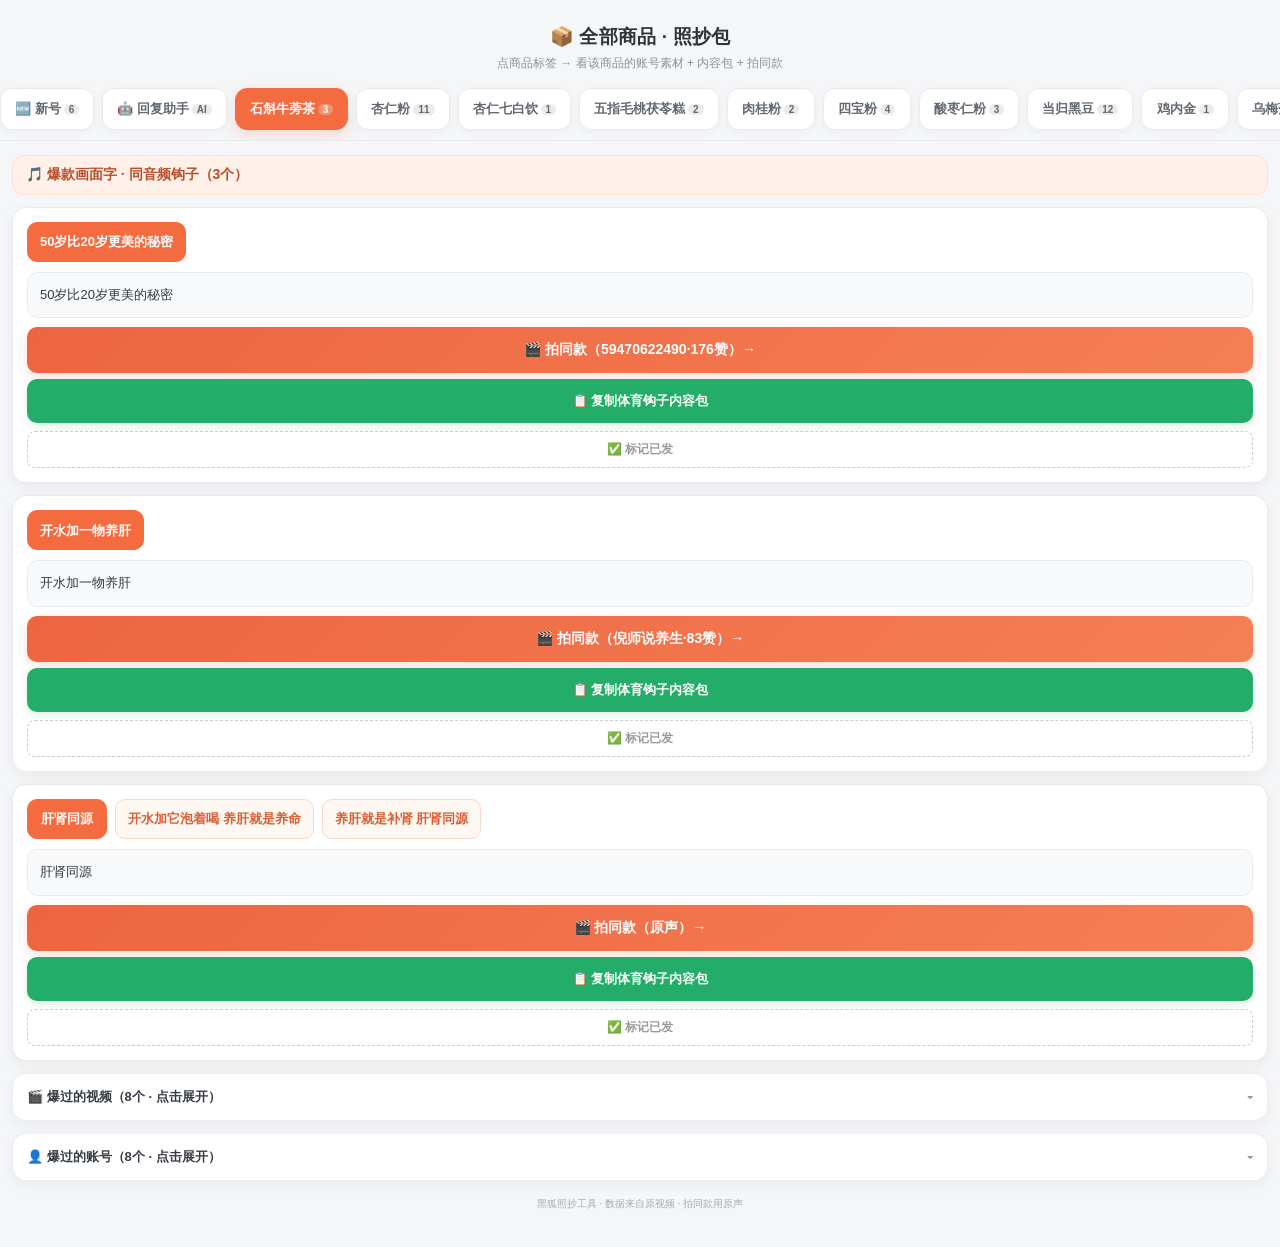
<file: index.html>
<!DOCTYPE html>
<html lang="zh-CN">
<head>
<!--deploy-mark:202608281843-->
<meta charset="UTF-8">
<meta name="viewport" content="width=device-width, initial-scale=1.0, maximum-scale=1.0, user-scalable=no">
<title>全部商品 照抄包</title>

  <link rel="stylesheet" href="assets/site.css?v=4352fb25066e">
</head>
<body>
<div class="header">
  <h1>📦 全部商品 · 照抄包</h1>
  <p>点商品标签 → 看该商品的账号素材 + 内容包 + 拍同款</p>
</div>

<div class="product-tabs"><button class="product-tab" data-product="p12" onclick="switchProduct(this)">🆕 新号<span class="tab-cnt" id="naCnt">--</span></button><!-- P13_REPLY_TAB_START --><button class="product-tab" data-product="p13" onclick="switchProduct(this)">🤖 回复助手<span class="tab-cnt">AI</span></button><!-- P13_REPLY_TAB_END --><button class="product-tab active" data-product="p0" onclick="switchProduct(this)">石斛牛蒡茶<span class="tab-cnt">3</span></button><button class="product-tab" data-product="p1" onclick="switchProduct(this)">杏仁粉<span class="tab-cnt">30</span></button><button class="product-tab" data-product="p14" onclick="switchProduct(this)">杏仁七白饮<span class="tab-cnt">1</span></button><button class="product-tab" data-product="p2" onclick="switchProduct(this)">姜枣茶<span class="tab-cnt">0</span></button><button class="product-tab" data-product="p3" onclick="switchProduct(this)">五指毛桃茯苓糕<span class="tab-cnt">0</span></button><button class="product-tab" data-product="p4" onclick="switchProduct(this)">肉桂粉<span class="tab-cnt">3</span></button><button class="product-tab" data-product="p5" onclick="switchProduct(this)">四宝粉<span class="tab-cnt">0</span></button><button class="product-tab" data-product="p6" onclick="switchProduct(this)">酸枣仁粉<span class="tab-cnt">3</span></button><button class="product-tab" data-product="p7" onclick="switchProduct(this)">当归黑豆<span class="tab-cnt">7</span></button><button class="product-tab" data-product="p8" onclick="switchProduct(this)">鸡内金<span class="tab-cnt">1</span></button><button class="product-tab" data-product="p9" onclick="switchProduct(this)">乌梅蒲公英根茶<span class="tab-cnt">1</span></button><button class="product-tab" data-product="p11" onclick="switchProduct(this)">黄精苁蓉膏<span class="tab-cnt">0</span></button><button class="product-tab" data-product="p15" onclick="switchProduct(this)">桑叶双瓜茶<span class="tab-cnt">0</span></button><button class="product-tab" data-product="p16" onclick="switchProduct(this)">玉竹<span class="tab-cnt">3</span></button><button class="product-tab" data-product="p18" onclick="switchProduct(this)">芍药甘草汤<span class="tab-cnt">4</span></button><button class="product-tab" data-product="p19" onclick="switchProduct(this)">黑芝麻核桃<span class="tab-cnt">0</span></button><button class="product-tab" data-product="p22" onclick="switchProduct(this)">三藤汤<span class="tab-cnt">0</span></button><button class="product-tab" data-product="p21" onclick="switchProduct(this)">醋泡黑豆<span class="tab-cnt">0</span></button><button class="product-tab" data-product="p17" onclick="switchProduct(this)">五行散<span class="tab-cnt">3</span></button><button class="product-tab" data-product="p10" onclick="switchProduct(this)">开运堂·引流<span class="tab-cnt">138</span></button></div>
<div id="product-sections">
<div class="product-section" data-product="p0">
  <div class="section-title">🎵 爆款画面字 · 同音频钩子（3个）</div>
<div class="audio-group" data-music="7648773588509952777">
  <div class="hook-tabs"><button class="hook-tab active" onclick="switchHook(this,'p0a952777')">50岁比20岁更美的秘密</button></div>
  <div class="hook-display"><div class="copy-area" id="hd-p0a952777-0" data-hook="0">50岁比20岁更美的秘密</div></div>
  <a class="beat-btn" href="https://www.douyin.com/music/7648773588509952777" target="_blank" rel="noopener">🎬 拍同款（59470622490·176赞）→</a>
  <div style="margin-top:6px"><button class="copy-btn" style="margin-top:6px" onclick="copySportsPack(this)">📋 复制爆款视频的内容包</button></div>
</div>
<div class="audio-group" data-music="7625929040960015145">
  <div class="hook-tabs"><button class="hook-tab active" onclick="switchHook(this,'p0a015145')">开水加一物养肝</button></div>
  <div class="hook-display"><div class="copy-area" id="hd-p0a015145-0" data-hook="0">开水加一物养肝</div></div>
  <a class="beat-btn" href="https://www.douyin.com/music/7625929040960015145" target="_blank" rel="noopener">🎬 拍同款（倪师说养生·83赞）→</a>
  <div style="margin-top:6px"><button class="copy-btn" style="margin-top:6px" onclick="copySportsPack(this)">📋 复制爆款视频的内容包</button></div>
</div>
<div class="audio-group" data-music="7625925684396870454"> <div class="hook-tabs"><button class="hook-tab active" onclick="switchHook(this,'p0a0')">肝肾同源</button><button class="hook-tab" onclick="switchHook(this,'p0a0')">开水加它泡着喝 养肝就是养命</button><button class="hook-tab" onclick="switchHook(this,'p0a0')">养肝就是补肾 肝肾同源</button></div> <div class="hook-display"><div class="copy-area" id="hd-p0a0-0" data-hook="0">肝肾同源</div><div class="copy-area" id="hd-p0a0-1" data-hook="1" style="display:none">开水加它泡着喝 养肝就是养命</div><div class="copy-area" id="hd-p0a0-2" data-hook="2" style="display:none">养肝就是补肾 肝肾同源</div></div> <a class="beat-btn" href="https://www.douyin.com/music/7625925684396870454" target="_blank" rel="noopener">🎬 拍同款（原声）→</a><div style="margin-top:6px"><button class="copy-btn" style="margin-top:6px" onclick="copySportsPack(this)">📋 复制爆款视频的内容包</button></div>
</div>





<details class="acc-fold">
    <summary>🎬 爆过的视频（8个 · 点击展开）</summary>
    <div class="acc-inner">
      
<div class="video-card">
  <div class="video-head"><span class="video-no">视频1</span></div>
  <div class="card-label">🖼 画面上的字</div>
  <div class="copy-area" id="ocr-p0-7663091978016192177" data-ocr="7663091978016192177">养肝就是补肾
肝肾同补</div>
  
  <div class="card-label" style="margin-top:10px">📦 内容包（文案+标签）</div>
  <div class="copy-area" id="pack-p0-7663091978016192177">WNBA 常规赛达拉斯飞翼主场以96-91逆转战胜芝加哥天空， 中国球员李月汝替补出战23分钟，高效砍下10分10篮板，外加1抢断1盖帽，正负值＋17全场最高，助球队取胜2。
#李月汝 #中国女篮 #为国争光 #女篮姑娘太棒了</div>
  
  <a class="beat-btn" href="https://www.douyin.com/video/7663091978016192177" target="_blank" rel="noopener">🎬 去原视频拍同款 →</a>
  <div style="margin-top:6px"><button class="copy-btn" style="margin-top:6px" onclick="copySportsPack(this)">📋 复制爆款视频的内容包</button></div>
</div>
<div class="video-card">
  <div class="video-head"><span class="video-no">视频2</span></div>
  <div class="card-label">🖼 画面上的字</div>
  <div class="copy-area" id="ocr-p0-7648917541129733093" data-ocr="7648917541129733093">开水加它泡着喝
养肝就是养命</div>
  
  <div class="card-label" style="margin-top:10px">📦 内容包（文案+标签）</div>
  <div class="copy-area" id="pack-p0-7648917541129733093">#上热门#澳门乒乓球单打世界杯女单1/4决 赛！孙颖莎鏖战七
#上热门 #澳门乒乓球单打世界杯女单1/4决</div>
  
  <a class="beat-btn" href="https://www.douyin.com/video/7648917541129733093" target="_blank" rel="noopener">🎬 去原视频拍同款 →</a>
  <div style="margin-top:6px"><button class="copy-btn" style="margin-top:6px" onclick="copySportsPack(this)">📋 复制爆款视频的内容包</button></div>
</div>
<div class="video-card">
  <div class="video-head"><span class="video-no">视频3</span><div class="video-stats">👍6353 评0 藏0</div></div>
  <div class="card-label">🖼 画面上的字</div>
  <div class="copy-area" id="ocr-p0-7669369820463356081" data-ocr="7669369820463356081">养肝就是补肾
肝肾同源</div>
  
  <div class="card-label" style="margin-top:10px">📦 内容包（文案+标签）</div>
  <div class="copy-area" id="pack-p0-7669369820463356081">2026年斯诺克上海大师赛半决赛， 中国选手吴宜泽以6比10不敌世界排名第一的英国名将贾德·特鲁姆普，止步四强，无缘决赛。半决赛：吴宜泽6比10不敌特鲁姆普
#吴宜泽 #特鲁姆普 #斯诺克 #上海大师赛 #吴宜泽杀进四强</div>
  
  <a class="beat-btn" href="https://www.douyin.com/video/7669369820463356081" target="_blank" rel="noopener">🎬 去原视频拍同款 →</a>
  <div style="margin-top:6px"><button class="copy-btn" style="margin-top:6px" onclick="copySportsPack(this)">📋 复制爆款视频的内容包</button></div>
</div>
<div class="video-card">
  <div class="video-head"><span class="video-no">视频4</span></div>
  <div class="card-label">🖼 画面上的字</div>
  <div class="copy-area" id="ocr-p0-7648606101927847503" data-ocr="7648606101927847503">养肝</div>
  
  <div class="card-label" style="margin-top:10px">📦 内容包（文案+标签）</div>
  <div class="copy-area" id="pack-p0-7648606101927847503">看到希望!U17国足2-3日本全场集锦:万项破门赵松源点射，国少获亚军创近10届亚洲杯最好成绩
#国足 #中国足球 #U17亚洲杯</div>
  
  <a class="beat-btn" href="https://www.douyin.com/video/7648606101927847503" target="_blank" rel="noopener">🎬 去原视频拍同款 →</a>
  <div style="margin-top:6px"><button class="copy-btn" style="margin-top:6px" onclick="copySportsPack(this)">📋 复制爆款视频的内容包</button></div>
</div>
<div class="video-card">
  <div class="video-head"><span class="video-no">视频5</span><div class="video-stats">👍4967 评0 藏0</div></div>
  <div class="card-label">🖼 画面上的字</div>
  <div class="copy-area" id="ocr-p0-7641738556885326821" data-ocr="7641738556885326821">养肝就是补肾
肝肾同源</div>
  
  <div class="card-label" style="margin-top:10px">📦 内容包（文案+标签）</div>
  <div class="copy-area" id="pack-p0-7641738556885326821">2026斯诺克世锦赛决赛，吴宜泽18:17双赛点绝杀肖恩•墨菲，夺得冠军！
#吴宜泽 #肖恩墨菲 #斯诺克 #斯诺克世锦赛d</div>
  
  <a class="beat-btn" href="https://www.douyin.com/video/7641738556885326821" target="_blank" rel="noopener">🎬 去原视频拍同款 →</a>
  <div style="margin-top:6px"><button class="copy-btn" style="margin-top:6px" onclick="copySportsPack(this)">📋 复制爆款视频的内容包</button></div>
</div>
<div class="video-card">
  <div class="video-head"><span class="video-no">视频6</span><div class="video-stats">👍4663 评0 藏0</div></div>
  <div class="card-label">🖼 画面上的字</div>
  <div class="copy-area" id="ocr-p0-7645611457916734803" data-ocr="7645611457916734803">滋肝养肾</div>
  
  <div class="card-label" style="margin-top:10px">📦 内容包（文案+标签）</div>
  <div class="copy-area" id="pack-p0-7645611457916734803">2026斯诺克世锦赛决赛，吴宜泽18:17双赛点绝杀肖恩•墨菲，夺得冠军！
#吴宜泽 #肖恩墨菲 #斯诺克世锦赛 #斯诺克</div>
  
  <a class="beat-btn" href="https://www.douyin.com/video/7645611457916734803" target="_blank" rel="noopener">🎬 去原视频拍同款 →</a>
  <div style="margin-top:6px"><button class="copy-btn" style="margin-top:6px" onclick="copySportsPack(this)">📋 复制爆款视频的内容包</button></div>
</div>
<div class="video-card">
  <div class="video-head"><span class="video-no">视频7</span></div>
  <div class="card-label">🖼 画面上的字</div>
  <div class="copy-area" id="ocr-p0-7642887617982331994" data-ocr="7642887617982331994">养肝就是养命</div>
  
  <div class="card-label" style="margin-top:10px">📦 内容包（文案+标签）</div>
  <div class="copy-area" id="pack-p0-7642887617982331994">斯诺克世锦赛1/4决赛，吴宜泽13-8瓦菲，晋级四强，当全员</div>
  
  <a class="beat-btn" href="https://www.douyin.com/video/7642887617982331994" target="_blank" rel="noopener">🎬 去原视频拍同款 →</a>
  <div style="margin-top:6px"><button class="copy-btn" style="margin-top:6px" onclick="copySportsPack(this)">📋 复制爆款视频的内容包</button></div>
</div>
<div class="video-card">
  <div class="video-head"><span class="video-no">视频8</span></div>
  <div class="card-label">🖼 画面上的字</div>
  <div class="copy-area" id="ocr-p0-7662014313331594202" data-ocr="7662014313331594202">养肝就是补肾
肝肾同源</div>
  
  <div class="card-label" style="margin-top:10px">📦 内容包（文案+标签）</div>
  <div class="copy-area" id="pack-p0-7662014313331594202">WNBA 常规赛达拉斯飞翼主场以96-91逆转战胜芝加哥天空， 中国球员李月汝替补出战23分钟，高效砍下10分10篮板，外加1抢断1盖帽，正负值＋17全场最高，助球队取胜2。
#李月汝 #中国女篮 #为国争光 #女篮姑娘太棒了</div>
  
  <a class="beat-btn" href="https://www.douyin.com/video/7662014313331594202" target="_blank" rel="noopener">🎬 去原视频拍同款 →</a>
  <div style="margin-top:6px"><button class="copy-btn" style="margin-top:6px" onclick="copySportsPack(this)">📋 复制爆款视频的内容包</button></div>
</div>
    </div>
  </details>
<details class="acc-fold">
    <summary>👤 爆过的账号（8个 · 点击展开）</summary>
    <div class="acc-inner">
      
<div class="account-card">
  <div class="acc-top">
    <img class="acc-avatar" src="media/avatar_5b119cb603.jpg" alt="头像" onerror="this.style.display=&apos;none&apos;">
    <div class="acc-info">
      <div class="acc-nick">倪师说养生</div>
      <div class="acc-meta">抖音号 40425718432 · 粉丝 3000+</div>
    </div>
  </div>
  <div class="card-label">🖼 头像（直接下载上传）</div>
  <a class="dl-btn" href="media/avatar_5b119cb603.jpg" download>⬇️ 下载此头像</a>
  <div class="card-label" style="margin-top:10px">✨ 相似名字（点击即复制，风格一致）</div>
  <div class="name-row"><button class="name-chip" onclick="copyTextByName(&apos;倪师讲养生&apos;, this)">倪师讲养生</button><button class="name-chip" onclick="copyTextByName(&apos;倪师谈养生&apos;, this)">倪师谈养生</button><button class="name-chip" onclick="copyTextByName(&apos;倪师话养生&apos;, this)">倪师话养生</button><button class="name-chip" onclick="copyTextByName(&apos;倪师道养生&apos;, this)">倪师道养生</button><button class="name-chip" onclick="copyTextByName(&apos;倪师聊养生&apos;, this)">倪师聊养生</button></div>
  <div class="card-label" style="margin-top:10px">📝 简介（照抄，一键复制）</div>
  <div class="copy-area" id="acc-sig-p0-1">所有作品，仅学习交流分享，不做任何指导作用
👀购买同款点她 👉👉@倪师养生说 
👀购买同款点她 👉👉@倪师养生说</div>
  
</div>
<div class="account-card">
  <div class="acc-top">
    <img class="acc-avatar" src="media/avatar_30dd7183bc.jpg" alt="头像" onerror="this.style.display=&apos;none&apos;">
    <div class="acc-info">
      <div class="acc-nick">倪师传风起</div>
      <div class="acc-meta">抖音号 96430804182 · 粉丝 1.3万+</div>
    </div>
  </div>
  <div class="card-label">🖼 头像（直接下载上传）</div>
  <a class="dl-btn" href="media/avatar_30dd7183bc.jpg" download>⬇️ 下载此头像</a>
  <div class="card-label" style="margin-top:10px">✨ 相似名字（点击即复制，风格一致）</div>
  <div class="name-row"><button class="name-chip" onclick="copyTextByName(&apos;倪师传风号&apos;, this)">倪师传风号</button><button class="name-chip" onclick="copyTextByName(&apos;倪师传风起日常&apos;, this)">倪师传风起日常</button><button class="name-chip" onclick="copyTextByName(&apos;倪师传风起说&apos;, this)">倪师传风起说</button></div>
  <div class="card-label" style="margin-top:10px">📝 简介（照抄，一键复制）</div>
  <div class="copy-area" id="acc-sig-p0-2">感谢关注🙏仅学习交流分享，不做任何指导作用
👇👇👇（下方橱窗）购买视频同款
👇👇👇（下方橱窗）购买视频同款</div>
  
</div>
<div class="account-card">
  <div class="acc-top">
    <img class="acc-avatar" src="media/avatar_d9517a1df5.jpg" alt="头像" onerror="this.style.display=&apos;none&apos;">
    <div class="acc-info">
      <div class="acc-nick">感恩倪师</div>
      <div class="acc-meta">抖音号 32007762426 · 粉丝 7000+</div>
    </div>
  </div>
  <div class="card-label">🖼 头像（直接下载上传）</div>
  <a class="dl-btn" href="media/avatar_d9517a1df5.jpg" download>⬇️ 下载此头像</a>
  <div class="card-label" style="margin-top:10px">✨ 相似名字（点击即复制，风格一致）</div>
  <div class="name-row"><button class="name-chip" onclick="copyTextByName(&apos;感恩倪号&apos;, this)">感恩倪号</button><button class="name-chip" onclick="copyTextByName(&apos;感恩倪师日常&apos;, this)">感恩倪师日常</button><button class="name-chip" onclick="copyTextByName(&apos;感恩倪师说&apos;, this)">感恩倪师说</button></div>
  <div class="card-label" style="margin-top:10px">📝 简介（照抄，一键复制）</div>
  <div class="copy-area" id="acc-sig-p0-3">所有作品，仅学习交流分享，不做任何指导作用
👀购买同款点她👉👉@倪师传风起 
👀购买同款点她👉👉@倪师传风起</div>
  
</div>
<div class="account-card">
  <div class="acc-top">
    <img class="acc-avatar" src="media/avatar_999a8ef3e7.jpg" alt="头像" onerror="this.style.display=&apos;none&apos;">
    <div class="acc-info">
      <div class="acc-nick">倪师养方分享</div>
      <div class="acc-meta">抖音号 wanshiruyi0028 · 粉丝 5000+</div>
    </div>
  </div>
  <div class="card-label">🖼 头像（直接下载上传）</div>
  <a class="dl-btn" href="media/avatar_999a8ef3e7.jpg" download>⬇️ 下载此头像</a>
  <div class="card-label" style="margin-top:10px">✨ 相似名字（点击即复制，风格一致）</div>
  <div class="name-row"><button class="name-chip" onclick="copyTextByName(&apos;倪师养方日记&apos;, this)">倪师养方日记</button><button class="name-chip" onclick="copyTextByName(&apos;倪师养方手记&apos;, this)">倪师养方手记</button><button class="name-chip" onclick="copyTextByName(&apos;倪师养方笔记&apos;, this)">倪师养方笔记</button></div>
  <div class="card-label" style="margin-top:10px">📝 简介（照抄，一键复制）</div>
  <div class="copy-area" id="acc-sig-p0-4">研习倪师汉唐中医医理
分享传统草本养生知识与实用方
视频同款都在橱窗购买... 更多</div>
  
</div>
<div class="account-card">
  <div class="acc-top">
    <img class="acc-avatar" src="media/avatar_0e5c4d584c.jpg" alt="头像" onerror="this.style.display=&apos;none&apos;">
    <div class="acc-info">
      <div class="acc-nick">倪老科普养生</div>
      <div class="acc-meta">抖音号 79825735300 · 粉丝 3000+</div>
    </div>
  </div>
  <div class="card-label">🖼 头像（直接下载上传）</div>
  <a class="dl-btn" href="media/avatar_0e5c4d584c.jpg" download>⬇️ 下载此头像</a>
  <div class="card-label" style="margin-top:10px">✨ 相似名字（点击即复制，风格一致）</div>
  <div class="name-row"><button class="name-chip" onclick="copyTextByName(&apos;倪老科普养号&apos;, this)">倪老科普养号</button><button class="name-chip" onclick="copyTextByName(&apos;倪老科普养生日常&apos;, this)">倪老科普养生日常</button><button class="name-chip" onclick="copyTextByName(&apos;倪老科普养生说&apos;, this)">倪老科普养生说</button></div>
  <div class="card-label" style="margin-top:10px">📝 简介（照抄，一键复制）</div>
  <div class="copy-area" id="acc-sig-p0-5">祝您健康！
视频中所提的都在橱窗内，欢迎自行下单</div>
  
</div>
<div class="account-card">
  <div class="acc-top">
    <img class="acc-avatar" src="media/avatar_be2534583e.jpg" alt="头像" onerror="this.style.display=&apos;none&apos;">
    <div class="acc-info">
      <div class="acc-nick">感恩倪师11</div>
      <div class="acc-meta">抖音号 73975905661 · 粉丝 1000+</div>
    </div>
  </div>
  <div class="card-label">🖼 头像（直接下载上传）</div>
  <a class="dl-btn" href="media/avatar_be2534583e.jpg" download>⬇️ 下载此头像</a>
  <div class="card-label" style="margin-top:10px">✨ 相似名字（点击即复制，风格一致）</div>
  <div class="name-row"><button class="name-chip" onclick="copyTextByName(&apos;感恩倪师1号&apos;, this)">感恩倪师1号</button><button class="name-chip" onclick="copyTextByName(&apos;感恩倪师11日常&apos;, this)">感恩倪师11日常</button><button class="name-chip" onclick="copyTextByName(&apos;感恩倪师11说&apos;, this)">感恩倪师11说</button></div>
  <div class="card-label" style="margin-top:10px">📝 简介（照抄，一键复制）</div>
  <div class="copy-area" id="acc-sig-p0-6">大家好，👇👇👇视频同款好物这里厨窗购买
朋友：@倪师讲养生 （👈同款在这里）
朋友：@倪师讲养生 （👈同款在这里)</div>
  
</div>
<div class="account-card">
  <div class="acc-top">
    <img class="acc-avatar" src="media/avatar_33a92f8b91.jpg" alt="头像" onerror="this.style.display=&apos;none&apos;">
    <div class="acc-info">
      <div class="acc-nick">凝霜</div>
      <div class="acc-meta">抖音号 96799262214 · 粉丝 2000+</div>
    </div>
  </div>
  <div class="card-label">🖼 头像（直接下载上传）</div>
  <a class="dl-btn" href="media/avatar_33a92f8b91.jpg" download>⬇️ 下载此头像</a>
  <div class="card-label" style="margin-top:10px">✨ 相似名字（点击即复制，风格一致）</div>
  <div class="name-row"><button class="name-chip" onclick="copyTextByName(&apos;凝霜说&apos;, this)">凝霜说</button><button class="name-chip" onclick="copyTextByName(&apos;凝霜日常&apos;, this)">凝霜日常</button></div>
  <div class="card-label" style="margin-top:10px">📝 简介（照抄，一键复制）</div>
  <div class="copy-area" id="acc-sig-p0-7">欢迎来到我的世界</div>
  
</div>
<div class="account-card">
  <div class="acc-top">
    <img class="acc-avatar" src="media/avatar_472c3e0fb2.jpg" alt="头像" onerror="this.style.display=&apos;none&apos;">
    <div class="acc-info">
      <div class="acc-nick">感恩遇见倪师</div>
      <div class="acc-meta">抖音号 37806530511 · 粉丝 3000+</div>
    </div>
  </div>
  <div class="card-label">🖼 头像（直接下载上传）</div>
  <a class="dl-btn" href="media/avatar_472c3e0fb2.jpg" download>⬇️ 下载此头像</a>
  <div class="card-label" style="margin-top:10px">✨ 相似名字（点击即复制，风格一致）</div>
  <div class="name-row"><button class="name-chip" onclick="copyTextByName(&apos;感恩遇见倪号&apos;, this)">感恩遇见倪号</button><button class="name-chip" onclick="copyTextByName(&apos;感恩遇见倪师日常&apos;, this)">感恩遇见倪师日常</button><button class="name-chip" onclick="copyTextByName(&apos;感恩遇见倪师说&apos;, this)">感恩遇见倪师说</button></div>
  <div class="card-label" style="margin-top:10px">📝 简介（照抄，一键复制）</div>
  <div class="copy-area" id="acc-sig-p0-8">所🈶作品，仅学习交流分享，不做任何指导作用
👀购买同款点他👉👉@暖暖的生活 
👀购买同款点他👉👉@暖暖的生活</div>
  
</div>
    </div>
  </details>
</div>
<div class="product-section" data-product="p1" style="display:none">
<div class="section-title">🎵 爆款画面字 · 同音频钩子（23个，隐藏7条同内容备用ID）</div>
<div class="audio-group" data-music="7618117389879954219">
  <div class="hook-tabs"><button class="hook-tab active" onclick="switchHook(this,'p1a954219')">龙抬头最不能吃的4种食物</button></div>
  <div class="hook-display"><div class="copy-area" id="hd-p1a954219-0" data-hook="0">龙抬头最不能吃的4种食物</div></div>
  <a class="beat-btn" href="https://www.douyin.com/music/7618117389879954219" target="_blank" rel="noopener">🎬 拍同款（59470622490·396赞）→</a>
  <div style="margin-top:6px"><button class="copy-btn" style="margin-top:6px" onclick="copySportsPack(this)">📋 复制爆款视频的内容包</button></div>
</div>
<div class="audio-group" data-music="7647734322123885362">
  <div class="hook-tabs"><button class="hook-tab active" onclick="switchHook(this,'p1a885362')">人过50最先坏的是肺</button></div>
  <div class="hook-display"><div class="copy-area" id="hd-p1a885362-0" data-hook="0">人过50最先坏的是肺</div></div>
  <a class="beat-btn" href="https://www.douyin.com/music/7647734322123885362" target="_blank" rel="noopener">🎬 拍同款（59470622490·174赞）→</a>
  <div style="margin-top:6px"><button class="copy-btn" style="margin-top:6px" onclick="copySportsPack(this)">📋 复制爆款视频的内容包</button></div>
</div>
<div class="audio-group" data-music="7635818379667901211" data-duplicate-of="7647734322123885362" data-audio-fingerprint="a66de82123fd16d1248b62d90baecf49">
  <div class="hook-tabs"><button class="hook-tab active" onclick="switchHook(this,'p1a901211')">人过50最先坏的是肺</button></div>
  <div class="hook-display"><div class="copy-area" id="hd-p1a901211-0" data-hook="0">人过50最先坏的是肺</div></div>
  <a class="beat-btn" href="https://www.douyin.com/music/7635818379667901211" target="_blank" rel="noopener">🎬 拍同款（59470622490·133赞）→</a>
  <div style="margin-top:6px"><button class="copy-btn" style="margin-top:6px" onclick="copySportsPack(this)">📋 复制爆款视频的内容包</button></div>
</div>
<!-- 已按完整口播核验：与 7663050600325647147 属于同一篇“便秘—润肺生津—杏仁粉”长稿，保留为备用 ID。 -->
<div class="audio-group" data-music="7600403135269866249" data-duplicate-of="7663050600325647147">
  <div class="hook-tabs"><button class="hook-tab active" onclick="switchHook(this,'p1a866249')">便秘不在肠在肺</button></div>
  <div class="hook-display"><div class="copy-area" id="hd-p1a866249-0" data-hook="0">便秘不在肠在肺</div></div>
  <a class="beat-btn" href="https://www.douyin.com/music/7600403135269866249" target="_blank" rel="noopener">🎬 拍同款（59470622490·112赞）→</a>
  <div style="margin-top:6px"><button class="copy-btn" style="margin-top:6px" onclick="copySportsPack(this)">📋 复制爆款视频的内容包</button></div>
</div>
<div class="audio-group" data-music="7656676673916095272">
  <div class="hook-tabs"><button class="hook-tab active" onclick="switchHook(this,'p1a095272')">便秘不在肠在肺</button></div>
  <div class="hook-display"><div class="copy-area" id="hd-p1a095272-0" data-hook="0">便秘不在肠在肺</div></div>
  <a class="beat-btn" href="https://www.douyin.com/music/7656676673916095272" target="_blank" rel="noopener">🎬 拍同款（59470622490·89赞）→</a>
  <div style="margin-top:6px"><button class="copy-btn" style="margin-top:6px" onclick="copySportsPack(this)">📋 复制爆款视频的内容包</button></div>
</div>
<div class="audio-group" data-music="7641402663787154191">
  <div class="hook-tabs"><button class="hook-tab active" onclick="switchHook(this,'p1a154191')">便秘不在肠在肺</button></div>
  <div class="hook-display"><div class="copy-area" id="hd-p1a154191-0" data-hook="0">便秘不在肠在肺</div></div>
  <a class="beat-btn" href="https://www.douyin.com/music/7641402663787154191" target="_blank" rel="noopener">🎬 拍同款（59470622490·82赞）→</a>
  <div style="margin-top:6px"><button class="copy-btn" style="margin-top:6px" onclick="copySportsPack(this)">📋 复制爆款视频的内容包</button></div>
</div>
<div class="audio-group" data-music="7622685526625848064" data-duplicate-of="7641402663787154191" data-audio-fingerprint="81944f8b2a0b1f2c35651501f5e187e8">
  <div class="hook-tabs"><button class="hook-tab active" onclick="switchHook(this,'p1a848064')">便秘不在肠在肺</button></div>
  <div class="hook-display"><div class="copy-area" id="hd-p1a848064-0" data-hook="0">便秘不在肠在肺</div></div>
  <a class="beat-btn" href="https://www.douyin.com/music/7622685526625848064" target="_blank" rel="noopener">🎬 拍同款（59470622490·61赞）→</a>
  <div style="margin-top:6px"><button class="copy-btn" style="margin-top:6px" onclick="copySportsPack(this)">📋 复制爆款视频的内容包</button></div>
</div>
<div class="audio-group" data-music="7641032016401599283" data-duplicate-of="7647734322123885362" data-audio-fingerprint="a66de82123fd16d1248b62d90baecf49">
  <div class="hook-tabs"><button class="hook-tab active" onclick="switchHook(this,'p1a599283')">人过50最先坏的是肺</button></div>
  <div class="hook-display"><div class="copy-area" id="hd-p1a599283-0" data-hook="0">人过50最先坏的是肺</div></div>
  <a class="beat-btn" href="https://www.douyin.com/music/7641032016401599283" target="_blank" rel="noopener">🎬 拍同款（59470622490·50赞）→</a>
  <div style="margin-top:6px"><button class="copy-btn" style="margin-top:6px" onclick="copySportsPack(this)">📋 复制爆款视频的内容包</button></div>
</div>
<div class="audio-group" data-music="7613579780257565494">
  <div class="hook-tabs"><button class="hook-tab active" onclick="switchHook(this,'p1a565494')">手干像树皮是肺虚</button></div>
  <div class="hook-display"><div class="copy-area" id="hd-p1a565494-0" data-hook="0">手干像树皮是肺虚</div></div>
  <a class="beat-btn" href="https://www.douyin.com/music/7613579780257565494" target="_blank" rel="noopener">🎬 拍同款（59470622490·50赞）→</a>
  <div style="margin-top:6px"><button class="copy-btn" style="margin-top:6px" onclick="copySportsPack(this)">📋 复制爆款视频的内容包</button></div>
</div>
<div class="audio-group" data-music="7650399870255745798">
  <div class="hook-tabs"><button class="hook-tab active" onclick="switchHook(this,'p1a745798')">人过50最先坏的是肺</button></div>
  <div class="hook-display"><div class="copy-area" id="hd-p1a745798-0" data-hook="0">人过50最先坏的是肺</div></div>
  <a class="beat-btn" href="https://www.douyin.com/music/7650399870255745798" target="_blank" rel="noopener">🎬 拍同款（59470622490·43赞）→</a>
  <div style="margin-top:6px"><button class="copy-btn" style="margin-top:6px" onclick="copySportsPack(this)">📋 复制爆款视频的内容包</button></div>
</div>
<div class="audio-group" data-music="7640350177877822260">
  <div class="hook-tabs"><button class="hook-tab active" onclick="switchHook(this,'p1a822260')">皮肤干抹再多也没用</button></div>
  <div class="hook-display"><div class="copy-area" id="hd-p1a822260-0" data-hook="0">皮肤干抹再多也没用</div></div>
  <a class="beat-btn" href="https://www.douyin.com/music/7640350177877822260" target="_blank" rel="noopener">🎬 拍同款（59470622490·42赞）→</a>
  <div style="margin-top:6px"><button class="copy-btn" style="margin-top:6px" onclick="copySportsPack(this)">📋 复制爆款视频的内容包</button></div>
</div>
<div class="audio-group" data-music="7653275907825634058" data-duplicate-of="7650399870255745798" data-audio-fingerprint="48af8375da279304c2d56a83f02c6ba9">
  <div class="hook-tabs"><button class="hook-tab active" onclick="switchHook(this,'p1a634058')">人过50最先坏的是肺</button></div>
  <div class="hook-display"><div class="copy-area" id="hd-p1a634058-0" data-hook="0">人过50最先坏的是肺</div></div>
  <a class="beat-btn" href="https://www.douyin.com/music/7653275907825634058" target="_blank" rel="noopener">🎬 拍同款（59470622490·40赞）→</a>
  <div style="margin-top:6px"><button class="copy-btn" style="margin-top:6px" onclick="copySportsPack(this)">📋 复制爆款视频的内容包</button></div>
</div>
<div class="audio-group" data-music="7643634800053472036">
  <div class="hook-tabs"><button class="hook-tab active" onclick="switchHook(this,'p1a472036')">人过50最先坏的是肺</button></div>
  <div class="hook-display"><div class="copy-area" id="hd-p1a472036-0" data-hook="0">人过50最先坏的是肺</div></div>
  <a class="beat-btn" href="https://www.douyin.com/music/7643634800053472036" target="_blank" rel="noopener">🎬 拍同款（59470622490·38赞）→</a>
  <div style="margin-top:6px"><button class="copy-btn" style="margin-top:6px" onclick="copySportsPack(this)">📋 复制爆款视频的内容包</button></div>
</div>
<div class="audio-group" data-music="7623680719897856814">
  <div class="hook-tabs"><button class="hook-tab active" onclick="switchHook(this,'p1a856814')">手干像树皮是肺虚</button></div>
  <div class="hook-display"><div class="copy-area" id="hd-p1a856814-0" data-hook="0">手干像树皮是肺虚</div></div>
  <a class="beat-btn" href="https://www.douyin.com/music/7623680719897856814" target="_blank" rel="noopener">🎬 拍同款（59470622490·38赞）→</a>
  <div style="margin-top:6px"><button class="copy-btn" style="margin-top:6px" onclick="copySportsPack(this)">📋 复制爆款视频的内容包</button></div>
</div>
<div class="audio-group" data-music="7655222460867955508">
  <div class="hook-tabs"><button class="hook-tab active" onclick="switchHook(this,'p1a955508')">人过50最先坏的是肺</button></div>
  <div class="hook-display"><div class="copy-area" id="hd-p1a955508-0" data-hook="0">人过50最先坏的是肺</div></div>
  <a class="beat-btn" href="https://www.douyin.com/music/7655222460867955508" target="_blank" rel="noopener">🎬 拍同款（59470622490·36赞）→</a>
  <div style="margin-top:6px"><button class="copy-btn" style="margin-top:6px" onclick="copySportsPack(this)">📋 复制爆款视频的内容包</button></div>
</div>
<div class="audio-group" data-music="7609836227100986127">
  <div class="hook-tabs"><button class="hook-tab active" onclick="switchHook(this,'p1a986127')">脚后跟干裂是津液不足</button></div>
  <div class="hook-display"><div class="copy-area" id="hd-p1a986127-0" data-hook="0">脚后跟干裂是津液不足</div></div>
  <a class="beat-btn" href="https://www.douyin.com/music/7609836227100986127" target="_blank" rel="noopener">🎬 拍同款（59470622490·36赞）→</a>
  <div style="margin-top:6px"><button class="copy-btn" style="margin-top:6px" onclick="copySportsPack(this)">📋 复制爆款视频的内容包</button></div>
</div>
<div class="audio-group" data-music="7599507311656241929">
  <div class="hook-tabs"><button class="hook-tab active" onclick="switchHook(this,'p1a241929')">手干像树皮是肺虚</button></div>
  <div class="hook-display"><div class="copy-area" id="hd-p1a241929-0" data-hook="0">手干像树皮是肺虚</div></div>
  <a class="beat-btn" href="https://www.douyin.com/music/7599507311656241929" target="_blank" rel="noopener">🎬 拍同款（59470622490·32赞）→</a>
  <div style="margin-top:6px"><button class="copy-btn" style="margin-top:6px" onclick="copySportsPack(this)">📋 复制爆款视频的内容包</button></div>
</div>
<div class="audio-group" data-music="7645472941857147683" data-duplicate-of="7647734322123885362" data-audio-fingerprint="a66de82123fd16d1248b62d90baecf49">
  <div class="hook-tabs"><button class="hook-tab active" onclick="switchHook(this,'p1a147683')">人过50最先坏的是肺</button></div>
  <div class="hook-display"><div class="copy-area" id="hd-p1a147683-0" data-hook="0">人过50最先坏的是肺</div></div>
  <a class="beat-btn" href="https://www.douyin.com/music/7645472941857147683" target="_blank" rel="noopener">🎬 拍同款（59470622490·27赞）→</a>
  <div style="margin-top:6px"><button class="copy-btn" style="margin-top:6px" onclick="copySportsPack(this)">📋 复制爆款视频的内容包</button></div>
</div>
<div class="audio-group" data-music="7598831939583888168">
  <div class="hook-tabs"><button class="hook-tab active" onclick="switchHook(this,'p1a888168')">便秘不在肠在肺</button></div>
  <div class="hook-display"><div class="copy-area" id="hd-p1a888168-0" data-hook="0">便秘不在肠在肺</div></div>
  <a class="beat-btn" href="https://www.douyin.com/music/7598831939583888168" target="_blank" rel="noopener">🎬 拍同款（59470622490·26赞）→</a>
  <div style="margin-top:6px"><button class="copy-btn" style="margin-top:6px" onclick="copySportsPack(this)">📋 复制爆款视频的内容包</button></div>
</div>
<div class="audio-group" data-music="7649263522601388842" data-duplicate-of="7656676673916095272" data-audio-fingerprint="5ae4e4444b21036350b6a1af703dbcb1">
  <div class="hook-tabs"><button class="hook-tab active" onclick="switchHook(this,'p1a388842')">便秘不在肠在肺</button></div>
  <div class="hook-display"><div class="copy-area" id="hd-p1a388842-0" data-hook="0">便秘不在肠在肺</div></div>
  <a class="beat-btn" href="https://www.douyin.com/music/7649263522601388842" target="_blank" rel="noopener">🎬 拍同款（59470622490·24赞）→</a>
  <div style="margin-top:6px"><button class="copy-btn" style="margin-top:6px" onclick="copySportsPack(this)">📋 复制爆款视频的内容包</button></div>
</div>
<div class="audio-group" data-music="7627392230696766208">
  <div class="hook-tabs"><button class="hook-tab active" onclick="switchHook(this,'p1a766208')">人过50最先坏的是肺</button></div>
  <div class="hook-display"><div class="copy-area" id="hd-p1a766208-0" data-hook="0">人过50最先坏的是肺</div></div>
  <a class="beat-btn" href="https://www.douyin.com/music/7627392230696766208" target="_blank" rel="noopener">🎬 拍同款（59470622490·24赞）→</a>
  <div style="margin-top:6px"><button class="copy-btn" style="margin-top:6px" onclick="copySportsPack(this)">📋 复制爆款视频的内容包</button></div>
</div>
<div class="audio-group" data-music="7623977933610306342">
  <div class="hook-tabs"><button class="hook-tab active" onclick="switchHook(this,'p1a306342')">便秘不在肠在肺</button></div>
  <div class="hook-display"><div class="copy-area" id="hd-p1a306342-0" data-hook="0">便秘不在肠在肺</div></div>
  <a class="beat-btn" href="https://www.douyin.com/music/7623977933610306342" target="_blank" rel="noopener">🎬 拍同款（59470622490·21赞）→</a>
  <div style="margin-top:6px"><button class="copy-btn" style="margin-top:6px" onclick="copySportsPack(this)">📋 复制爆款视频的内容包</button></div>
</div>
<div class="audio-group" data-music="7650063893187939106" data-duplicate-of="7655222460867955508" data-audio-fingerprint="aa9b29026767672e34dcdc4e04c7ca8a">
  <div class="hook-tabs"><button class="hook-tab active" onclick="switchHook(this,'p1a939106')">人过50最先坏的是肺</button></div>
  <div class="hook-display"><div class="copy-area" id="hd-p1a939106-0" data-hook="0">人过50最先坏的是肺</div></div>
  <a class="beat-btn" href="https://www.douyin.com/music/7650063893187939106" target="_blank" rel="noopener">🎬 拍同款（59470622490·20赞）→</a>
  <div style="margin-top:6px"><button class="copy-btn" style="margin-top:6px" onclick="copySportsPack(this)">📋 复制爆款视频的内容包</button></div>
</div>
<!-- NISHI6 -->
<div class="audio-group" data-music="7568291361347078948"><div class="hook-tabs"><button class="hook-tab active" onclick="switchHook(this,'p1a078948')">秋天女人多喝津液</button></div><div class="hook-display"><div class="copy-area" id="hd-p1a078948-0" data-hook="0">秋天女人多喝津液</div></div><a class="beat-btn" href="https://www.douyin.com/music/7568291361347078948" target="_blank" rel="noopener">🎬 拍同款（诚十健康·1796赞）→</a><div style="margin-top:6px"><button class="copy-btn" style="margin-top:6px" onclick="copySportsPack(this)">📋 复制爆款视频的内容包</button></div></div>
<div class="audio-group" data-music="7655640800528780084"><div class="hook-tabs"><button class="hook-tab active" onclick="switchHook(this,'p1a780084')">皮肤好不好看肺部</button></div><div class="hook-display"><div class="copy-area" id="hd-p1a780084-0" data-hook="0">皮肤好不好看肺部</div></div><a class="beat-btn" href="https://www.douyin.com/music/7655640800528780084" target="_blank" rel="noopener">🎬 拍同款（分享古籍养生·451赞）→</a><div style="margin-top:6px"><button class="copy-btn" style="margin-top:6px" onclick="copySportsPack(this)">📋 复制爆款视频的内容包</button></div></div>
<div class="audio-group" data-music="7616665637259135790"><div class="hook-tabs"><button class="hook-tab active" onclick="switchHook(this,'p1a135790')">天天清嗓子的真相</button></div><div class="hook-display"><div class="copy-area" id="hd-p1a135790-0" data-hook="0">天天清嗓子的真相</div></div><a class="beat-btn" href="https://www.douyin.com/music/7616665637259135790" target="_blank" rel="noopener">🎬 拍同款（小麦爱打粥·36赞）→</a><div style="margin-top:6px"><button class="copy-btn" style="margin-top:6px" onclick="copySportsPack(this)">📋 复制爆款视频的内容包</button></div></div>
<div class="audio-group" data-music="7618430443448847142">
  <div class="hook-tabs"><button class="hook-tab active" onclick="switchHook(this,'p1a847142')">肺部最怕三个习惯</button></div>
  <div class="hook-display"><div class="copy-area" id="hd-p1a847142-0" data-hook="0">肺部最怕三个习惯</div></div>
  <a class="beat-btn" href="https://www.douyin.com/music/7618430443448847142" target="_blank" rel="noopener">🎬 拍同款（倪师传统·326赞）→</a>
  <div style="margin-top:6px"><button class="copy-btn" style="margin-top:6px" onclick="copySportsPack(this)">📋 复制爆款视频的内容包</button></div>
</div>
<!-- 已按完整口播核验：与 7663050600325647147 同稿，保留为备用 ID。 -->
<div class="audio-group" data-music="7605357537709312808" data-duplicate-of="7663050600325647147">
  <div class="hook-tabs"><button class="hook-tab active" onclick="switchHook(this,'p1a312808')">便秘在肺</button></div>
  <div class="hook-display"><div class="copy-area" id="hd-p1a312808-0" data-hook="0">便秘在肺</div></div>
  <a class="beat-btn" href="https://www.douyin.com/music/7605357537709312808" target="_blank" rel="noopener">🎬 拍同款（养生有道·75赞）→</a>
  <div style="margin-top:6px"><button class="copy-btn" style="margin-top:6px" onclick="copySportsPack(this)">📋 复制爆款视频的内容包</button></div>
</div>

<!-- 已按完整口播核验：与 7663050600325647147 同稿（该条为完整版本），保留为备用 ID。 -->
<div class="audio-group" data-music="7622692036939942697" data-duplicate-of="7663050600325647147">
  <div class="hook-tabs"><button class="hook-tab active" onclick="switchHook(this,'p1a2')">便秘不是肠子是肺</button></div>
  <div class="hook-display"><div class="copy-area" id="hd-p1a2-0" data-hook="0">便秘不是肠子是肺</div></div>
  <a class="beat-btn" href="https://www.douyin.com/music/7622692036939942697" target="_blank" rel="noopener">🎬 拍同款（原声）→</a>
  <div style="margin-top:6px"><button class="copy-btn" style="margin-top:6px" onclick="copySportsPack(this)">📋 复制爆款视频的内容包</button></div>
</div>
<div class="audio-group" data-music="7663050600325647147">
  <div class="hook-tabs"><button class="hook-tab active" onclick="switchHook(this,'p1a0325647147')">新疆杏仁粉</button><button class="hook-tab" onclick="switchHook(this,'p1a0325647147')">润肺生津，老祖宗用杏仁</button><button class="hook-tab" onclick="switchHook(this,'p1a0325647147')">杏仁入肺大肠经，润肺又润肠</button></div>
  <div class="hook-display"><div class="copy-area" id="hd-p1a0325647147-0" data-hook="0">新疆杏仁粉</div><div class="copy-area" id="hd-p1a0325647147-1" data-hook="1" style="display:none">润肺生津，老祖宗用杏仁</div><div class="copy-area" id="hd-p1a0325647147-2" data-hook="2" style="display:none">杏仁入肺大肠经，润肺又润肠</div></div>
  <a class="beat-btn" href="https://www.douyin.com/video/7663050474681126190" target="_blank" rel="noopener">🎬 去原视频拍同款（源泽国际·挂杏仁粉）→</a>
  <div style="margin-top:6px"><button class="copy-btn" style="margin-top:6px" onclick="copySportsPack(this)">📋 复制爆款视频的内容包</button></div>
</div>


<details class="acc-fold">
    <summary>🎬 爆过的视频（13个 · 点击展开）</summary>
    <div class="acc-inner">
      
<div class="video-card">
  <div class="video-head"><span class="video-no">视频1</span><div class="video-stats">👍2740 评0 藏0</div></div>
  <div class="card-label">🖼 画面上的字</div>
  <div class="copy-area" id="ocr-p1-7669630768456562929" data-ocr="7669630768456562929">肺部最怕的</div>
  
  <div class="card-label" style="margin-top:10px">📦 内容包（文案+标签）</div>
  <div class="copy-area" id="pack-p1-7669630768456562929">少年意气挥如剑问鼎乒坛天下惊！国乒男团3:0横扫日本队夺得伦敦世乒赛团体冠军!12连冠！
#乒乓球 #国乒 #伦敦世乒赛 #梁靖崀 #冠军</div>
  
  <a class="beat-btn" href="https://www.douyin.com/video/7669630768456562929" target="_blank" rel="noopener">🎬 去原视频拍同款 →</a>
  <div style="margin-top:6px"><button class="copy-btn" style="margin-top:6px" onclick="copySportsPack(this)">📋 复制爆款视频的内容包</button></div>
</div>
<div class="video-card">
  <div class="video-head"><span class="video-no">视频2</span><div class="video-stats">👍2881 评0 藏0</div></div>
  <div class="card-label">🖼 画面上的字</div>
  <div class="copy-area" id="ocr-p1-7669041823234668712" data-ocr="7669041823234668712">肺好人美
不显老
肺津液不足</div>
  
  <div class="card-label" style="margin-top:10px">📦 内容包（文案+标签）</div>
  <div class="copy-area" id="pack-p1-7669041823234668712">马刺还是太年轻了，关键失误&amp;绝杀不中，马刺主场再负尼克斯
#文班亚马错失绝杀 #尼克斯105比104险胜马刺 #尼克斯2比0马刺 #文</div>
  
  <a class="beat-btn" href="https://www.douyin.com/video/7669041823234668712" target="_blank" rel="noopener">🎬 去原视频拍同款 →</a>
  <div style="margin-top:6px"><button class="copy-btn" style="margin-top:6px" onclick="copySportsPack(this)">📋 复制爆款视频的内容包</button></div>
</div>
<div class="video-card">
  <div class="video-head"><span class="video-no">视频3</span><div class="video-stats">👍29638 评0 藏0</div></div>
  <div class="card-label">🖼 画面上的字</div>
  <div class="copy-area" id="ocr-p1-7669435939244318885" data-ocr="7669435939244318885">肺部最怕的
三个习惯</div>
  
  <div class="card-label" style="margin-top:10px">📦 内容包（文案+标签）</div>
  <div class="copy-area" id="pack-p1-7669435939244318885">无敌是多么寂寞!
2026伦敦世乒赛，国乒男女团双双夺冠!3:2逆转日本、3:0横扫日本,，这就是中国乒乓的统治力!今天全队凯旋，欢迎英雄回家!
#国乒世乒赛夺冠 #国乒包揽冠军 #中国乒乓 #孙颖莎 #王楚钦</div>
  
  <a class="beat-btn" href="https://www.douyin.com/video/7669435939244318885" target="_blank" rel="noopener">🎬 去原视频拍同款 →</a>
  <div style="margin-top:6px"><button class="copy-btn" style="margin-top:6px" onclick="copySportsPack(this)">📋 复制爆款视频的内容包</button></div>
</div>
<div class="video-card">
  <div class="video-head"><span class="video-no">视频4</span><div class="video-stats">👍22184 评0 藏0</div></div>
  <div class="card-label">🖼 画面上的字</div>
  <div class="copy-area" id="ocr-p1-7644132915781341606" data-ocr="7644132915781341606">肺部</div>
  
  <div class="card-label" style="margin-top:10px">📦 内容包（文案+标签）</div>
  <div class="copy-area" id="pack-p1-7644132915781341606">2026澳门🇲🇴乒乓球🏓️世界杯🏆 女单1/4中国选手孙颖莎战七局以四比三胜埃及选手，成功晋级四强
#澳门世界杯 #孙颖莎卫冕冠军 #乒乓球</div>
  
  <a class="beat-btn" href="https://www.douyin.com/video/7644132915781341606" target="_blank" rel="noopener">🎬 去原视频拍同款 →</a>
  <div style="margin-top:6px"><button class="copy-btn" style="margin-top:6px" onclick="copySportsPack(this)">📋 复制爆款视频的内容包</button></div>
</div>
<div class="video-card">
  <div class="video-head"><span class="video-no">视频5</span></div>
  <div class="card-label">🖼 画面上的字</div>
  <div class="copy-area" id="ocr-p1-7654239258290786043" data-ocr="7654239258290786043">肺部最怕的</div>
  
  <div class="card-label" style="margin-top:10px">📦 内容包（文案+标签）</div>
  <div class="copy-area" id="pack-p1-7654239258290786043">少年意气挥如剑 问鼎乒坛天下惊！国乒男团3:0横扫日本队夺得伦敦世乒赛团体冠军！12连冠！
#乒乓球 #国乒 #伦敦世乒赛 #梁靖崀 #冠军</div>
  
  <a class="beat-btn" href="https://www.douyin.com/video/7654239258290786043" target="_blank" rel="noopener">🎬 去原视频拍同款 →</a>
  <div style="margin-top:6px"><button class="copy-btn" style="margin-top:6px" onclick="copySportsPack(this)">📋 复制爆款视频的内容包</button></div>
</div>
<div class="video-card">
  <div class="video-head"><span class="video-no">视频6</span></div>
  <div class="card-label">🖼 画面上的字</div>
  <div class="copy-area" id="ocr-p1-7659917351983206065" data-ocr="7659917351983206065">肺部最怕的</div>
  
  <div class="card-label" style="margin-top:10px">📦 内容包（文案+标签）</div>
  <div class="copy-area" id="pack-p1-7659917351983206065">少年意气挥如剑 问鼎乒坛天下惊！国乒男团3:0横扫日本队夺得伦敦世乒赛团体冠军！12连冠！
#乒乓球 #国乒 #伦敦世乒赛 #梁靖崀 #冠军</div>
  
  <a class="beat-btn" href="https://www.douyin.com/video/7659917351983206065" target="_blank" rel="noopener">🎬 去原视频拍同款 →</a>
  <div style="margin-top:6px"><button class="copy-btn" style="margin-top:6px" onclick="copySportsPack(this)">📋 复制爆款视频的内容包</button></div>
</div>
<div class="video-card">
  <div class="video-head"><span class="video-no">视频7</span></div>
  <div class="card-label">🖼 画面上的字</div>
  <div class="copy-area" id="ocr-p1-7664530388455573672" data-ocr="7664530388455573672">便秘不在肠子
在肺里</div>
  
  <div class="card-label" style="margin-top:10px">📦 内容包（文案+标签）</div>
  <div class="copy-area" id="pack-p1-7664530388455573672">绝境封神!孙颖莎上演史诗级大逆转 2026伦敦世乒赛女团赛场</div>
  
  <a class="beat-btn" href="https://www.douyin.com/video/7664530388455573672" target="_blank" rel="noopener">🎬 去原视频拍同款 →</a>
  <div style="margin-top:6px"><button class="copy-btn" style="margin-top:6px" onclick="copySportsPack(this)">📋 复制爆款视频的内容包</button></div>
</div>
<div class="video-card">
  <div class="video-head"><span class="video-no">视频8</span><div class="video-stats">👍4293 评0 藏0</div></div>
  <div class="card-label">🖼 画面上的字</div>
  <div class="copy-area" id="ocr-p1-7667983694674340480" data-ocr="7667983694674340480">便秘不在肠子
在肺里</div>
  
  <div class="card-label" style="margin-top:10px">📦 内容包（文案+标签）</div>
  <div class="copy-area" id="pack-p1-7667983694674340480">CBA季后赛G2广东VS北京，徐杰抢下关键篮板，助攻张皓嘉3分加时绝杀北京！广东宏远赢下季后赛第二场，拒绝横扫！
#广东宏远绝杀北京 #张皓嘉绝杀 #广东绝杀北京 #广东加时赛</div>
  
  <a class="beat-btn" href="https://www.douyin.com/video/7667983694674340480" target="_blank" rel="noopener">🎬 去原视频拍同款 →</a>
  <div style="margin-top:6px"><button class="copy-btn" style="margin-top:6px" onclick="copySportsPack(this)">📋 复制爆款视频的内容包</button></div>
</div>
<div class="video-card">
  <div class="video-head"><span class="video-no">视频9</span></div>
  <div class="card-label">🖼 画面上的字</div>
  <div class="copy-area" id="ocr-p1-7664834661684960121" data-ocr="7664834661684960121">便秘不是在肠子
而是在肺里</div>
  
  <div class="card-label" style="margin-top:10px">📦 内容包（文案+标签）</div>
  <div class="copy-area" id="pack-p1-7664834661684960121">文班亚马毫无悬念拿下西决MVP！马刺抢七淘汰雷霆，拿到西部冠军后一路高歌猛进，接下来要在总决赛对上尼克斯啦～
#文班亚马获得西决MVP #NBA总决赛马刺vS尼克斯 #马刺抢七淘汰雷霆晋级总决赛</div>
  
  <a class="beat-btn" href="https://www.douyin.com/video/7664834661684960121" target="_blank" rel="noopener">🎬 去原视频拍同款 →</a>
  <div style="margin-top:6px"><button class="copy-btn" style="margin-top:6px" onclick="copySportsPack(this)">📋 复制爆款视频的内容包</button></div>
</div>
<div class="video-card">
  <div class="video-head"><span class="video-no">视频10</span></div>
  <div class="card-label">🖼 画面上的字</div>
  <div class="copy-area" id="ocr-p1-7648536249091654245" data-ocr="7648536249091654245">便秘不在肠里
肺和大肠相表里</div>
  
  <div class="card-label" style="margin-top:10px">📦 内容包（文案+标签）</div>
  <div class="copy-area" id="pack-p1-7648536249091654245">#水运船舶
#水运船舶</div>
  
  <a class="beat-btn" href="https://www.douyin.com/video/7648536249091654245" target="_blank" rel="noopener">🎬 去原视频拍同款 →</a>
  <div style="margin-top:6px"><button class="copy-btn" style="margin-top:6px" onclick="copySportsPack(this)">📋 复制爆款视频的内容包</button></div>
</div>
<div class="video-card">
  <div class="video-head"><span class="video-no">视频11</span><div class="video-stats">👍3006 评0 藏0</div></div>
  <div class="card-label">🖼 画面上的字</div>
  <div class="copy-area" id="ocr-p1-7669852230786571001" data-ocr="7669852230786571001">便秘不在肠子
在肺里</div>
  
  <div class="card-label" style="margin-top:10px">📦 内容包（文案+标签）</div>
  <div class="copy-area" id="pack-p1-7669852230786571001">CBA季后赛G2广东VS北京，徐杰抢下关键篮板，助攻张皓嘉3分加时绝杀北京!广东宏远赢下季后赛第二场，拒绝横扫!
#广东宏远绝杀北京 #张皓嘉绝杀 #广东绝杀北京 #广东加时赛</div>
  
  <a class="beat-btn" href="https://www.douyin.com/video/7669852230786571001" target="_blank" rel="noopener">🎬 去原视频拍同款 →</a>
  <div style="margin-top:6px"><button class="copy-btn" style="margin-top:6px" onclick="copySportsPack(this)">📋 复制爆款视频的内容包</button></div>
</div>
<div class="video-card">
  <div class="video-head"><span class="video-no">视频12</span><div class="video-stats">👍2373 评0 藏0</div></div>
  <div class="card-label">🖼 画面上的字</div>
  <div class="copy-area" id="ocr-p1-7666027265185401061" data-ocr="7666027265185401061">便秘不在肠子
在肺里</div>
  
  <div class="card-label" style="margin-top:10px">📦 内容包（文案+标签）</div>
  <div class="copy-area" id="pack-p1-7666027265185401061">文班亚马毫无悬念当选西决MVP，马刺抢七淘汰雷霆荣获西部冠军，高歌猛进闯入总决赛面对尼克斯
#文班亚马获得西决MVP #NBA总决赛马刺vS尼克斯 #马刺抢七淘汰雷霆晋级总决赛</div>
  
  <a class="beat-btn" href="https://www.douyin.com/video/7666027265185401061" target="_blank" rel="noopener">🎬 去原视频拍同款 →</a>
  <div style="margin-top:6px"><button class="copy-btn" style="margin-top:6px" onclick="copySportsPack(this)">📋 复制爆款视频的内容包</button></div>
</div>
<div class="video-card">
  <div class="video-head"><span class="video-no">视频13</span></div>
  <div class="card-label">🖼 画面上的字</div>
  <div class="copy-area" id="ocr-p1-7665602727195489381" data-ocr="7665602727195489381">便秘不在肠子
在肺里</div>
  
  <div class="card-label" style="margin-top:10px">📦 内容包（文案+标签）</div>
  <div class="copy-area" id="pack-p1-7665602727195489381">文班亚马毫无悬念拿下西决MVP！马刺抢七淘汰雷霆，拿到西部冠军后一路高歌猛进，接下来要在决赛对上尼克斯啦～
#文班亚马获得西决MVP #NBA总决赛马刺vs尼克斯 #马刺抢七淘汰雷霆晋级总决赛</div>
  
  <a class="beat-btn" href="https://www.douyin.com/video/7665602727195489381" target="_blank" rel="noopener">🎬 去原视频拍同款 →</a>
  <div style="margin-top:6px"><button class="copy-btn" style="margin-top:6px" onclick="copySportsPack(this)">📋 复制爆款视频的内容包</button></div>
</div>
<div class="video-card">
  <div class="video-head"><span class="video-no">图文14</span><div class="video-stats">👍766 评0 藏0 转0</div></div>
  <div class="card-label">🖼 画面上的字</div>
  <div class="copy-area" id="ocr-p1-7667621655707620514" data-ocr="7667621655707620514">WTT美国大满贯，资格赛签表以及赛程</div>
  
  <div class="card-label" style="margin-top:10px">📦 内容包（文案+标签）</div>
  <div class="copy-area" id="pack-p1-7667621655707620514">WTT美国大满贯，资格赛签表以及赛程，国乒黄友政首轮轮空，与陈颢桦同区，薛飞首轮对阵苏拉瓦朱拉，与沃尔瑟、高承睿（中国台北）同区
#王楚钦 #孙颖莎 #樊振东 #美国大满贯 #国乒</div>
  
  <a class="beat-btn" href="https://www.douyin.com/note/7667621655707620514" target="_blank" rel="noopener">🎬 去原图文拍同款 →</a>
  <div style="margin-top:6px"><button class="copy-btn" style="margin-top:6px" onclick="copySportsPack(this)">📋 复制爆款视频的内容包</button></div>
</div>
    </div>
  </details>
<details class="acc-fold">
    <summary>👤 爆过的账号（12个 · 点击展开）</summary>
    <div class="acc-inner">
      
<div class="account-card">
  <div class="acc-top">
    <img class="acc-avatar" src="media/avatar_928cfca412.jpg" alt="头像" onerror="this.style.display=&apos;none&apos;">
    <div class="acc-info">
      <div class="acc-nick">倪老课堂</div>
      <div class="acc-meta">抖音号 66820439991 · 粉丝 1000+</div>
    </div>
  </div>
  <div class="card-label">🖼 头像（直接下载上传）</div>
  <a class="dl-btn" href="media/avatar_928cfca412.jpg" download>⬇️ 下载此头像</a>
  <div class="card-label" style="margin-top:10px">✨ 相似名字（点击即复制，风格一致）</div>
  <div class="name-row"><button class="name-chip" onclick="copyTextByName(&apos;倪老讲堂&apos;, this)">倪老讲堂</button><button class="name-chip" onclick="copyTextByName(&apos;倪老小课堂&apos;, this)">倪老小课堂</button><button class="name-chip" onclick="copyTextByName(&apos;倪老公开课&apos;, this)">倪老公开课</button></div>
  <div class="card-label" style="margin-top:10px">📝 简介（照抄，一键复制）</div>
  <div class="copy-area" id="acc-sig-p1-1">需要购买杏仁七白饮点击👉@山野居士.肃炽 
需要购买杏仁七白饮点击👉@山野居士.肃炽 
... 更多</div>
  
</div>
<div class="account-card">
  <div class="acc-top">
    <img class="acc-avatar" src="media/avatar_8809c0b429.jpg" alt="头像" onerror="this.style.display=&apos;none&apos;">
    <div class="acc-info">
      <div class="acc-nick">倪师经典分享</div>
      <div class="acc-meta">抖音号 63963170571 · 粉丝 700+</div>
    </div>
  </div>
  <div class="card-label">🖼 头像（直接下载上传）</div>
  <a class="dl-btn" href="media/avatar_8809c0b429.jpg" download>⬇️ 下载此头像</a>
  <div class="card-label" style="margin-top:10px">✨ 相似名字（点击即复制，风格一致）</div>
  <div class="name-row"><button class="name-chip" onclick="copyTextByName(&apos;倪师经典日记&apos;, this)">倪师经典日记</button><button class="name-chip" onclick="copyTextByName(&apos;倪师经典手记&apos;, this)">倪师经典手记</button><button class="name-chip" onclick="copyTextByName(&apos;倪师经典笔记&apos;, this)">倪师经典笔记</button></div>
  <div class="card-label" style="margin-top:10px">📝 简介（照抄，一键复制）</div>
  <div class="copy-area" id="acc-sig-p1-2">需要购买商品点击这里👉👉@倪师语 👈👈的橱窗下单
需要购买商品点击这里👉👉@倪师语 👈👈... 更多</div>
  
</div>
<div class="account-card">
  <div class="acc-top">
    <img class="acc-avatar" src="media/avatar_c8ab149a13.jpg" alt="头像" onerror="this.style.display=&apos;none&apos;">
    <div class="acc-info">
      <div class="acc-nick">倪老讲养</div>
      <div class="acc-meta">抖音号 52774442044 · 粉丝 5000+</div>
    </div>
  </div>
  <div class="card-label">🖼 头像（直接下载上传）</div>
  <a class="dl-btn" href="media/avatar_c8ab149a13.jpg" download>⬇️ 下载此头像</a>
  <div class="card-label" style="margin-top:10px">✨ 相似名字（点击即复制，风格一致）</div>
  <div class="name-row"><button class="name-chip" onclick="copyTextByName(&apos;倪老说养&apos;, this)">倪老说养</button><button class="name-chip" onclick="copyTextByName(&apos;倪老谈养&apos;, this)">倪老谈养</button><button class="name-chip" onclick="copyTextByName(&apos;倪老话养&apos;, this)">倪老话养</button><button class="name-chip" onclick="copyTextByName(&apos;倪老道养&apos;, this)">倪老道养</button></div>
  <div class="card-label" style="margin-top:10px">📝 简介（照抄，一键复制）</div>
  <div class="copy-area" id="acc-sig-p1-3">希望大家都能有一个好身体
需要购杏仁七白饮的请点击👉@南乡尽晚 
需要购杏仁七白饮的请点击👉@南乡尽晚 ... 更多</div>
  
</div>
<div class="account-card">
  <div class="acc-top">
    <img class="acc-avatar" src="media/avatar_2770464bd7.jpg" alt="头像" onerror="this.style.display=&apos;none&apos;">
    <div class="acc-info">
      <div class="acc-nick">王老师教养生</div>
      <div class="acc-meta">抖音号 88713925986 · 粉丝 5000+</div>
    </div>
  </div>
  <div class="card-label">🖼 头像（直接下载上传）</div>
  <a class="dl-btn" href="media/avatar_2770464bd7.jpg" download>⬇️ 下载此头像</a>
  <div class="card-label" style="margin-top:10px">✨ 相似名字（点击即复制，风格一致）</div>
  <div class="name-row"><button class="name-chip" onclick="copyTextByName(&apos;王老师教养号&apos;, this)">王老师教养号</button><button class="name-chip" onclick="copyTextByName(&apos;王老师教养生日常&apos;, this)">王老师教养生日常</button><button class="name-chip" onclick="copyTextByName(&apos;王老师教养生说&apos;, this)">王老师教养生说</button></div>
  <div class="card-label" style="margin-top:10px">📝 简介（照抄，一键复制）</div>
  <div class="copy-area" id="acc-sig-p1-4">跟着老师学养生❤️</div>
  
</div>
<div class="account-card">
  <div class="acc-top">
    <img class="acc-avatar" src="media/avatar_55fdbdf383.jpg" alt="头像" onerror="this.style.display=&apos;none&apos;">
    <div class="acc-info">
      <div class="acc-nick">倪老师养生健康</div>
      <div class="acc-meta">抖音号 63126127997 · 粉丝 8000+</div>
    </div>
  </div>
  <div class="card-label">🖼 头像（直接下载上传）</div>
  <a class="dl-btn" href="media/avatar_55fdbdf383.jpg" download>⬇️ 下载此头像</a>
  <div class="card-label" style="margin-top:10px">✨ 相似名字（点击即复制，风格一致）</div>
  <div class="name-row"><button class="name-chip" onclick="copyTextByName(&apos;倪老师养生健号&apos;, this)">倪老师养生健号</button><button class="name-chip" onclick="copyTextByName(&apos;倪老师养生健康日常&apos;, this)">倪老师养生健康日常</button><button class="name-chip" onclick="copyTextByName(&apos;倪老师养生健康说&apos;, this)">倪老师养生健康说</button></div>
  <div class="card-label" style="margin-top:10px">📝 简介（照抄，一键复制）</div>
  <div class="copy-area" id="acc-sig-p1-5">需要购杏仁七白饮的点击👉@倪说养生 
需要购杏仁七白饮的点击👉 @倪说养生 ... 更多</div>
  
</div>
<div class="account-card">
  <div class="acc-top">
    <img class="acc-avatar" src="media/avatar_65fe20a34c.jpg" alt="头像" onerror="this.style.display=&apos;none&apos;">
    <div class="acc-info">
      <div class="acc-nick">倪师精华录</div>
      <div class="acc-meta">抖音号 96351914959 · 粉丝 2000+</div>
    </div>
  </div>
  <div class="card-label">🖼 头像（直接下载上传）</div>
  <a class="dl-btn" href="media/avatar_65fe20a34c.jpg" download>⬇️ 下载此头像</a>
  <div class="card-label" style="margin-top:10px">✨ 相似名字（点击即复制，风格一致）</div>
  <div class="name-row"><button class="name-chip" onclick="copyTextByName(&apos;倪师精华号&apos;, this)">倪师精华号</button><button class="name-chip" onclick="copyTextByName(&apos;倪师精华录日常&apos;, this)">倪师精华录日常</button><button class="name-chip" onclick="copyTextByName(&apos;倪师精华录说&apos;, this)">倪师精华录说</button></div>
  <div class="card-label" style="margin-top:10px">📝 简介（照抄，一键复制）</div>
  <div class="copy-area" id="acc-sig-p1-6">视频同款在橱窗，私信太多，有需要请自主下单</div>
  
</div>
<div class="account-card">
  <div class="acc-top">
    <img class="acc-avatar" src="media/avatar_5efdfc96ba.jpg" alt="头像" onerror="this.style.display=&apos;none&apos;">
    <div class="acc-info">
      <div class="acc-nick">倪师传承</div>
      <div class="acc-meta">抖音号 53271739624 · 粉丝 1万+</div>
    </div>
  </div>
  <div class="card-label">🖼 头像（直接下载上传）</div>
  <a class="dl-btn" href="media/avatar_5efdfc96ba.jpg" download>⬇️ 下载此头像</a>
  <div class="card-label" style="margin-top:10px">✨ 相似名字（点击即复制，风格一致）</div>
  <div class="name-row"><button class="name-chip" onclick="copyTextByName(&apos;倪师传号&apos;, this)">倪师传号</button><button class="name-chip" onclick="copyTextByName(&apos;倪师传承日常&apos;, this)">倪师传承日常</button><button class="name-chip" onclick="copyTextByName(&apos;倪师传承说&apos;, this)">倪师传承说</button></div>
  <div class="card-label" style="margin-top:10px">📝 简介（照抄，一键复制）</div>
  <div class="copy-area" id="acc-sig-p1-7">（无简介）</div>
  
</div>
<div class="account-card">
  <div class="acc-top">
    <img class="acc-avatar" src="media/avatar_788341d7d2.jpg" alt="头像" onerror="this.style.display=&apos;none&apos;">
    <div class="acc-info">
      <div class="acc-nick">倪师推荐杏仁粉（点这里）</div>
      <div class="acc-meta">抖音号 CGHK2026 · 粉丝 1.1万+</div>
    </div>
  </div>
  <div class="card-label">🖼 头像（直接下载上传）</div>
  <a class="dl-btn" href="media/avatar_788341d7d2.jpg" download>⬇️ 下载此头像</a>
  <div class="card-label" style="margin-top:10px">✨ 相似名字（点击即复制，风格一致）</div>
  <div class="name-row"><button class="name-chip" onclick="copyTextByName(&apos;倪师推荐杏仁粉（点这里号&apos;, this)">倪师推荐杏仁粉（点这里号</button><button class="name-chip" onclick="copyTextByName(&apos;倪师推荐杏仁粉（点这里）日常&apos;, this)">倪师推荐杏仁粉（点这里）日常</button><button class="name-chip" onclick="copyTextByName(&apos;倪师推荐杏仁粉（点这里）说&apos;, this)">倪师推荐杏仁粉（点这里）说</button></div>
  <div class="card-label" style="margin-top:10px">📝 简介（照抄，一键复制）</div>
  <div class="copy-area" id="acc-sig-p1-8">祝您身体健康，万事如意
倪师推荐的杏仁粉在👇👇👇橱窗，欢迎下单购买</div>
  
</div>
<div class="account-card">
  <div class="acc-top">
    <img class="acc-avatar" src="media/avatar_679f18fe9d.jpg" alt="头像" onerror="this.style.display=&apos;none&apos;">
    <div class="acc-info">
      <div class="acc-nick">大道至简，中医传承</div>
      <div class="acc-meta">抖音号 1864253745 · 粉丝 1.1万+</div>
    </div>
  </div>
  <div class="card-label">🖼 头像（直接下载上传）</div>
  <a class="dl-btn" href="media/avatar_679f18fe9d.jpg" download>⬇️ 下载此头像</a>
  <div class="card-label" style="margin-top:10px">✨ 相似名字（点击即复制，风格一致）</div>
  <div class="name-row"><button class="name-chip" onclick="copyTextByName(&apos;大说至简，中医传承&apos;, this)">大说至简，中医传承</button><button class="name-chip" onclick="copyTextByName(&apos;大讲至简，中医传承&apos;, this)">大讲至简，中医传承</button><button class="name-chip" onclick="copyTextByName(&apos;大谈至简，中医传承&apos;, this)">大谈至简，中医传承</button><button class="name-chip" onclick="copyTextByName(&apos;大话至简，中医传承&apos;, this)">大话至简，中医传承</button></div>
  <div class="card-label" style="margin-top:10px">📝 简介（照抄，一键复制）</div>
  <div class="copy-area" id="acc-sig-p1-9">中医养生</div>
  
</div>
<div class="account-card">
  <div class="acc-top">
    <img class="acc-avatar" src="media/avatar_fb16924fe8.jpg" alt="头像" onerror="this.style.display=&apos;none&apos;">
    <div class="acc-info">
      <div class="acc-nick">倪师健康频道🚩</div>
      <div class="acc-meta">抖音号 38984358377 · 粉丝 1000+</div>
    </div>
  </div>
  <div class="card-label">🖼 头像（直接下载上传）</div>
  <a class="dl-btn" href="media/avatar_fb16924fe8.jpg" download>⬇️ 下载此头像</a>
  <div class="card-label" style="margin-top:10px">✨ 相似名字（点击即复制，风格一致）</div>
  <div class="name-row"><button class="name-chip" onclick="copyTextByName(&apos;倪师健康频说🚩&apos;, this)">倪师健康频说🚩</button><button class="name-chip" onclick="copyTextByName(&apos;倪师健康频讲🚩&apos;, this)">倪师健康频讲🚩</button><button class="name-chip" onclick="copyTextByName(&apos;倪师健康频谈🚩&apos;, this)">倪师健康频谈🚩</button><button class="name-chip" onclick="copyTextByName(&apos;倪师健康频话🚩&apos;, this)">倪师健康频话🚩</button></div>
  <div class="card-label" style="margin-top:10px">📝 简介（照抄，一键复制）</div>
  <div class="copy-area" id="acc-sig-p1-10">视频同款杏仁粉找👉@倪师推荐杏仁粉（同款点这里） 视频同款杏仁粉找他👉@倪师推荐杏仁粉（同款点这里） @倪师推荐杏仁粉（同款点这里）</div>
  
</div>
<div class="account-card">
  <div class="acc-top">
    <img class="acc-avatar" src="media/avatar_6f72a142e2.jpg" alt="头像" onerror="this.style.display=&apos;none&apos;">
    <div class="acc-info">
      <div class="acc-nick">倪师讲健康</div>
      <div class="acc-meta">抖音号 75997863560 · 粉丝 7000+</div>
    </div>
  </div>
  <div class="card-label">🖼 头像（直接下载上传）</div>
  <a class="dl-btn" href="media/avatar_6f72a142e2.jpg" download>⬇️ 下载此头像</a>
  <div class="card-label" style="margin-top:10px">✨ 相似名字（点击即复制，风格一致）</div>
  <div class="name-row"><button class="name-chip" onclick="copyTextByName(&apos;倪师说健康&apos;, this)">倪师说健康</button><button class="name-chip" onclick="copyTextByName(&apos;倪师谈健康&apos;, this)">倪师谈健康</button><button class="name-chip" onclick="copyTextByName(&apos;倪师话健康&apos;, this)">倪师话健康</button><button class="name-chip" onclick="copyTextByName(&apos;倪师道健康&apos;, this)">倪师道健康</button></div>
  <div class="card-label" style="margin-top:10px">📝 简介（照抄，一键复制）</div>
  <div class="copy-area" id="acc-sig-p1-11">祝大家身体健康！
视频同款商品在下面橱窗购买，可自行下单
⬇️⬇️⬇️⬇️</div>
  
</div>
<div class="account-card">
  <div class="acc-top">
    <img class="acc-avatar" src="media/avatar_70caa7d32c.jpg" alt="头像" onerror="this.style.display=&apos;none&apos;">
    <div class="acc-info">
      <div class="acc-nick">倪之师</div>
      <div class="acc-meta">抖音号 25172570176 · 粉丝 900+</div>
    </div>
  </div>
  <div class="card-label">🖼 头像（直接下载上传）</div>
  <a class="dl-btn" href="media/avatar_70caa7d32c.jpg" download>⬇️ 下载此头像</a>
  <div class="card-label" style="margin-top:10px">✨ 相似名字（点击即复制，风格一致）</div>
  <div class="name-row"><button class="name-chip" onclick="copyTextByName(&apos;倪之师说&apos;, this)">倪之师说</button><button class="name-chip" onclick="copyTextByName(&apos;倪之师日常&apos;, this)">倪之师日常</button></div>
  <div class="card-label" style="margin-top:10px">📝 简介（照抄，一键复制）</div>
  <div class="copy-area" id="acc-sig-p1-12">需要购杏仁粉的点击👉@倪师_净心《同款在这里》 
需要购杏仁粉的点击👉@倪师_净心《同款在这里》 
需要购杏仁粉的点击👉@倪师_净心《同款在这里》</div>
  
</div>
    </div>
  </details>

</div>
<div class="product-section" data-product="p2" style="display:none">
<div class="section-title">🎵 爆款画面字 · 同音频钩子（0个）</div>





<details class="acc-fold">
    <summary>🎬 爆过的视频（1个 · 点击展开）</summary>
    <div class="acc-inner">
      
<div class="video-card">
  <div class="video-head"><span class="video-no">视频1</span></div>
  <div class="card-label">🖼 画面上的字</div>
  <div class="copy-area" id="ocr-p2-7659234194602150565" data-ocr="7659234194602150565">人老不老
不看年龄
看膝盖</div>
  
  <div class="card-label" style="margin-top:10px">📦 内容包（文案+标签）</div>
  <div class="copy-area" id="pack-p2-7659234194602150565">马刺还是太年轻了，关键失误&amp;绝杀不中，马刺主场再负尼克斯
#文班亚马错失绝杀 #尼克斯105比104险胜马刺 #尼克斯2比0马刺</div>
  
  <a class="beat-btn" href="https://www.douyin.com/video/7659234194602150565" target="_blank" rel="noopener">🎬 去原视频拍同款 →</a>
  <div style="margin-top:6px"><button class="copy-btn" style="margin-top:6px" onclick="copySportsPack(this)">📋 复制爆款视频的内容包</button></div>
</div>
    </div>
  </details>
<details class="acc-fold">
    <summary>🎬 开运堂带货视频（1个 · 点击展开）</summary>
    <div class="acc-inner">
<div class="video-card">
  <div class="video-head"><span class="video-no">视频1</span><div class="video-stats">开运堂同款</div></div>
  <div class="card-label">🖼 画面上的字</div>
  <div class="copy-area" id="ocr-k-7584411284406406438" data-ocr="7584411284406406438">养出黄金胃</div>
  
  <div class="card-label" style="margin-top:10px">📦 内容包（文案+标签）</div>
  <div class="copy-area" id="pack-k-7584411284406406438">养出黄金胃</div>
  
  <a class="beat-btn" href="https://www.douyin.com/video/7584411284406406438" target="_blank" rel="noopener">🎬 去原视频拍同款 →</a>
  <div style="margin-top:6px"><button class="copy-btn" style="margin-top:6px" onclick="copySportsPack(this)">📋 复制爆款视频的内容包</button></div>
</div>
    </div>
  </details>
<details class="acc-fold">
    <summary>👤 爆过的账号（1个 · 点击展开）</summary>
    <div class="acc-inner">
      
<div class="account-card">
  <div class="acc-top">
    <img class="acc-avatar" src="media/avatar_fb66e1e8e0.jpg" alt="头像" onerror="this.style.display=&apos;none&apos;">
    <div class="acc-info">
      <div class="acc-nick">倪养生</div>
      <div class="acc-meta">抖音号 44530867338 · 粉丝 3.1万+</div>
    </div>
  </div>
  <div class="card-label">🖼 头像（直接下载上传）</div>
  <a class="dl-btn" href="media/avatar_fb66e1e8e0.jpg" download>⬇️ 下载此头像</a>
  <div class="card-label" style="margin-top:10px">✨ 相似名字（点击即复制，风格一致）</div>
  <div class="name-row"><button class="name-chip" onclick="copyTextByName(&apos;倪养生说&apos;, this)">倪养生说</button><button class="name-chip" onclick="copyTextByName(&apos;倪养生日常&apos;, this)">倪养生日常</button></div>
  <div class="card-label" style="margin-top:10px">📝 简介（照抄，一键复制）</div>
  <div class="copy-area" id="acc-sig-p2-1">每天为大家分享靠谱养生知识‼️
视频提到好物都在橱窗‼️
👇👇👇下面橱窗里购买 全部保证是正品‼️</div>
  
</div>
    </div>
  </details>

  
</div>
<div class="product-section" data-product="p3" style="display:none">
<div class="section-title">🎵 爆款画面字 · 同音频钩子（3个）</div>
<div class="audio-group" data-music="7632320941976324914">
  <div class="hook-tabs"><button class="hook-tab active" onclick="switchHook(this,'p3a324914')">古法排湿方</button></div>
  <div class="hook-display"><div class="copy-area" id="hd-p3a324914-0" data-hook="0">古法排湿方</div></div>
  <a class="beat-btn" href="https://www.douyin.com/music/7632320941976324914" target="_blank" rel="noopener">🎬 拍同款（59470622490·60赞）→</a>
  <div style="margin-top:6px"><button class="copy-btn" style="margin-top:6px" onclick="copySportsPack(this)">📋 复制爆款视频的内容包</button></div>
</div>
<div class="audio-group" data-music="7655495198713121587">
  <div class="hook-tabs"><button class="hook-tab active" onclick="switchHook(this,'p3a121587')">古法排湿方</button></div>
  <div class="hook-display"><div class="copy-area" id="hd-p3a121587-0" data-hook="0">古法排湿方</div></div>
  <a class="beat-btn" href="https://www.douyin.com/music/7655495198713121587" target="_blank" rel="noopener">🎬 拍同款（59470622490·37赞）→</a>
  <div style="margin-top:6px"><button class="copy-btn" style="margin-top:6px" onclick="copySportsPack(this)">📋 复制爆款视频的内容包</button></div>
</div>
<div class="audio-group" data-music="7659684631951739658"><div class="hook-tabs"><button class="hook-tab active" onclick="switchHook(this,'p3a739658')">湿气重拖垮全身</button></div><div class="hook-display"><div class="copy-area" id="hd-p3a739658-0" data-hook="0">湿气重拖垮全身</div></div><a class="beat-btn" href="https://www.douyin.com/music/7659684631951739658" target="_blank" rel="noopener">🎬 拍同款（向云端·60赞）→</a><div style="margin-top:6px"><button class="copy-btn" style="margin-top:6px" onclick="copySportsPack(this)">📋 复制爆款视频的内容包</button></div></div>










<details class="acc-fold">
    <summary>🎬 爆过的视频（1个 · 点击展开）</summary>
    <div class="acc-inner">
      
<div class="video-card">
  <div class="video-head"><span class="video-no">视频1</span></div>
  <div class="card-label">🖼 画面上的字</div>
  <div class="copy-area" id="ocr-p3-7664845714979775721" data-ocr="7664845714979775721">湿气重
三伏天去湿</div>
  
  <div class="card-label" style="margin-top:10px">📦 内容包（文案+标签）</div>
  <div class="copy-area" id="pack-p3-7664845714979775721">马刺还是太年轻了，关键失误&amp;绝杀不中，马刺主场再负尼克斯
#文班亚马错失绝杀 #尼克斯105比104险胜马刺 #尼克斯2比0马刺</div>
  
  <a class="beat-btn" href="https://www.douyin.com/video/7664845714979775721" target="_blank" rel="noopener">🎬 去原视频拍同款 →</a>
  <div style="margin-top:6px"><button class="copy-btn" style="margin-top:6px" onclick="copySportsPack(this)">📋 复制爆款视频的内容包</button></div>
</div>
    </div>
  </details>
<details class="acc-fold">
    <summary>👤 爆过的账号（1个 · 点击展开）</summary>
    <div class="acc-inner">
      
<div class="account-card">
  <div class="acc-top">
    <img class="acc-avatar" src="media/avatar_5cbf1db27c.jpg" alt="头像" onerror="this.style.display=&apos;none&apos;">
    <div class="acc-info">
      <div class="acc-nick">破土春声🌱</div>
      <div class="acc-meta">抖音号 98896868770 · 粉丝 1万+</div>
    </div>
  </div>
  <div class="card-label">🖼 头像（直接下载上传）</div>
  <a class="dl-btn" href="media/avatar_5cbf1db27c.jpg" download>⬇️ 下载此头像</a>
  <div class="card-label" style="margin-top:10px">✨ 相似名字（点击即复制，风格一致）</div>
  <div class="name-row"><button class="name-chip" onclick="copyTextByName(&apos;破土春声号&apos;, this)">破土春声号</button><button class="name-chip" onclick="copyTextByName(&apos;破土春声🌱日常&apos;, this)">破土春声🌱日常</button><button class="name-chip" onclick="copyTextByName(&apos;破土春声🌱说&apos;, this)">破土春声🌱说</button></div>
  <div class="card-label" style="margin-top:10px">📝 简介（照抄，一键复制）</div>
  <div class="copy-area" id="acc-sig-p3-1">关爱健康，一起学习养生之道
视频同款商品都在下方橱窗
👇👇👇👇</div>
  
</div>
    </div>
  </details>

  
</div>
<div class="product-section" data-product="p4" style="display:none">
<div class="section-title">🎵 爆款画面字 · 同音频钩子（2个）</div>
<div class="audio-group" data-music="7644796808966703926"><div class="hook-tabs"><button class="hook-tab active" onclick="switchHook(this,'p4a703926')">蜂蜜加一物引火归元</button></div><div class="hook-display"><div class="copy-area" id="hd-p4a703926-0" data-hook="0">蜂蜜加一物引火归元</div></div><a class="beat-btn" href="https://www.douyin.com/music/7644796808966703926" target="_blank" rel="noopener">🎬 拍同款（倪师-讲堂·36赞）→</a><div style="margin-top:6px"><button class="copy-btn" style="margin-top:6px" onclick="copySportsPack(this)">📋 复制爆款视频的内容包</button></div></div>

<div class="audio-group" data-music="7638588370470996742">
  <div class="hook-tabs"><button class="hook-tab active" onclick="switchHook(this,'p4a0')">蜂蜜必须是天然的</button><button class="hook-tab" onclick="switchHook(this,'p4a0')">身体不再发炎，关键不是消炎</button><button class="hook-tab" onclick="switchHook(this,'p4a0')">炎症全退后，身体发生了什么</button></div>
  <div class="hook-display"><div class="copy-area" id="hd-p4a0-0" data-hook="0">蜂蜜必须是天然的</div><div class="copy-area" id="hd-p4a0-1" data-hook="1" style="display:none">身体不再发炎，关键不是消炎</div><div class="copy-area" id="hd-p4a0-2" data-hook="2" style="display:none">炎症全退后，身体发生了什么</div></div>
  <a class="beat-btn" href="https://www.douyin.com/music/7638588370470996742" target="_blank" rel="noopener">🎬 拍同款（原声）→</a>
  <div style="margin-top:6px"><button class="copy-btn" style="margin-top:6px" onclick="copySportsPack(this)">📋 复制爆款视频的内容包</button></div>
</div>





<details class="acc-fold">
    <summary>🎬 爆过的视频（5个 · 点击展开）</summary>
    <div class="acc-inner">
      
<div class="video-card">
  <div class="video-head"><span class="video-no">视频1</span><div class="video-stats">👍17243 评0 藏0</div></div>
  <div class="card-label">🖼 画面上的字</div>
  <div class="copy-area" id="ocr-p4-7669046549053303784" data-ocr="7669046549053303784">炎症消失
都消退</div>
  
  <div class="card-label" style="margin-top:10px">📦 内容包（文案+标签）</div>
  <div class="copy-area" id="pack-p4-7669046549053303784">票房已破18亿，相关部门统计估算有望突破30亿。
#短视频变现 #功夫女足 #周星</div>
  
  <a class="beat-btn" href="https://www.douyin.com/video/7669046549053303784" target="_blank" rel="noopener">🎬 去原视频拍同款 →</a>
  <div style="margin-top:6px"><button class="copy-btn" style="margin-top:6px" onclick="copySportsPack(this)">📋 复制爆款视频的内容包</button></div>
</div>
<div class="video-card">
  <div class="video-head"><span class="video-no">视频2</span></div>
  <div class="card-label">🖼 画面上的字</div>
  <div class="copy-area" id="ocr-p4-7654887099573389161" data-ocr="7654887099573389161">炎症消失
全部消退</div>
  
  <div class="card-label" style="margin-top:10px">📦 内容包（文案+标签）</div>
  <div class="copy-area" id="pack-p4-7654887099573389161">马刺还是太年轻了，关键失误&amp;绝杀不中，马刺主场再负尼克斯
#文班亚马错失绝杀 #尼克斯105比104险胜马刺 #尼克斯2比0马刺</div>
  
  <a class="beat-btn" href="https://www.douyin.com/video/7654887099573389161" target="_blank" rel="noopener">🎬 去原视频拍同款 →</a>
  <div style="margin-top:6px"><button class="copy-btn" style="margin-top:6px" onclick="copySportsPack(this)">📋 复制爆款视频的内容包</button></div>
</div>
<div class="video-card">
  <div class="video-head"><span class="video-no">视频3</span><div class="video-stats">👍27106 评0 藏0</div></div>
  <div class="card-label">🖼 画面上的字</div>
  <div class="copy-area" id="ocr-p4-7652169287150763199" data-ocr="7652169287150763199">全部消退
炎症消失</div>
  
  <div class="card-label" style="margin-top:10px">📦 内容包（文案+标签）</div>
  <div class="copy-area" id="pack-p4-7652169287150763199">登临最高峰，一览众山小！国乒男团3:0横扫日本队，夺得伦敦世乒赛团体冠军，12连冠，真正的NO.1！
#国乒 #乒乓球 #王楚钦 #国乒男团 #伦敦世乒赛</div>
  
  <a class="beat-btn" href="https://www.douyin.com/video/7652169287150763199" target="_blank" rel="noopener">🎬 去原视频拍同款 →</a>
  <div style="margin-top:6px"><button class="copy-btn" style="margin-top:6px" onclick="copySportsPack(this)">📋 复制爆款视频的内容包</button></div>
</div>
<div class="video-card">
  <div class="video-head"><span class="video-no">视频4</span></div>
  <div class="card-label">🖼 画面上的字</div>
  <div class="copy-area" id="ocr-p4-7659416900451076453" data-ocr="7659416900451076453">炎症消失
都消退</div>
  
  <div class="card-label" style="margin-top:10px">📦 内容包（文案+标签）</div>
  <div class="copy-area" id="pack-p4-7659416900451076453">这局看得我心脏狂跳！孙颖莎连追10分完成极限大逆转😱最后赛</div>
  
  <a class="beat-btn" href="https://www.douyin.com/video/7659416900451076453" target="_blank" rel="noopener">🎬 去原视频拍同款 →</a>
  <div style="margin-top:6px"><button class="copy-btn" style="margin-top:6px" onclick="copySportsPack(this)">📋 复制爆款视频的内容包</button></div>
</div>
<div class="video-card">
  <div class="video-head"><span class="video-no">视频5</span><div class="video-stats">👍17866 评0 藏0</div></div>
  <div class="card-label">🖼 画面上的字</div>
  <div class="copy-area" id="ocr-p4-7659691342301345530" data-ocr="7659691342301345530">炎症消失
都消退</div>
  
  <div class="card-label" style="margin-top:10px">📦 内容包（文案+标签）</div>
  <div class="copy-area" id="pack-p4-7659691342301345530">这局看得我心脏狂跳！孙颖莎连追10分完成极限大逆转😱最后赛点对手突然失误，直接锁定胜局！！
#2026伦敦世乒赛 #乒乓咕起来 #国乒女团vs韩国女团 #孙颖莎3比2金娜英 #今天也在好好运动</div>
  
  <a class="beat-btn" href="https://www.douyin.com/video/7659691342301345530" target="_blank" rel="noopener">🎬 去原视频拍同款 →</a>
  <div style="margin-top:6px"><button class="copy-btn" style="margin-top:6px" onclick="copySportsPack(this)">📋 复制爆款视频的内容包</button></div>
</div>
    </div>
  </details>
<details class="acc-fold">
    <summary>👤 爆过的账号（5个 · 点击展开）</summary>
    <div class="acc-inner">
      
<div class="account-card">
  <div class="acc-top">
    <img class="acc-avatar" src="media/avatar_8cfe945243.jpg" alt="头像" onerror="this.style.display=&apos;none&apos;">
    <div class="acc-info">
      <div class="acc-nick">颐养安和</div>
      <div class="acc-meta">抖音号 35277573659 · 粉丝 4000+</div>
    </div>
  </div>
  <div class="card-label">🖼 头像（直接下载上传）</div>
  <a class="dl-btn" href="media/avatar_8cfe945243.jpg" download>⬇️ 下载此头像</a>
  <div class="card-label" style="margin-top:10px">✨ 相似名字（点击即复制，风格一致）</div>
  <div class="name-row"><button class="name-chip" onclick="copyTextByName(&apos;颐养安号&apos;, this)">颐养安号</button><button class="name-chip" onclick="copyTextByName(&apos;颐养安和日常&apos;, this)">颐养安和日常</button><button class="name-chip" onclick="copyTextByName(&apos;颐养安和说&apos;, this)">颐养安和说</button></div>
  <div class="card-label" style="margin-top:10px">📝 简介（照抄，一键复制）</div>
  <div class="copy-area" id="acc-sig-p4-1">视频中提到的肉桂粉和蜂蜜到@清养斋 橱窗购买
  视频中提到的肉桂粉和蜂蜜到@清养斋 橱窗购买
     视频中提到的肉桂粉和蜂蜜到@清养斋 橱窗购买</div>
  
</div>
<div class="account-card">
  <div class="acc-top">
    <img class="acc-avatar" src="media/avatar_e5f125f511.jpg" alt="头像" onerror="this.style.display=&apos;none&apos;">
    <div class="acc-info">
      <div class="acc-nick">颐和清韵</div>
      <div class="acc-meta">抖音号 53668482203 · 粉丝 9000+</div>
    </div>
  </div>
  <div class="card-label">🖼 头像（直接下载上传）</div>
  <a class="dl-btn" href="media/avatar_e5f125f511.jpg" download>⬇️ 下载此头像</a>
  <div class="card-label" style="margin-top:10px">✨ 相似名字（点击即复制，风格一致）</div>
  <div class="name-row"><button class="name-chip" onclick="copyTextByName(&apos;颐和清号&apos;, this)">颐和清号</button><button class="name-chip" onclick="copyTextByName(&apos;颐和清韵日常&apos;, this)">颐和清韵日常</button><button class="name-chip" onclick="copyTextByName(&apos;颐和清韵说&apos;, this)">颐和清韵说</button></div>
  <div class="card-label" style="margin-top:10px">📝 简介（照抄，一键复制）</div>
  <div class="copy-area" id="acc-sig-p4-2">视频同款商品在下面橱窗里购买，自行下单！
视频同款商品在下面橱窗里购买，自行下单！... 更多</div>
  
</div>
<div class="account-card">
  <div class="acc-top">
    <img class="acc-avatar" src="media/avatar_6a3efd3fb8.jpg" alt="头像" onerror="this.style.display=&apos;none&apos;">
    <div class="acc-info">
      <div class="acc-nick">元气食养堂🍵</div>
      <div class="acc-meta">抖音号 94045587832 · 粉丝 5000+</div>
    </div>
  </div>
  <div class="card-label">🖼 头像（直接下载上传）</div>
  <a class="dl-btn" href="media/avatar_6a3efd3fb8.jpg" download>⬇️ 下载此头像</a>
  <div class="card-label" style="margin-top:10px">✨ 相似名字（点击即复制，风格一致）</div>
  <div class="name-row"><button class="name-chip" onclick="copyTextByName(&apos;元气食养堂号&apos;, this)">元气食养堂号</button><button class="name-chip" onclick="copyTextByName(&apos;元气食养堂🍵日常&apos;, this)">元气食养堂🍵日常</button><button class="name-chip" onclick="copyTextByName(&apos;元气食养堂🍵说&apos;, this)">元气食养堂🍵说</button></div>
  <div class="card-label" style="margin-top:10px">📝 简介（照抄，一键复制）</div>
  <div class="copy-area" id="acc-sig-p4-3">分享养生小秘诀！
视频同款好物都在下面橱窗内，可自行下单！
视频同款好物都在下面橱窗内，可自行下单！... 更多</div>
  
</div>
<div class="account-card">
  <div class="acc-top">
    <img class="acc-avatar" src="media/avatar_fb71239460.jpg" alt="头像" onerror="this.style.display=&apos;none&apos;">
    <div class="acc-info">
      <div class="acc-nick">清养斋</div>
      <div class="acc-meta">抖音号 53168816720 · 粉丝 8000+</div>
    </div>
  </div>
  <div class="card-label">🖼 头像（直接下载上传）</div>
  <a class="dl-btn" href="media/avatar_fb71239460.jpg" download>⬇️ 下载此头像</a>
  <div class="card-label" style="margin-top:10px">✨ 相似名字（点击即复制，风格一致）</div>
  <div class="name-row"><button class="name-chip" onclick="copyTextByName(&apos;清养斋说&apos;, this)">清养斋说</button><button class="name-chip" onclick="copyTextByName(&apos;清养斋日常&apos;, this)">清养斋日常</button></div>
  <div class="card-label" style="margin-top:10px">📝 简介（照抄，一键复制）</div>
  <div class="copy-area" id="acc-sig-p4-4">“是药三分毒，是食七分养”。每天分享养生知识
视频同款商品在下面橱窗里购买，可自行下单！
视频同款商品在下面橱窗里购买，可自行下单... 更多</div>
  
</div>
<div class="account-card">
  <div class="acc-top">
    <img class="acc-avatar" src="media/avatar_2efcfd7f6b.jpg" alt="头像" onerror="this.style.display=&apos;none&apos;">
    <div class="acc-info">
      <div class="acc-nick">颐养致柔</div>
      <div class="acc-meta">抖音号 63626365650 · 粉丝 3000+</div>
    </div>
  </div>
  <div class="card-label">🖼 头像（直接下载上传）</div>
  <a class="dl-btn" href="media/avatar_2efcfd7f6b.jpg" download>⬇️ 下载此头像</a>
  <div class="card-label" style="margin-top:10px">✨ 相似名字（点击即复制，风格一致）</div>
  <div class="name-row"><button class="name-chip" onclick="copyTextByName(&apos;颐养致号&apos;, this)">颐养致号</button><button class="name-chip" onclick="copyTextByName(&apos;颐养致柔日常&apos;, this)">颐养致柔日常</button><button class="name-chip" onclick="copyTextByName(&apos;颐养致柔说&apos;, this)">颐养致柔说</button></div>
  <div class="card-label" style="margin-top:10px">📝 简介（照抄，一键复制）</div>
  <div class="copy-area" id="acc-sig-p4-5">视频中提到的肉桂粉和蜂蜜在@颐和清韵橱窗里购买
视频中提到的肉桂粉和蜂蜜在@颐和清韵 橱窗... 更多</div>
  
</div>
    </div>
  </details>
</div>
<div class="product-section" data-product="p5" style="display:none">
<div class="section-title">🎵 爆款画面字 · 同音频钩子（4个）</div>
<div class="audio-group" data-music="7632122617671306036"><div class="hook-tabs"><button class="hook-tab active" onclick="switchHook(this,'p5a306036')">心梗脑梗最怕什么</button></div><div class="hook-display"><div class="copy-area" id="hd-p5a306036-0" data-hook="0">心梗脑梗最怕什么</div></div><a class="beat-btn" href="https://www.douyin.com/music/7632122617671306036" target="_blank" rel="noopener">🎬 拍同款（🐯依诺正能量养生🐶·2611赞）→</a><div style="margin-top:6px"><button class="copy-btn" style="margin-top:6px" onclick="copySportsPack(this)">📋 复制爆款视频的内容包</button></div></div>
<div class="audio-group" data-music="7622194263639755539"><div class="hook-tabs"><button class="hook-tab active" onclick="switchHook(this,'p5a755539')">舌下两条青筋是淤堵</button></div><div class="hook-display"><div class="copy-area" id="hd-p5a755539-0" data-hook="0">舌下两条青筋是淤堵</div></div><a class="beat-btn" href="https://www.douyin.com/music/7622194263639755539" target="_blank" rel="noopener">🎬 拍同款（无名氏·84赞）→</a><div style="margin-top:6px"><button class="copy-btn" style="margin-top:6px" onclick="copySportsPack(this)">📋 复制爆款视频的内容包</button></div></div>
<div class="audio-group" data-music="7651432211568151338">
  <div class="hook-tabs"><button class="hook-tab active" onclick="switchHook(this,'p5a151338')">三七丹参天麻西洋参四宝</button></div>
  <div class="hook-display"><div class="copy-area" id="hd-p5a151338-0" data-hook="0">三七丹参天麻西洋参四宝</div></div>
  <a class="beat-btn" href="https://www.douyin.com/music/7651432211568151338" target="_blank" rel="noopener">🎬 拍同款（小合养生局·516赞）→</a>
  <div style="margin-top:6px"><button class="copy-btn" style="margin-top:6px" onclick="copySportsPack(this)">📋 复制爆款视频的内容包</button></div>
</div>
<div class="audio-group" data-music="7622072855186000666">
  <div class="hook-tabs"><button class="hook-tab active" onclick="switchHook(this,'p5a000666')">心梗脑梗血管</button></div>
  <div class="hook-display"><div class="copy-area" id="hd-p5a000666-0" data-hook="0">心梗脑梗血管</div></div>
  <a class="beat-btn" href="https://www.douyin.com/music/7622072855186000666" target="_blank" rel="noopener">🎬 拍同款（气血调和·193赞）→</a>
  <div style="margin-top:6px"><button class="copy-btn" style="margin-top:6px" onclick="copySportsPack(this)">📋 复制爆款视频的内容包</button></div>
</div>


<details class="acc-fold">
    <summary>🎬 爆过的视频（3个 · 点击展开）</summary>
    <div class="acc-inner">
      
<div class="video-card">
  <div class="video-head"><span class="video-no">视频1</span><div class="video-stats">👍910 评117 藏532</div></div>
  <div class="card-label">🖼 画面上的字</div>
  <div class="copy-area" id="ocr-p5-7664513998427450697" data-ocr="7664513998427450697">七八九月 紧急通知</div>
  
  <div class="card-label" style="margin-top:10px">📦 内容包（文案+标签）</div>
  <div class="copy-area" id="pack-p5-7664513998427450697">#四宝粉 #三七丹参天麻西洋参 #倪海厦 #中医养生 #老祖宗的智慧 #健康养生 #中老年</div>
  
  <a class="beat-btn" href="https://www.douyin.com/video/7664513998427450697" target="_blank" rel="noopener">🎬 去原视频拍同款 →</a>
  <div style="margin-top:6px"><button class="copy-btn" style="margin-top:6px" onclick="copySportsPack(this)">📋 复制爆款视频的内容包</button></div>
</div>
<div class="video-card">
  <div class="video-head"><span class="video-no">视频2</span><div class="video-stats">👍3306 评0 藏0</div></div>
  <div class="card-label">🖼 画面上的字</div>
  <div class="copy-area" id="ocr-p5-7667481731213871795" data-ocr="7667481731213871795">通血管之王</div>
  
  <div class="card-label" style="margin-top:10px">📦 内容包（文案+标签）</div>
  <div class="copy-area" id="pack-p5-7667481731213871795">#街景随拍 #夜晚城市温度
#街景随拍 #夜晚城市温度</div>
  
  <a class="beat-btn" href="https://www.douyin.com/video/7667481731213871795" target="_blank" rel="noopener">🎬 去原视频拍同款 →</a>
  <div style="margin-top:6px"><button class="copy-btn" style="margin-top:6px" onclick="copySportsPack(this)">📋 复制爆款视频的内容包</button></div>
</div>
<div class="video-card">
  <div class="video-head"><span class="video-no">视频3</span><div class="video-stats">👍310 评0 藏0</div></div>
  <div class="card-label">🖼 画面上的字</div>
  <div class="copy-area" id="ocr-p5-7667430692410478321" data-ocr="7667430692410478321">四宝方·同音频</div>
  
  <div class="card-label" style="margin-top:10px">📦 内容包（文案+标签）</div>
  <div class="copy-area" id="pack-p5-7667430692410478321">#四宝粉 #三七粉 #丹参粉 #天麻粉 #西洋参粉 #养生 #健康知识科普</div>
  
  <a class="beat-btn" href="https://www.douyin.com/video/7667430692410478321" target="_blank" rel="noopener">🎬 去原视频拍同款 →</a>
  <div style="margin-top:6px"><button class="copy-btn" style="margin-top:6px" onclick="copySportsPack(this)">📋 复制爆款视频的内容包</button></div>
</div>
    </div>
  </details>
<details class="acc-fold">
    <summary>🎬 开运堂带货视频（3个 · 点击展开）</summary>
    <div class="acc-inner">
<div class="video-card">
  <div class="video-head"><span class="video-no">视频2</span><div class="video-stats">开运堂同款</div></div>
  <div class="card-label">🖼 画面上的字</div>
  <div class="copy-area" id="ocr-k-7592249971366251827" data-ocr="7592249971366251827">血管里的通渠神器</div>
  
  <div class="card-label" style="margin-top:10px">📦 内容包（文案+标签）</div>
  <div class="copy-area" id="pack-k-7592249971366251827">血管里的通渠神器</div>
  
  <a class="beat-btn" href="https://www.douyin.com/video/7592249971366251827" target="_blank" rel="noopener">🎬 去原视频拍同款 →</a>
  <div style="margin-top:6px"><button class="copy-btn" style="margin-top:6px" onclick="copySportsPack(this)">📋 复制爆款视频的内容包</button></div>
</div><div class="video-card">
  <div class="video-head"><span class="video-no">视频3</span><div class="video-stats">开运堂同款</div></div>
  <div class="card-label">🖼 画面上的字</div>
  <div class="copy-area" id="ocr-k-7587374181696703798" data-ocr="7587374181696703798">小米加四宝，养胃效果翻倍</div>
  
  <div class="card-label" style="margin-top:10px">📦 内容包（文案+标签）</div>
  <div class="copy-area" id="pack-k-7587374181696703798">小米加四宝，养胃效果翻倍</div>
  
  <a class="beat-btn" href="https://www.douyin.com/video/7587374181696703798" target="_blank" rel="noopener">🎬 去原视频拍同款 →</a>
  <div style="margin-top:6px"><button class="copy-btn" style="margin-top:6px" onclick="copySportsPack(this)">📋 复制爆款视频的内容包</button></div>
</div>
    </div>
  </details>

  
</div><div class="product-section" data-product="p6" style="display:none">
<div class="section-title">🎵 爆款画面字 · 同音频钩子（3个）</div>
<div class="audio-group" data-music="7613303863629679370"><div class="hook-tabs"><button class="hook-tab active" onclick="switchHook(this,'p6a679370')">顽固失眠要用酸枣仁汤</button></div><div class="hook-display"><div class="copy-area" id="hd-p6a679370-0" data-hook="0">顽固失眠要用酸枣仁汤</div></div><a class="beat-btn" href="https://www.douyin.com/music/7613303863629679370" target="_blank" rel="noopener">🎬 拍同款（知食课代表（阿佳）·23赞）→</a><div style="margin-top:6px"><button class="copy-btn" style="margin-top:6px" onclick="copySportsPack(this)">📋 复制爆款视频的内容包</button></div></div>
<div class="audio-group" data-music="7641387307714644774">
  <div class="hook-tabs"><button class="hook-tab active" onclick="switchHook(this,'p6a644774')">失眠最怕的食物</button></div>
  <div class="hook-display"><div class="copy-area" id="hd-p6a644774-0" data-hook="0">失眠最怕的食物</div></div>
  <a class="beat-btn" href="https://www.douyin.com/music/7641387307714644774" target="_blank" rel="noopener">🎬 拍同款（秀儿暴富吖·28950赞）→</a>
  <div style="margin-top:6px"><button class="copy-btn" style="margin-top:6px" onclick="copySportsPack(this)">📋 复制爆款视频的内容包</button></div>
</div>

<div class="audio-group" data-music="7590592368231877412">
  <div class="hook-tabs"><button class="hook-tab active" onclick="switchHook(this,'p6a0')">让腿脚灵活</button><button class="hook-tab" onclick="switchHook(this,'p6a0')">睡不着，问题可能根本不在脑</button><button class="hook-tab" onclick="switchHook(this,'p6a0')">越想睡着，大脑为什么越清醒</button></div>
  <div class="hook-display"><div class="copy-area" id="hd-p6a0-0" data-hook="0">让腿脚灵活</div><div class="copy-area" id="hd-p6a0-1" data-hook="1" style="display:none">睡不着，问题可能根本不在脑</div><div class="copy-area" id="hd-p6a0-2" data-hook="2" style="display:none">越想睡着，大脑为什么越清醒</div></div>
  <a class="beat-btn" href="https://www.douyin.com/music/7590592368231877412" target="_blank" rel="noopener">🎬 拍同款（原声）→</a>
  <div style="margin-top:6px"><button class="copy-btn" style="margin-top:6px" onclick="copySportsPack(this)">📋 复制爆款视频的内容包</button></div>
</div>



<details class="acc-fold">
    <summary>🎬 爆过的视频（4个 · 点击展开）</summary>
    <div class="acc-inner">
      
<div class="video-card">
  <div class="video-head"><span class="video-no">视频1</span></div>
  <div class="card-label">🖼 画面上的字</div>
  <div class="copy-area" id="ocr-p6-7619455638150358641" data-ocr="7619455638150358641">失眠认真听完</div>
  
  <div class="card-label" style="margin-top:10px">📦 内容包（文案+标签）</div>
  <div class="copy-area" id="pack-p6-7619455638150358641">平安喜乐开心快乐在抖音记录美好生活20260321</div>
  
  <a class="beat-btn" href="https://www.douyin.com/video/7619455638150358641" target="_blank" rel="noopener">🎬 去原视频拍同款 →</a>
  <div style="margin-top:6px"><button class="copy-btn" style="margin-top:6px" onclick="copySportsPack(this)">📋 复制爆款视频的内容包</button></div>
</div>
<div class="video-card">
  <div class="video-head"><span class="video-no">视频2</span></div>
  <div class="card-label">🖼 画面上的字</div>
  <div class="copy-area" id="ocr-p6-7636571018282300027" data-ocr="7636571018282300027">失眠</div>
  
  <div class="card-label" style="margin-top:10px">📦 内容包（文案+标签）</div>
  <div class="copy-area" id="pack-p6-7636571018282300027">#失眠
#失眠</div>
  
  <a class="beat-btn" href="https://www.douyin.com/video/7636571018282300027" target="_blank" rel="noopener">🎬 去原视频拍同款 →</a>
  <div style="margin-top:6px"><button class="copy-btn" style="margin-top:6px" onclick="copySportsPack(this)">📋 复制爆款视频的内容包</button></div>
</div>
<div class="video-card">
  <div class="video-head"><span class="video-no">视频3</span></div>
  <div class="card-label">🖼 画面上的字</div>
  <div class="copy-area" id="ocr-p6-7622982150023187635" data-ocr="7622982150023187635">失眠睡不着</div>
  
  <div class="card-label" style="margin-top:10px">📦 内容包（文案+标签）</div>
  <div class="copy-area" id="pack-p6-7622982150023187635">#失眠的夜
#失眠的夜</div>
  
  <a class="beat-btn" href="https://www.douyin.com/video/7622982150023187635" target="_blank" rel="noopener">🎬 去原视频拍同款 →</a>
  <div style="margin-top:6px"><button class="copy-btn" style="margin-top:6px" onclick="copySportsPack(this)">📋 复制爆款视频的内容包</button></div>
</div>
<div class="video-card">
  <div class="video-head"><span class="video-no">视频4</span></div>
  <div class="card-label">🖼 画面上的字</div>
  <div class="copy-area" id="ocr-p6-7636554868623002789" data-ocr="7636554868623002789">睡不着怎么办</div>
  
  <div class="card-label" style="margin-top:10px">📦 内容包（文案+标签）</div>
  <div class="copy-area" id="pack-p6-7636554868623002789">中超山东泰山4：1上海申花。克雷桑帽子戏法
#中超 #山东泰山 #上海申花 #足球 #克雷桑</div>
  
  <a class="beat-btn" href="https://www.douyin.com/video/7636554868623002789" target="_blank" rel="noopener">🎬 去原视频拍同款 →</a>
  <div style="margin-top:6px"><button class="copy-btn" style="margin-top:6px" onclick="copySportsPack(this)">📋 复制爆款视频的内容包</button></div>
</div>
    </div>
  </details>
<details class="acc-fold">
    <summary>🎬 开运堂带货视频（2个 · 点击展开）</summary>
    <div class="acc-inner">
<div class="video-card">
  <div class="video-head"><span class="video-no">视频1</span><div class="video-stats">开运堂同款</div></div>
  <div class="card-label">🖼 画面上的字</div>
  <div class="copy-area" id="ocr-k-7586336224248466738" data-ocr="7586336224248466738">失眠别再吃褪黑素了</div>
  
  <div class="card-label" style="margin-top:10px">📦 内容包（文案+标签）</div>
  <div class="copy-area" id="pack-k-7586336224248466738">失眠别再吃褪黑素了</div>
  
  <a class="beat-btn" href="https://www.douyin.com/video/7586336224248466738" target="_blank" rel="noopener">🎬 去原视频拍同款 →</a>
  <div style="margin-top:6px"><button class="copy-btn" style="margin-top:6px" onclick="copySportsPack(this)">📋 复制爆款视频的内容包</button></div>
</div>    </div>
  </details>

  
</div>
<div class="product-section" data-product="p7" style="display:none">
<div class="section-title">🎵 爆款画面字 · 同音频钩子（12个）</div>
<div class="audio-group" data-music="7646719216183216923">
  <div class="hook-tabs"><button class="hook-tab active" onclick="switchHook(this,'p7a216923')">腿脚最怕的食物</button></div>
  <div class="hook-display"><div class="copy-area" id="hd-p7a216923-0" data-hook="0">腿脚最怕的食物</div></div>
  <a class="beat-btn" href="https://www.douyin.com/music/7646719216183216923" target="_blank" rel="noopener">🎬 拍同款（59470622490·93赞）→</a>
  <div style="margin-top:6px"><button class="copy-btn" style="margin-top:6px" onclick="copySportsPack(this)">📋 复制爆款视频的内容包</button></div>
</div>
<div class="audio-group" data-music="7591368851074747172">
  <div class="hook-tabs"><button class="hook-tab active" onclick="switchHook(this,'p7a747172')">养生要顺天地之气</button></div>
  <div class="hook-display"><div class="copy-area" id="hd-p7a747172-0" data-hook="0">养生要顺天地之气</div></div>
  <a class="beat-btn" href="https://www.douyin.com/music/7591368851074747172" target="_blank" rel="noopener">🎬 拍同款（59470622490·38赞）→</a>
  <div style="margin-top:6px"><button class="copy-btn" style="margin-top:6px" onclick="copySportsPack(this)">📋 复制爆款视频的内容包</button></div>
</div>
<div class="audio-group" data-music="7629133314087078691">
  <div class="hook-tabs"><button class="hook-tab active" onclick="switchHook(this,'p7a078691')">气血是健康根本</button></div>
  <div class="hook-display"><div class="copy-area" id="hd-p7a078691-0" data-hook="0">气血是健康根本</div></div>
  <a class="beat-btn" href="https://www.douyin.com/music/7629133314087078691" target="_blank" rel="noopener">🎬 拍同款（59470622490·15赞）→</a>
  <div style="margin-top:6px"><button class="copy-btn" style="margin-top:6px" onclick="copySportsPack(this)">📋 复制爆款视频的内容包</button></div>
</div>
<div class="audio-group" data-music="7655910396263418630"><div class="hook-tabs"><button class="hook-tab active" onclick="switchHook(this,'p7a418630')">头发最好的药是气血</button></div><div class="hook-display"><div class="copy-area" id="hd-p7a418630-0" data-hook="0">头发最好的药是气血</div></div><a class="beat-btn" href="https://www.douyin.com/music/7655910396263418630" target="_blank" rel="noopener">🎬 拍同款（DY1900292200·222赞）→</a><div style="margin-top:6px"><button class="copy-btn" style="margin-top:6px" onclick="copySportsPack(this)">📋 复制爆款视频的内容包</button></div></div>
<div class="audio-group" data-music="7568356024579083050"><div class="hook-tabs"><button class="hook-tab active" onclick="switchHook(this,'p7a083050')">摸脚知健康</button></div><div class="hook-display"><div class="copy-area" id="hd-p7a083050-0" data-hook="0">摸脚知健康</div></div><a class="beat-btn" href="https://www.douyin.com/music/7568356024579083050" target="_blank" rel="noopener">🎬 拍同款（倪师经典语录·185赞）→</a><div style="margin-top:6px"><button class="copy-btn" style="margin-top:6px" onclick="copySportsPack(this)">📋 复制爆款视频的内容包</button></div></div>
<div class="audio-group" data-music="7628640350982245183">
  <div class="hook-tabs"><button class="hook-tab active" onclick="switchHook(this,'p7a245183')">肝脏保养补血</button></div>
  <div class="hook-display"><div class="copy-area" id="hd-p7a245183-0" data-hook="0">肝脏保养补血</div></div>
  <a class="beat-btn" href="https://www.douyin.com/music/7628640350982245183" target="_blank" rel="noopener">🎬 拍同款（井岛改命·17633赞）→</a>
  <div style="margin-top:6px"><button class="copy-btn" style="margin-top:6px" onclick="copySportsPack(this)">📋 复制爆款视频的内容包</button></div>
</div>
<div class="audio-group" data-music="7618914965249542921">
  <div class="hook-tabs"><button class="hook-tab active" onclick="switchHook(this,'p7a542921')">补气血第一名</button></div>
  <div class="hook-display"><div class="copy-area" id="hd-p7a542921-0" data-hook="0">补气血第一名</div></div>
  <a class="beat-btn" href="https://www.douyin.com/music/7618914965249542921" target="_blank" rel="noopener">🎬 拍同款（倪养日常·11886赞）→</a>
  <div style="margin-top:6px"><button class="copy-btn" style="margin-top:6px" onclick="copySportsPack(this)">📋 复制爆款视频的内容包</button></div>
</div>
<div class="audio-group" data-music="7633124019432114986">
  <div class="hook-tabs"><button class="hook-tab active" onclick="switchHook(this,'p7a114986')">腿脚强筋壮骨</button></div>
  <div class="hook-display"><div class="copy-area" id="hd-p7a114986-0" data-hook="0">腿脚强筋壮骨</div></div>
  <a class="beat-btn" href="https://www.douyin.com/music/7633124019432114986" target="_blank" rel="noopener">🎬 拍同款（秀儿暴富吖·1909赞）→</a>
  <div style="margin-top:6px"><button class="copy-btn" style="margin-top:6px" onclick="copySportsPack(this)">📋 复制爆款视频的内容包</button></div>
</div>
<div class="audio-group" data-music="7631923600383052550">
  <div class="hook-tabs"><button class="hook-tab active" onclick="switchHook(this,'p7a052550')">补精血</button></div>
  <div class="hook-display"><div class="copy-area" id="hd-p7a052550-0" data-hook="0">补精血</div></div>
  <a class="beat-btn" href="https://www.douyin.com/music/7631923600383052550" target="_blank" rel="noopener">🎬 拍同款（倪师-讲堂·195赞）→</a>
  <div style="margin-top:6px"><button class="copy-btn" style="margin-top:6px" onclick="copySportsPack(this)">📋 复制爆款视频的内容包</button></div>
</div>

<div class="audio-group" data-music="7672407826895375147">
  <div class="hook-tabs"><button class="hook-tab active" onclick="switchHook(this,'p7a375147')">年少纵欲过度，老来头晕眼花</button><button class="hook-tab" onclick="switchHook(this,'p7a375147')">肝肾双补，精血同养</button><button class="hook-tab" onclick="switchHook(this,'p7a375147')">当归配黑豆，肝肾同源</button></div>
  <div class="hook-display"><div class="copy-area" id="hd-p7a375147-0" data-hook="0">年少纵欲过度，老来头晕眼花，今天教你一个肝肾双补的土方法</div><div class="copy-area" id="hd-p7a375147-1" data-hook="1" style="display:none">想真正把肾补进去，一定要先补肝强肝，道理就在四个字：肝肾同源</div><div class="copy-area" id="hd-p7a375147-2" data-hook="2" style="display:none">当归配黑豆，一个补肾精，一个养肝血，肝肾同源，精血互化</div></div>
  <a class="beat-btn" href="https://www.douyin.com/music/7672407826895375147" target="_blank" rel="noopener">🎬 拍同款（问浩·肝肾双补（2806赞））→</a>
  <div style="margin-top:6px"><button class="copy-btn" style="margin-top:6px" onclick="copySportsPack(this)">📋 复制爆款视频的内容包</button></div>

 </div>
<div class="audio-group" data-music="7637107690669411106">
  <div class="hook-tabs"><button class="hook-tab active" onclick="switchHook(this,'p7a411106')">眼睛最怕的食物</button><button class="hook-tab" onclick="switchHook(this,'p7a411106')">肝开窍于目，当归黑豆养眼神仙组合</button><button class="hook-tab" onclick="switchHook(this,'p7a411106')">转完眼珠吃当归黑豆，精准送货上门</button></div>
  <div class="hook-display"><div class="copy-area" id="hd-p7a411106-0" data-hook="0">眼睛最怕的食物，吃对让眼睛重回清亮——当归黑豆，养肝血的快递小哥</div><div class="copy-area" id="hd-p7a411106-1" data-hook="1" style="display:none">黑豆补肾精，当归活血引路，肝肾同补，眼睛才有源源不断的冲劲</div><div class="copy-area" id="hd-p7a411106-2" data-hook="2" style="display:none">三蒸三晒，文火翻炒到白霜，每天当零食嚼几粒，润眼养神</div></div>
  <a class="beat-btn" href="https://www.douyin.com/music/7637107690669411106" target="_blank" rel="noopener">🎬 拍同款（倪师拾光·眼睛最怕的食物（184赞））→</a>
  <div style="margin-top:6px"><button class="copy-btn" style="margin-top:6px" onclick="copySportsPack(this)">📋 复制爆款视频的内容包</button></div>
</div>

<div class="audio-group" data-music="7585883553599376138">
  <div class="hook-tabs"><button class="hook-tab active" onclick="switchHook(this,'p7a2')">牙齿松动</button></div>
  <div class="hook-display"><div class="copy-area" id="hd-p7a2-0" data-hook="0">牙齿松动</div></div>
  <a class="beat-btn" href="https://www.douyin.com/music/7585883553599376138" target="_blank" rel="noopener">🎬 拍同款（原声）→</a>
  <div style="margin-top:6px"><button class="copy-btn" style="margin-top:6px" onclick="copySportsPack(this)">📋 复制爆款视频的内容包</button></div>
</div>


  






</div>
<div class="product-section" data-product="p8" style="display:none">
  <div class="section-title">🎵 爆款画面字 · 同音频钩子（1个）</div>

<div class="audio-group" data-music="7626704049731291940">
  <div class="hook-tabs"><button class="hook-tab active" onclick="switchHook(this,'p8a0')">鸡内金</button></div>
  <div class="hook-display"><div class="copy-area" id="hd-p8a0-0" data-hook="0">鸡内金</div></div>
  <a class="beat-btn" href="https://www.douyin.com/music/7626704049731291940" target="_blank" rel="noopener">🎬 拍同款（原声）→</a>
  <div style="margin-top:6px"><button class="copy-btn" style="margin-top:6px" onclick="copySportsPack(this)">📋 复制爆款视频的内容包</button></div>
</div>

</div>
<div class="product-section" data-product="p9" style="display:none">
  <div class="section-title">🎵 爆款画面字 · 同音频钩子（1个）</div>
<div class="audio-group" data-music="7660384505118591807">
  <div class="hook-tabs"><button class="hook-tab active" onclick="switchHook(this,'p9a0')">把结节消除掉</button></div>
  <div class="hook-display"><div class="copy-area" id="hd-p9a0-0" data-hook="0">把结节消除掉</div></div>
  <a class="beat-btn" href="https://www.douyin.com/music/7660384505118591807" target="_blank" rel="noopener">🎬 拍同款（原声）→</a>
  <div style="margin-top:6px"><button class="copy-btn" style="margin-top:6px" onclick="copySportsPack(this)">📋 复制爆款视频的内容包</button></div>
</div>


<details class="acc-fold">
    <summary>🎬 爆过的视频（2个 · 点击展开）</summary>
    <div class="acc-inner">
      
<div class="video-card">
  <div class="video-head"><span class="video-no">视频1</span><div class="video-stats">👍2388 评0 藏0</div></div>
  <div class="card-label">🖼 画面上的字</div>
  <div class="copy-area" id="ocr-p9-7671302471793217012" data-ocr="7671302471793217012">把结节消除掉</div>
  
  <div class="card-label" style="margin-top:10px">📦 内容包（文案+标签）</div>
  <div class="copy-area" id="pack-p9-7671302471793217012">马刺还是太年轻了，关键失误＆绝杀不中，马刺主场再负尼克斯
#文班亚马 #尼克斯105比104险胜马刺 #倪海厦 #倪海厦105比104险胜马刺</div>
  
  <a class="beat-btn" href="https://www.douyin.com/note/7671302471793217012" target="_blank" rel="noopener">🎬 去原视频拍同款 →</a>
  <div style="margin-top:6px"><button class="copy-btn" style="margin-top:6px" onclick="copySportsPack(this)">📋 复制爆款视频的内容包</button></div>
</div>
<div class="video-card">
  <div class="video-head"><span class="video-no">视频2</span><div class="video-stats">👍2122 评114 藏2958 转695</div></div>
  <div class="card-label">🖼 画面上的字</div>
  <div class="copy-area" id="ocr-p9-7672378760708018809" data-ocr="7672378760708018809">把结节消除掉</div>
  
  <div class="card-label" style="margin-top:10px">📦 内容包（文案+标签）</div>
  <div class="copy-area" id="pack-p9-7672378760708018809">WNBA 常规赛达拉斯飞翼主场以96-91逆转战胜芝加哥天空，#李月汝 中国球员李月汝替补出战23分钟，高效砍下10分10篮板，外加1抢断1盖帽，正负值＋17全场最高，助球队取胜。
#中国女篮 #为国争光 #女篮姑娘太棒了</div>
  
  <a class="beat-btn" href="https://www.douyin.com/note/7672378760708018809" target="_blank" rel="noopener">🎬 去原视频拍同款 →</a>
  <div style="margin-top:6px"><button class="copy-btn" style="margin-top:6px" onclick="copySportsPack(this)">📋 复制爆款视频的内容包</button></div>
</div>
    </div>
  </details>
<details class="acc-fold">
    <summary>👤 爆过的账号（2个 · 点击展开）</summary>
    <div class="acc-inner">
      
<div class="account-card">
  <div class="acc-top">
    <img class="acc-avatar" src="media/avatar_1d1fdf23bc.jpg" alt="头像" onerror="this.style.display=&apos;none&apos;">
    <div class="acc-info">
      <div class="acc-nick">倪师经典语</div>
      <div class="acc-meta">抖音号 79967531845 · 粉丝 1.1万</div>
    </div>
  </div>
  <div class="card-label">🖼 头像（直接下载上传）</div>
  <a class="dl-btn" href="media/avatar_1d1fdf23bc.jpg" download>⬇️ 下载此头像</a>
  <div class="card-label" style="margin-top:10px">✨ 相似名字（点击即复制，风格一致）</div>
  <div class="name-row"><button class="name-chip" onclick="copyTextByName(&apos;倪师经典说&apos;, this)">倪师经典说</button><button class="name-chip" onclick="copyTextByName(&apos;倪师经典谈&apos;, this)">倪师经典谈</button><button class="name-chip" onclick="copyTextByName(&apos;倪师经典话&apos;, this)">倪师经典话</button></div>
  <div class="card-label" style="margin-top:10px">📝 简介（照抄，一键复制）</div>
  <div class="copy-area" id="acc-sig-p9-1">需要购买商品点击这里👉👉@倪师语 👈👈的橱窗下单</div>
  
</div>
<div class="account-card">
  <div class="acc-top">
    <img class="acc-avatar" src="media/avatar_e762c48ca2.jpg" alt="头像" onerror="this.style.display=&apos;none&apos;">
    <div class="acc-info">
      <div class="acc-nick">倪师传风起日常</div>
      <div class="acc-meta">抖音号 55805304736 · 粉丝 1493</div>
    </div>
  </div>
  <div class="card-label">🖼 头像（直接下载上传）</div>
  <a class="dl-btn" href="media/avatar_e762c48ca2.jpg" download>⬇️ 下载此头像</a>
  <div class="card-label" style="margin-top:10px">✨ 相似名字（点击即复制，风格一致）</div>
  <div class="name-row"><button class="name-chip" onclick="copyTextByName(&apos;倪师传风起生活&apos;, this)">倪师传风起生活</button><button class="name-chip" onclick="copyTextByName(&apos;倪师传风起随记&apos;, this)">倪师传风起随记</button><button class="name-chip" onclick="copyTextByName(&apos;倪师传风起笔记&apos;, this)">倪师传风起笔记</button></div>
  <div class="card-label" style="margin-top:10px">📝 简介（照抄，一键复制）</div>
  <div class="copy-area" id="acc-sig-p9-2">所有作品，仅学习交流分享，不做任何指导作用
👀购买同款点她👉👉@大医倪师</div>
  
</div>
    </div>
  </details>
</div>
<div class="product-section" data-product="p17" style="display:none">
  <div class="section-title">🎬 爆款画面字 · 同音频钩子（2个）</div>
<div class="audio-group" data-music="7629247574192425780">
  <div class="hook-tabs"><button class="hook-tab active" onclick="switchHook(this,'p17a425780')">糖是万恶之源是谎言</button></div>
  <div class="hook-display"><div class="copy-area" id="hd-p17a425780-0" data-hook="0">糖是万恶之源是谎言</div></div>
  <a class="beat-btn" href="https://www.douyin.com/music/7629247574192425780" target="_blank" rel="noopener">🎬 拍同款（59470622490·13赞）→</a>
  <div style="margin-top:6px"><button class="copy-btn" style="margin-top:6px" onclick="copySportsPack(this)">📋 复制爆款视频的内容包</button></div>
</div>

<div class="audio-group" data-music="7665381481402436406">
  <div class="hook-tabs"><button class="hook-tab active" onclick="switchHook(this,'p17a0')">脾胃差 断根</button><button class="hook-tab" onclick="switchHook(this,'p17a0')">再虚弱的脾胃，一个土方子就够了</button><button class="hook-tab" onclick="switchHook(this,'p17a0')">山药鸡内金芡实莲子茯苓，五行健脾</button></div>
  <div class="hook-display"><div class="copy-area" id="hd-p17a0-0" data-hook="0">脾胃差 断根</div><div class="copy-area" id="hd-p17a0-1" data-hook="1" style="display:none">山药5克、鸡内金5克、芡实5克、莲子5克、茯苓5克，炒焦打粉，温水冲服</div><div class="copy-area" id="hd-p17a0-2" data-hook="2" style="display:none">把中焦打通，自然吃什么都香</div></div>
  <a class="beat-btn" href="https://www.douyin.com/music/7665381481402436406" target="_blank" rel="noopener">🎬 拍同款（时来运转·脾胃差断根（3975赞））→</a>
  <div style="margin-top:6px"><button class="copy-btn" style="margin-top:6px" onclick="copySportsPack(this)">📋 复制爆款视频的内容包</button></div>
</div>

</div>
<div class="product-section" data-product="p21" style="display:none">
  <div class="section-title">🎬 爆款画面字 · 同音频钩子（0个）</div>

</div>
<div class="product-section" data-product="p22" style="display:none">
  <div class="section-title">🎬 爆款画面字 · 同音频钩子（0个）</div>

</div>
<div class="product-section" data-product="p11" style="display:none">

  <div class="section-title">🎵 黄精苁蓉膏 · 原声拍同款（1个）</div>
<div class="audio-group" data-music="7618814627367242515">
  <div class="hook-tabs"><button class="hook-tab active" onclick="switchHook(this,'p11a242515')">补肾先补肝</button></div>
  <div class="hook-display"><div class="copy-area" id="hd-p11a242515-0" data-hook="0">补肾先补肝</div></div>
  <a class="beat-btn" href="https://www.douyin.com/music/7618814627367242515" target="_blank" rel="noopener">🎬 拍同款（倪师讲传承·317赞）→</a>
  <div style="margin-top:6px"><button class="copy-btn" style="margin-top:6px" onclick="copySportsPack(this)">📋 复制爆款视频的内容包</button></div>
</div>
<details class="acc-fold">
    <summary>🎬 爆过的图文（2个 · 点击展开）</summary>
    <div class="acc-inner">
<div class="video-card">
  <div class="video-head"><span class="video-no">图文1</span><div class="video-stats">👍472 评9 藏579 转103</div></div>
  <div class="card-label">🖼 画面上的字</div>
  <div class="copy-area" id="ocr-p11-7673690877185475904" data-ocr="7673690877185475904">绝杀封王！吴宜泽力克墨菲，成斯诺克世锦赛首位00后冠军</div>
  
  <div class="card-label" style="margin-top:10px">📦 内容包（文案+标签）</div>
  <div class="copy-area" id="pack-p11-7673690877185475904">绝杀封王！吴宜泽力克墨菲，成斯诺克世锦赛首位00后冠军。恭喜中国斯诺克新王诞生！小六爱台球，中国斯诺克军团齐祝贺。
#吴宜泽发文庆祝夺冠 #倪海厦 #路拍记录 #途景随拍 #路上视角</div>
  
  <a class="beat-btn" href="https://www.douyin.com/note/7673690877185475904" target="_blank" rel="noopener">🎬 去原图文拍同款 →</a>
  <div style="margin-top:6px"><button class="copy-btn" style="margin-top:6px" onclick="copySportsPack(this)">📋 复制爆款视频的内容包</button></div>
</div>
<div class="video-card">
  <div class="video-head"><span class="video-no">图文2</span><div class="video-stats">👍505 评0 藏0 转0</div></div>
  <div class="card-label">🖼 画面上的字</div>
  <div class="copy-area" id="ocr-p11-7675062210850700264" data-ocr="7675062210850700264">绝境迎难而上！伦敦世乒赛男团半决赛，梁靖崑3-2逆转艾利克斯•勒布伦</div>
  
  <div class="card-label" style="margin-top:10px">📦 内容包（文案+标签）</div>
  <div class="copy-area" id="pack-p11-7675062210850700264">绝境迎难而上！伦敦世乒赛男团半决赛，梁靖崑3-2逆转艾利克斯•勒布伦，拼下宝贵第二分。每一次顽强相持，诠释何为永不言弃！
#乒乓永不言弃 #梁靖崑高光时刻 #世界乒乓球团体赛 #国乒</div>
  
  <a class="beat-btn" href="https://www.douyin.com/note/7675062210850700264" target="_blank" rel="noopener">🎬 去原图文拍同款 →</a>
  <div style="margin-top:6px"><button class="copy-btn" style="margin-top:6px" onclick="copySportsPack(this)">📋 复制爆款视频的内容包</button></div>
</div>
    </div>
  </details>
</div>
<div class="product-section" data-product="p12" style="display:none">
  <div class="section-title">🆕 新号专供 · 每次随机2条爆过音频（本机用掉自动排除，不跨号重复）</div>
  <div id="naCards"></div>
  <div id="naEmpty" style="display:none;padding:16px;text-align:center;color:#999;font-size:13px;">🎉 本机池子里的音频全部用完了</div>
  <div style="text-align:center;margin:10px 0;"><button type="button" id="naNext" class="copy-btn" style="display:none;">🎲 抽下一组（2条）</button></div>
  <div class="card" style="display:flex;justify-content:space-between;align-items:center;gap:10px;flex-wrap:wrap;"><div class="card-label" id="naStatus" style="margin:0;">剩余 -- 条</div><button type="button" class="copy-btn" onclick="resetNaPool()" style="margin:0;">🔄 重置已用（重新抽）</button></div>
</div>
<div class="product-section" data-product="p13" style="display:none">
  <div class="p13-wrap">
    <div class="section-title">🤖 评论区回复助手 · 纯前端版</div>
    <div class="p13-card">
      <label class="p13-label" for="p13Product">当前视频产品</label>
      <select id="p13Product" class="p13-select">
        <option value="">🔍 自动识别（推荐）</option>
        <option value="xingrenfen">杏仁粉（纯杏仁）— 便秘/润肺</option>
        <option value="xingren_qibaiyin">杏仁七白饮 — 养肺/美白</option>
        <option value="suanzaoren">酸枣仁粉 — 失眠/安神</option>
        <option value="wuzhimao">五指毛桃茯苓糕 — 祛湿/健脾</option>
        <option value="danggui_heidou">当归黑豆 — 补血/养肝肾</option>
        <option value="rougui">肉桂粉 — 温阳/散寒</option>
        <option value="jineijin">鸡内金 — 结石/脾胃</option>
        <option value="shihu_niubangcha">石斛牛蒡茶 — 养肝/明目</option>
        <option value="sibaofen">四宝粉 — 活血/血管</option>
        <option value="jiangzaocha">姜枣茶 — 温中/祛寒湿</option>
        <option value="wumei_pugongying">乌梅蒲公英根茶 — 结节/散结</option>
      </select>
      <label class="p13-label" for="p13Question">粉丝评论 / 问题</label>
      <textarea id="p13Question" class="p13-textarea" placeholder="例：便秘好几年了，吃什么能调理？"></textarea>
      <div class="p13-examples">
        <button type="button" class="p13-example">便秘很严重怎么办</button><button type="button" class="p13-example">失眠半夜总醒</button>
        <button type="button" class="p13-example">湿气重舌苔厚</button><button type="button" class="p13-example">手脚冰凉怕冷</button>
        <button type="button" class="p13-example">眼睛干涩迎风流泪</button><button type="button" class="p13-example">脾胃不好胀气</button>
      </div>
      <div class="p13-actions"><button type="button" id="p13Generate" class="p13-btn p13-generate">⚡ 生成回复</button><button type="button" id="p13Copy" class="p13-btn p13-copy" style="display:none">📋 复制</button></div>
      <div id="p13Status" class="p13-status">正在加载知识库…</div>
    </div>
    <div id="p13Result" class="p13-card" style="display:none">
      <div class="p13-label">生成回复</div><div id="p13Reply" class="p13-reply"></div><div id="p13Meta" class="p13-meta"></div>
      <div class="p13-warn">⚠️ 发布前自查：确认禁忌人群、吃法和语气准确；回复已自动过滤营销词、方剂信息与医疗宣称，末尾自动附带"以医院检查结果为准"责任声明。</div>
    </div>
  </div>
</div>
<div class="product-section" data-product="p14" style="display:none">

  <div class="section-title">🎵 杏仁七白饮 · 爆款原声（1个）</div>
<div class="audio-group" data-music="7654202480884026153">
  <div class="hook-tabs"><button class="hook-tab active" onclick="switchHook(this,'_q7654202480884026153')">肺部最怕的三个坏习惯</button></div>
  <div class="hook-display"><div class="copy-area" id="hd-_q7654202480884026153-0" data-hook="0">肺部最怕的三个坏习惯</div></div>
  <a class="beat-btn" href="https://www.douyin.com/music/7654202480884026153" target="_blank" rel="noopener">🎬 拍同款（50+的新生活·肺部最怕的）→</a>
  <div style="margin-top:6px"><button class="copy-btn" style="margin-top:6px" onclick="copySportsPack(this)">📋 复制爆款视频的内容包</button></div>
</div>

</div>
<div class="product-section" data-product="p15" style="display:none">

<div class="section-title">🎵 桑叶双瓜茶 · 爆款原声（2个）</div>
<div class="audio-group" data-music="7627076349145795363">
  <div class="hook-tabs"><button class="hook-tab active" onclick="switchHook(this,'p15a795363')">血糖高就喝桑叶双瓜茶</button></div>
  <div class="hook-display"><div class="copy-area" id="hd-p15a795363-0" data-hook="0">血糖高就喝桑叶双瓜茶</div></div>
  <a class="beat-btn" href="https://www.douyin.com/music/7627076349145795363" target="_blank" rel="noopener">🎬 拍同款（59470622490·70赞）→</a>
  <div style="margin-top:6px"><button class="copy-btn" style="margin-top:6px" onclick="copySportsPack(this)">📋 复制爆款视频的内容包</button></div>
</div>
<div class="audio-group" data-music="7649628718318635816"><div class="hook-tabs"><button class="hook-tab active" onclick="switchHook(this,'p15a635816')">苦瓜是糖尿病死对头</button></div><div class="hook-display"><div class="copy-area" id="hd-p15a635816-0" data-hook="0">苦瓜是糖尿病死对头</div></div><a class="beat-btn" href="https://www.douyin.com/music/7649628718318635816" target="_blank" rel="noopener">🎬 拍同款（跟着倪师学养生·146赞）→</a><div style="margin-top:6px"><button class="copy-btn" style="margin-top:6px" onclick="copySportsPack(this)">📋 复制爆款视频的内容包</button></div></div>
</div>
<div class="product-section" data-product="p16" style="display:none">
<div class="section-title">🎵 爆款画面字 · 同音频钩子（1个）</div>
<div class="hook-display"><div class="copy-area" id="hd-p16a1-0" data-hook="0">倪师教内养 祛脸上的斑</div></div>
  <a class="beat-btn" href="https://www.douyin.com/video/7663528873203698982" target="_blank" rel="noopener">🎬 去原视频拍同款（正气堂·挂玉竹片）→</a>
  <div style="margin-top:6px"><button class="copy-btn" style="margin-top:6px" onclick="copySportsPack(this)">📋 复制爆款视频的内容包</button></div>

<div class="audio-group" data-music="7603293191219006234">
  <div class="hook-tabs"><button class="hook-tab active" onclick="switchHook(this,'p16a2')">即便到了六七十岁的古稀之年</button><button class="hook-tab" onclick="switchHook(this,'p16a2')">六七十岁肌肤如玉，靠玉竹内调</button><button class="hook-tab" onclick="switchHook(this,'p16a2')">玉竹养阴润燥，内调祛斑</button></div>
  <div class="hook-display"><div class="copy-area" id="hd-p16a2-0" data-hook="0">即便到了六七十岁的古稀之年</div><div class="copy-area" id="hd-p16a2-1" data-hook="1" style="display:none">六七十岁肌肤如玉，靠玉竹内调</div><div class="copy-area" id="hd-p16a2-2" data-hook="2" style="display:none">玉竹养阴润燥，内调祛斑</div></div>
  <a class="beat-btn" href="https://www.douyin.com/video/7603293222131000570" target="_blank" rel="noopener">🎬 去原视频拍同款（倪海厦养生说·玉竹口播）→</a>
  <div style="margin-top:6px"><button class="copy-btn" style="margin-top:6px" onclick="copySportsPack(this)">📋 复制爆款视频的内容包</button></div>
</div>

</div>
<div class="product-section" data-product="p18" style="display:none">
<div class="section-title">🎵 爆款画面字 · 同音频钩子（2个）</div>
<div class="audio-group" data-music="7655862141404056346"><div class="hook-tabs"><button class="hook-tab active" onclick="switchHook(this,'p18a056346')">张仲景芍药甘草汤</button></div><div class="hook-display"><div class="copy-area" id="hd-p18a056346-0" data-hook="0">张仲景芍药甘草汤</div></div><a class="beat-btn" href="https://www.douyin.com/music/7655862141404056346" target="_blank" rel="noopener">🎬 拍同款（zxx3966288·678赞）→</a><div style="margin-top:6px"><button class="copy-btn" style="margin-top:6px" onclick="copySportsPack(this)">📋 复制爆款视频的内容包</button></div></div>

<div class="audio-group" data-music="7669375941067541289">
  <div class="hook-tabs"><button class="hook-tab active" onclick="switchHook(this,'p18a1')">半夜小腿抽筋</button><button class="hook-tab" onclick="switchHook(this,'p18a1')">补钙补了一年，越补越痛</button><button class="hook-tab" onclick="switchHook(this,'p18a1')">腿抽筋，是肝血不足的警报</button><button class="hook-tab" onclick="switchHook(this,'p18a1')">两千年经方，专治腿抽筋</button></div>
  <div class="hook-display"><div class="copy-area" id="hd-p18a1-0" data-hook="0">半夜小腿抽筋</div><div class="copy-area" id="hd-p18a1-1" data-hook="1" style="display:none">补钙补了一年，越补越痛</div><div class="copy-area" id="hd-p18a1-2" data-hook="2" style="display:none">腿抽筋，是肝血不足的警报</div><div class="copy-area" id="hd-p18a1-3" data-hook="3" style="display:none">两千年经方，专治腿抽筋</div></div>
  <a class="beat-btn" href="https://www.douyin.com/video/7669375933611237221" target="_blank" rel="noopener">🎬 去原视频拍同款（倪师—中医讲堂·挂芍药甘草汤）→</a>
  <div style="margin-top:6px"><button class="copy-btn" style="margin-top:6px" onclick="copySportsPack(this)">📋 复制爆款视频的内容包</button></div>
</div>

</div>
<div class="product-section" data-product="p19" style="display:none">
  <div class="section-title">🎵 爆款画面字 · 同音频钩子（0个）</div>

</div>
<div class="product-section" data-product="p10" style="display:none">

<div class="section-title">🎵 开运堂 · 不带货引流视频（72个）</div>
<div class="audio-group" data-music="7638820719146322751">
  <div class="hook-tabs"><button class="hook-tab active" onclick="switchHook(this,'p10a322751')">男人的健康不能等</button></div>
  <div class="hook-display"><div class="copy-area" id="hd-p10a322751-0" data-hook="0">男人的健康不能等</div></div>
  <a class="beat-btn" href="https://www.douyin.com/music/7638820719146322751" target="_blank" rel="noopener">🎬 拍同款（59470622490·902赞）→</a>
  <div style="margin-top:6px"><button class="copy-btn" style="margin-top:6px" onclick="copySportsPack(this)">📋 复制爆款视频的内容包</button></div>
</div>
<div class="audio-group" data-music="7608492773783784211">
  <div class="hook-tabs"><button class="hook-tab active" onclick="switchHook(this,'p10a784211')">人能活多久看细节</button></div>
  <div class="hook-display"><div class="copy-area" id="hd-p10a784211-0" data-hook="0">人能活多久看细节</div></div>
  <a class="beat-btn" href="https://www.douyin.com/music/7608492773783784211" target="_blank" rel="noopener">🎬 拍同款（59470622490·26赞）→</a>
  <div style="margin-top:6px"><button class="copy-btn" style="margin-top:6px" onclick="copySportsPack(this)">📋 复制爆款视频的内容包</button></div>
</div>
<!-- NISHI6 引流音频 -->
<div class="audio-group" data-music="7581989200090745615"><div class="hook-tabs"><button class="hook-tab active" onclick="switchHook(this,'p10a745615')">初一十五吃素不是迷信</button></div><div class="hook-display"><div class="copy-area" id="hd-p10a745615-0" data-hook="0">初一十五吃素不是迷信</div></div><a class="beat-btn" href="https://www.douyin.com/music/7581989200090745615" target="_blank" rel="noopener">🎬 拍同款（心藏正能量·9040赞）→</a><div style="margin-top:6px"><button class="copy-btn" style="margin-top:6px" onclick="copySportsPack(this)">📋 复制爆款视频的内容包</button></div></div>
<div class="audio-group" data-music="7587377966254934826"><div class="hook-tabs"><button class="hook-tab active" onclick="switchHook(this,'p10a934826')">前世轮回的真相</button></div><div class="hook-display"><div class="copy-area" id="hd-p10a934826-0" data-hook="0">前世轮回的真相</div></div><a class="beat-btn" href="https://www.douyin.com/music/7587377966254934826" target="_blank" rel="noopener">🎬 拍同款（守土人·4186赞）→</a><div style="margin-top:6px"><button class="copy-btn" style="margin-top:6px" onclick="copySportsPack(this)">📋 复制爆款视频的内容包</button></div></div>
<div class="audio-group" data-music="7591288933632232238"><div class="hook-tabs"><button class="hook-tab active" onclick="switchHook(this,'p10a232238')">夫妻是业力牵引</button></div><div class="hook-display"><div class="copy-area" id="hd-p10a232238-0" data-hook="0">夫妻是业力牵引</div></div><a class="beat-btn" href="https://www.douyin.com/music/7591288933632232238" target="_blank" rel="noopener">🎬 拍同款（倪海厦养生说·3585赞）→</a><div style="margin-top:6px"><button class="copy-btn" style="margin-top:6px" onclick="copySportsPack(this)">📋 复制爆款视频的内容包</button></div></div>
<div class="audio-group" data-music="7616511784760937257"><div class="hook-tabs"><button class="hook-tab active" onclick="switchHook(this,'p10a937257')">立身改运六法则</button></div><div class="hook-display"><div class="copy-area" id="hd-p10a937257-0" data-hook="0">立身改运六法则</div></div><a class="beat-btn" href="https://www.douyin.com/music/7616511784760937257" target="_blank" rel="noopener">🎬 拍同款（徐圣泽·128赞）→</a><div style="margin-top:6px"><button class="copy-btn" style="margin-top:6px" onclick="copySportsPack(this)">📋 复制爆款视频的内容包</button></div></div>
<div class="audio-group" data-music="7606621037767052070"><div class="hook-tabs"><button class="hook-tab active" onclick="switchHook(this,'p10a052070')">女人要学会忘自己</button></div><div class="hook-display"><div class="copy-area" id="hd-p10a052070-0" data-hook="0">女人要学会忘自己</div></div><a class="beat-btn" href="https://www.douyin.com/music/7606621037767052070" target="_blank" rel="noopener">🎬 拍同款（开运堂·89赞）→</a><div style="margin-top:6px"><button class="copy-btn" style="margin-top:6px" onclick="copySportsPack(this)">📋 复制爆款视频的内容包</button></div></div>
<div class="audio-group" data-music="7583300513758268223"><div class="hook-tabs"><button class="hook-tab active" onclick="switchHook(this,'p10a268223')">放下执念</button></div><div class="hook-display"><div class="copy-area" id="hd-p10a268223-0" data-hook="0">放下执念</div></div><a class="beat-btn" href="https://www.douyin.com/music/7583300513758268223" target="_blank" rel="noopener">🎬 拍同款（和光同尘·82赞）→</a><div style="margin-top:6px"><button class="copy-btn" style="margin-top:6px" onclick="copySportsPack(this)">📋 复制爆款视频的内容包</button></div></div>
<div class="audio-group" data-music="7612657657031248655"><div class="hook-tabs"><button class="hook-tab active" onclick="switchHook(this,'p10a248655')">病好了运不通</button></div><div class="hook-display"><div class="copy-area" id="hd-p10a248655-0" data-hook="0">病好了运不通</div></div><a class="beat-btn" href="https://www.douyin.com/music/7612657657031248655" target="_blank" rel="noopener">🎬 拍同款（倪海厦养生说·72赞）→</a><div style="margin-top:6px"><button class="copy-btn" style="margin-top:6px" onclick="copySportsPack(this)">📋 复制爆款视频的内容包</button></div></div>
<div class="audio-group" data-music="7613330173718547238"><div class="hook-tabs"><button class="hook-tab active" onclick="switchHook(this,'p10a547238')">看脸知聪明</button></div><div class="hook-display"><div class="copy-area" id="hd-p10a547238-0" data-hook="0">看脸知聪明</div></div><a class="beat-btn" href="https://www.douyin.com/music/7613330173718547238" target="_blank" rel="noopener">🎬 拍同款（开运堂·58赞）→</a><div style="margin-top:6px"><button class="copy-btn" style="margin-top:6px" onclick="copySportsPack(this)">📋 复制爆款视频的内容包</button></div></div>
<div class="audio-group" data-music="7643835334220073743"><div class="hook-tabs"><button class="hook-tab active" onclick="switchHook(this,'p10a073743')">生熟花生营养之争</button></div><div class="hook-display"><div class="copy-area" id="hd-p10a073743-0" data-hook="0">生熟花生营养之争</div></div><a class="beat-btn" href="https://www.douyin.com/music/7643835334220073743" target="_blank" rel="noopener">🎬 拍同款（61344349102·107赞）→</a><div style="margin-top:6px"><button class="copy-btn" style="margin-top:6px" onclick="copySportsPack(this)">📋 复制爆款视频的内容包</button></div></div>
<div class="audio-group" data-music="7627072752742042387">
  <div class="hook-tabs"><button class="hook-tab active" onclick="switchHook(this,'p10a042387')">寿命短的女人坏习惯</button></div>
  <div class="hook-display"><div class="copy-area" id="hd-p10a042387-0" data-hook="0">寿命短的女人坏习惯</div></div>
  <a class="beat-btn" href="https://www.douyin.com/music/7627072752742042387" target="_blank" rel="noopener">🎬 拍同款（道统传承·79赞）→</a>
  <div style="margin-top:6px"><button class="copy-btn" style="margin-top:6px" onclick="copySportsPack(this)">📋 复制爆款视频的内容包</button></div>
</div>
<div class="audio-group" data-music="7587419527796919082">
  <div class="hook-tabs"><button class="hook-tab active" onclick="switchHook(this,'p0a919082')">你的睡眠你的胃口你的皮肤</button><button class="hook-tab" onclick="switchHook(this,'p0a919082')">菊花加一宝，肝和眼睛一起轻松</button><button class="hook-tab" onclick="switchHook(this,'p0a919082')">肝为什么被称为将军之官</button></div>
  <div class="hook-display"><div class="copy-area" id="hd-p0a919082-0" data-hook="0">你的睡眠你的胃口你的皮肤</div><div class="copy-area" id="hd-p0a919082-1" data-hook="1" style="display:none">菊花加一宝，肝和眼睛一起轻松</div><div class="copy-area" id="hd-p0a919082-2" data-hook="2" style="display:none">肝为什么被称为将军之官</div></div>
  <a class="beat-btn" href="https://www.douyin.com/music/7587419527796919082" target="_blank" rel="noopener">🎬 拍同款（开运堂·632赞）→</a>
  <div style="margin-top:6px"><button class="copy-btn" style="margin-top:6px" onclick="copySportsPack(this)">📋 复制爆款视频的内容包</button></div>
</div>
<div class="audio-group" data-music="7591173181877029678">
  <div class="hook-tabs"><button class="hook-tab active" onclick="switchHook(this,'p0a029678')">黄色碳水让肝年轻20岁【下】</button><button class="hook-tab" onclick="switchHook(this,'p0a029678')">熬夜，就是在往肝脏里倒垃圾</button><button class="hook-tab" onclick="switchHook(this,'p0a029678')">剧毒第一个受害者就是肝脏</button></div>
  <div class="hook-display"><div class="copy-area" id="hd-p0a029678-0" data-hook="0">黄色碳水让肝年轻20岁【下】</div><div class="copy-area" id="hd-p0a029678-1" data-hook="1" style="display:none">熬夜，就是在往肝脏里倒垃圾</div><div class="copy-area" id="hd-p0a029678-2" data-hook="2" style="display:none">剧毒第一个受害者就是肝脏</div></div>
  <a class="beat-btn" href="https://www.douyin.com/music/7591173181877029678" target="_blank" rel="noopener">🎬 拍同款（开运堂·330赞）→</a>
  <div style="margin-top:6px"><button class="copy-btn" style="margin-top:6px" onclick="copySportsPack(this)">📋 复制爆款视频的内容包</button></div>
</div>
<div class="audio-group" data-music="7589595669664549666">
  <div class="hook-tabs"><button class="hook-tab active" onclick="switchHook(this,'p0a549666')">肝的最后通牒</button><button class="hook-tab" onclick="switchHook(this,'p0a549666')">肝出问题，脸上最先露馅</button><button class="hook-tab" onclick="switchHook(this,'p0a549666')">肝在腹中，为什么脸先报警</button></div>
  <div class="hook-display"><div class="copy-area" id="hd-p0a549666-0" data-hook="0">肝的最后通牒</div><div class="copy-area" id="hd-p0a549666-1" data-hook="1" style="display:none">肝出问题，脸上最先露馅</div><div class="copy-area" id="hd-p0a549666-2" data-hook="2" style="display:none">肝在腹中，为什么脸先报警</div></div>
  <a class="beat-btn" href="https://www.douyin.com/music/7589595669664549666" target="_blank" rel="noopener">🎬 拍同款（开运堂·281赞）→</a>
  <div style="margin-top:6px"><button class="copy-btn" style="margin-top:6px" onclick="copySportsPack(this)">📋 复制爆款视频的内容包</button></div>
</div>
<div class="audio-group" data-music="7595091391936498459">
  <div class="hook-tabs"><button class="hook-tab active" onclick="switchHook(this,'p0a498459')">甚至看东西模模糊糊</button><button class="hook-tab" onclick="switchHook(this,'p0a498459')">眼睛黑白分明，秘密藏在肝里</button><button class="hook-tab" onclick="switchHook(this,'p0a498459')">肝一出问题，眼睛第一个报警</button></div>
  <div class="hook-display"><div class="copy-area" id="hd-p0a498459-0" data-hook="0">甚至看东西模模糊糊</div><div class="copy-area" id="hd-p0a498459-1" data-hook="1" style="display:none">眼睛黑白分明，秘密藏在肝里</div><div class="copy-area" id="hd-p0a498459-2" data-hook="2" style="display:none">肝一出问题，眼睛第一个报警</div></div>
  <a class="beat-btn" href="https://www.douyin.com/music/7595091391936498459" target="_blank" rel="noopener">🎬 拍同款（开运堂·163赞）→</a>
  <div style="margin-top:6px"><button class="copy-btn" style="margin-top:6px" onclick="copySportsPack(this)">📋 复制爆款视频的内容包</button></div>
</div>
<div class="audio-group" data-music="7587340023603776298">
  <div class="hook-tabs"><button class="hook-tab active" onclick="switchHook(this,'p0a776298')">警惕厨房里的食用油</button><button class="hook-tab" onclick="switchHook(this,'p0a776298')">厨房这桶油，可能正在伤全家</button><button class="hook-tab" onclick="switchHook(this,'p0a776298')">食用油背后的真相，没人敢说</button></div>
  <div class="hook-display"><div class="copy-area" id="hd-p0a776298-0" data-hook="0">警惕厨房里的食用油</div><div class="copy-area" id="hd-p0a776298-1" data-hook="1" style="display:none">厨房这桶油，可能正在伤全家</div><div class="copy-area" id="hd-p0a776298-2" data-hook="2" style="display:none">食用油背后的真相，没人敢说</div></div>
  <a class="beat-btn" href="https://www.douyin.com/music/7587340023603776298" target="_blank" rel="noopener">🎬 拍同款（开运堂·45赞）→</a>
  <div style="margin-top:6px"><button class="copy-btn" style="margin-top:6px" onclick="copySportsPack(this)">📋 复制爆款视频的内容包</button></div>
</div>
<div class="audio-group" data-music="7644112350877944616">
  <div class="hook-tabs"><button class="hook-tab active" onclick="switchHook(this,'_db1')">便秘拖久了</button></div>
  <div class="hook-display"><div class="copy-area" id="hd-_db1-0" data-hook="0">便秘拖久了</div></div>
  <a class="beat-btn" href="https://www.douyin.com/music/7644112350877944616" target="_blank" rel="noopener">🎬 拍同款（185赞·倪师原声）→</a>
  <div style="margin-top:6px"><button class="copy-btn" style="margin-top:6px" onclick="copySportsPack(this)">📋 复制爆款视频的内容包</button></div>
</div>
<div class="audio-group" data-music="7589281452003052315">
  <div class="hook-tabs"><button class="hook-tab active" onclick="switchHook(this,'p1a052315')">为什么现在咳嗽的</button><button class="hook-tab" onclick="switchHook(this,'p1a052315')">花椒炖梨，专治久咳不好</button><button class="hook-tab" onclick="switchHook(this,'p1a052315')">久咳不愈，病根可能不在肺</button></div>
  <div class="hook-display"><div class="copy-area" id="hd-p1a052315-0" data-hook="0">为什么现在咳嗽的</div><div class="copy-area" id="hd-p1a052315-1" data-hook="1" style="display:none">花椒炖梨，专治久咳不好</div><div class="copy-area" id="hd-p1a052315-2" data-hook="2" style="display:none">久咳不愈，病根可能不在肺</div></div>
  <a class="beat-btn" href="https://www.douyin.com/music/7589281452003052315" target="_blank" rel="noopener">🎬 拍同款（开运堂·65赞）→</a>
  <div style="margin-top:6px"><button class="copy-btn" style="margin-top:6px" onclick="copySportsPack(this)">📋 复制爆款视频的内容包</button></div>
</div>
<div class="audio-group" data-music="7637456774341167907">
  <div class="hook-tabs"><button class="hook-tab active" onclick="switchHook(this,'p1a341167907')">睡到半夜口干舌燥，喝水也没用</button><button class="hook-tab" onclick="switchHook(this,'p1a341167907')">津液流失，不是身体缺水</button><button class="hook-tab" onclick="switchHook(this,'p1a341167907')">杏仁粉是关键，不能少</button></div>
  <div class="hook-display"><div class="copy-area" id="hd-p1a341167907-0" data-hook="0">睡到半夜口干舌燥，喝水也没用</div><div class="copy-area" id="hd-p1a341167907-1" data-hook="1" style="display:none">津液流失，不是身体缺水</div><div class="copy-area" id="hd-p1a341167907-2" data-hook="2" style="display:none">杏仁粉是关键，不能少</div></div>
  <a class="beat-btn" href="https://www.douyin.com/music/7637456774341167907" target="_blank" rel="noopener">🎬 拍同款（本草闲居原声·养心汤）→</a>
  <div style="margin-top:6px"><button class="copy-btn" style="margin-top:6px" onclick="copySportsPack(this)">📋 复制爆款视频的内容包</button></div>
</div>
<div class="audio-group" data-music="7601751422752934675">
  <div class="hook-tabs"><button class="hook-tab active" onclick="switchHook(this,'p2a934675')">热水袋敷对位置胜过万元补品【上】</button><button class="hook-tab" onclick="switchHook(this,'p2a934675')">身体是座冰窖，补再多也烧不起来</button><button class="hook-tab" onclick="switchHook(this,'p2a934675')">热水袋敷肚脐，阳气才升得起</button></div>
  <div class="hook-display"><div class="copy-area" id="hd-p2a934675-0" data-hook="0">热水袋敷对位置胜过万元补品【上】</div><div class="copy-area" id="hd-p2a934675-1" data-hook="1" style="display:none">身体是座冰窖，补再多也烧不起来</div><div class="copy-area" id="hd-p2a934675-2" data-hook="2" style="display:none">热水袋敷肚脐，阳气才升得起</div></div>
  <a class="beat-btn" href="https://www.douyin.com/music/7601751422752934675" target="_blank" rel="noopener">🎬 拍同款（开运堂·5595赞）→</a>
  <div style="margin-top:6px"><button class="copy-btn" style="margin-top:6px" onclick="copySportsPack(this)">📋 复制爆款视频的内容包</button></div>
</div>
<div class="audio-group" data-music="7595164586754083647">
  <div class="hook-tabs"><button class="hook-tab active" onclick="switchHook(this,'p2a083647')">却从来不感冒</button><button class="hook-tab" onclick="switchHook(this,'p2a083647')">生病先别补，看看阳气还剩多少</button><button class="hook-tab" onclick="switchHook(this,'p2a083647')">阳气就是身体里的太阳</button></div>
  <div class="hook-display"><div class="copy-area" id="hd-p2a083647-0" data-hook="0">却从来不感冒</div><div class="copy-area" id="hd-p2a083647-1" data-hook="1" style="display:none">生病先别补，看看阳气还剩多少</div><div class="copy-area" id="hd-p2a083647-2" data-hook="2" style="display:none">阳气就是身体里的太阳</div></div>
  <a class="beat-btn" href="https://www.douyin.com/music/7595164586754083647" target="_blank" rel="noopener">🎬 拍同款（开运堂·1270赞）→</a>
  <div style="margin-top:6px"><button class="copy-btn" style="margin-top:6px" onclick="copySportsPack(this)">📋 复制爆款视频的内容包</button></div>
</div>
<div class="audio-group" data-music="7586169880152394502">
  <div class="hook-tabs"><button class="hook-tab active" onclick="switchHook(this,'p2a394502')">突然安静了</button><button class="hook-tab" onclick="switchHook(this,'p2a394502')">几毛钱生姜敷肚脐，半个月身体大变</button><button class="hook-tab" onclick="switchHook(this,'p2a394502')">神阙穴，才是生姜起效的开关</button></div>
  <div class="hook-display"><div class="copy-area" id="hd-p2a394502-0" data-hook="0">突然安静了</div><div class="copy-area" id="hd-p2a394502-1" data-hook="1" style="display:none">几毛钱生姜敷肚脐，半个月身体大变</div><div class="copy-area" id="hd-p2a394502-2" data-hook="2" style="display:none">神阙穴，才是生姜起效的开关</div></div>
  <a class="beat-btn" href="https://www.douyin.com/music/7586169880152394502" target="_blank" rel="noopener">🎬 拍同款（开运堂·350赞）→</a>
  <div style="margin-top:6px"><button class="copy-btn" style="margin-top:6px" onclick="copySportsPack(this)">📋 复制爆款视频的内容包</button></div>
</div>
<div class="audio-group" data-music="7586178298702695231">
  <div class="hook-tabs"><button class="hook-tab active" onclick="switchHook(this,'p2a695231')">这五种菜别乱吃</button><button class="hook-tab" onclick="switchHook(this,'p2a695231')">给老人冬至进补，补错了就是催命</button><button class="hook-tab" onclick="switchHook(this,'p2a695231')">冬至这口生冷，最伤老人孩子</button></div>
  <div class="hook-display"><div class="copy-area" id="hd-p2a695231-0" data-hook="0">这五种菜别乱吃</div><div class="copy-area" id="hd-p2a695231-1" data-hook="1" style="display:none">给老人冬至进补，补错了就是催命</div><div class="copy-area" id="hd-p2a695231-2" data-hook="2" style="display:none">冬至这口生冷，最伤老人孩子</div></div>
  <a class="beat-btn" href="https://www.douyin.com/music/7586178298702695231" target="_blank" rel="noopener">🎬 拍同款（开运堂·91赞）→</a>
  <div style="margin-top:6px"><button class="copy-btn" style="margin-top:6px" onclick="copySportsPack(this)">📋 复制爆款视频的内容包</button></div>
</div>
<div class="audio-group" data-music="7584444420248455999">
  <div class="hook-tabs"><button class="hook-tab active" onclick="switchHook(this,'p2a455999')">厨房就有药 别往医院跑</button><button class="hook-tab" onclick="switchHook(this,'p2a455999')">食物也分寒热，吃反了就伤身</button><button class="hook-tab" onclick="switchHook(this,'p2a455999')">晚上睡不好，生姜反而不能喝</button></div>
  <div class="hook-display"><div class="copy-area" id="hd-p2a455999-0" data-hook="0">厨房就有药 别往医院跑</div><div class="copy-area" id="hd-p2a455999-1" data-hook="1" style="display:none">食物也分寒热，吃反了就伤身</div><div class="copy-area" id="hd-p2a455999-2" data-hook="2" style="display:none">晚上睡不好，生姜反而不能喝</div></div>
  <a class="beat-btn" href="https://www.douyin.com/music/7584444420248455999" target="_blank" rel="noopener">🎬 拍同款（开运堂·88赞）→</a>
  <div style="margin-top:6px"><button class="copy-btn" style="margin-top:6px" onclick="copySportsPack(this)">📋 复制爆款视频的内容包</button></div>
</div>
<div class="audio-group" data-music="7618540971566910246">
  <div class="hook-tabs"><button class="hook-tab active" onclick="switchHook(this,'p3a1')">补脾先升阳</button></div>
  <div class="hook-display"><div class="copy-area" id="hd-p3a1-0" data-hook="0">补脾先升阳</div></div>
  <a class="beat-btn" href="https://www.douyin.com/music/7618540971566910246" target="_blank" rel="noopener">🎬 拍同款（原声）→</a>
  <div style="margin-top:6px"><button class="copy-btn" style="margin-top:6px" onclick="copySportsPack(this)">📋 复制爆款视频的内容包</button></div>
</div>
<div class="audio-group" data-music="7586334110336240393">
  <div class="hook-tabs"><button class="hook-tab active" onclick="switchHook(this,'p3a240393')">一湿难除</button><button class="hook-tab" onclick="switchHook(this,'p3a240393')">拔罐后轻松几天，湿气根本没走</button><button class="hook-tab" onclick="switchHook(this,'p3a240393')">祛湿茶喝错时间，越喝越伤脾</button></div>
  <div class="hook-display"><div class="copy-area" id="hd-p3a240393-0" data-hook="0">一湿难除</div><div class="copy-area" id="hd-p3a240393-1" data-hook="1" style="display:none">拔罐后轻松几天，湿气根本没走</div><div class="copy-area" id="hd-p3a240393-2" data-hook="2" style="display:none">祛湿茶喝错时间，越喝越伤脾</div></div>
  <a class="beat-btn" href="https://www.douyin.com/music/7586334110336240393" target="_blank" rel="noopener">🎬 拍同款（开运堂·346赞）→</a>
  <div style="margin-top:6px"><button class="copy-btn" style="margin-top:6px" onclick="copySportsPack(this)">📋 复制爆款视频的内容包</button></div>
</div>
<div class="audio-group" data-music="7601158050472397606">
  <div class="hook-tabs"><button class="hook-tab active" onclick="switchHook(this,'p3a397606')">皮痒查不出原因</button><button class="hook-tab" onclick="switchHook(this,'p3a397606')">皮肤发痒，是身体堵住了排毒口</button><button class="hook-tab" onclick="switchHook(this,'p3a397606')">止痒药越用，皮肤为什么越痒</button></div>
  <div class="hook-display"><div class="copy-area" id="hd-p3a397606-0" data-hook="0">皮痒查不出原因</div><div class="copy-area" id="hd-p3a397606-1" data-hook="1" style="display:none">皮肤发痒，是身体堵住了排毒口</div><div class="copy-area" id="hd-p3a397606-2" data-hook="2" style="display:none">止痒药越用，皮肤为什么越痒</div></div>
  <a class="beat-btn" href="https://www.douyin.com/music/7601158050472397606" target="_blank" rel="noopener">🎬 拍同款（开运堂·313赞）→</a>
  <div style="margin-top:6px"><button class="copy-btn" style="margin-top:6px" onclick="copySportsPack(this)">📋 复制爆款视频的内容包</button></div>
</div>
<div class="audio-group" data-music="7583575071491820339">
  <div class="hook-tabs"><button class="hook-tab active" onclick="switchHook(this,'p3a820339')">腿脚无力并非自然老化</button><button class="hook-tab" onclick="switchHook(this,'p3a820339')">身体像穿着湿棉袄，阳气被压住了</button><button class="hook-tab" onclick="switchHook(this,'p3a820339')">走两步就喘，不是老了是心阳不足</button></div>
  <div class="hook-display"><div class="copy-area" id="hd-p3a820339-0" data-hook="0">腿脚无力并非自然老化</div><div class="copy-area" id="hd-p3a820339-1" data-hook="1" style="display:none">身体像穿着湿棉袄，阳气被压住了</div><div class="copy-area" id="hd-p3a820339-2" data-hook="2" style="display:none">走两步就喘，不是老了是心阳不足</div></div>
  <a class="beat-btn" href="https://www.douyin.com/music/7583575071491820339" target="_blank" rel="noopener">🎬 拍同款（开运堂·146赞）→</a>
  <div style="margin-top:6px"><button class="copy-btn" style="margin-top:6px" onclick="copySportsPack(this)">📋 复制爆款视频的内容包</button></div>
</div>
<div class="audio-group" data-music="7589516633392073515">
  <div class="hook-tabs"><button class="hook-tab active" onclick="switchHook(this,'p3a073515')">肚子越大寒湿越重</button><button class="hook-tab" onclick="switchHook(this,'p3a073515')">大肚子不是福气，是寒湿堆出来的</button><button class="hook-tab" onclick="switchHook(this,'p3a073515')">压力越大，肚子为什么越鼓</button></div>
  <div class="hook-display"><div class="copy-area" id="hd-p3a073515-0" data-hook="0">肚子越大寒湿越重</div><div class="copy-area" id="hd-p3a073515-1" data-hook="1" style="display:none">大肚子不是福气，是寒湿堆出来的</div><div class="copy-area" id="hd-p3a073515-2" data-hook="2" style="display:none">压力越大，肚子为什么越鼓</div></div>
  <a class="beat-btn" href="https://www.douyin.com/music/7589516633392073515" target="_blank" rel="noopener">🎬 拍同款（开运堂·133赞）→</a>
  <div style="margin-top:6px"><button class="copy-btn" style="margin-top:6px" onclick="copySportsPack(this)">📋 复制爆款视频的内容包</button></div>
</div>
<div class="audio-group" data-music="7589475715100281638">
  <div class="hook-tabs"><button class="hook-tab active" onclick="switchHook(this,'p3a281638')">全错了真正的元凶只有一个湿</button><button class="hook-tab" onclick="switchHook(this,'p3a281638')">断崖式衰老，不是更年期是湿困住了脾</button><button class="hook-tab" onclick="switchHook(this,'p3a281638')">53岁突然老了10岁，元凶不是岁月</button></div>
  <div class="hook-display"><div class="copy-area" id="hd-p3a281638-0" data-hook="0">全错了真正的元凶只有一个湿</div><div class="copy-area" id="hd-p3a281638-1" data-hook="1" style="display:none">断崖式衰老，不是更年期是湿困住了脾</div><div class="copy-area" id="hd-p3a281638-2" data-hook="2" style="display:none">53岁突然老了10岁，元凶不是岁月</div></div>
  <a class="beat-btn" href="https://www.douyin.com/music/7589475715100281638" target="_blank" rel="noopener">🎬 拍同款（开运堂·132赞）→</a>
  <div style="margin-top:6px"><button class="copy-btn" style="margin-top:6px" onclick="copySportsPack(this)">📋 复制爆款视频的内容包</button></div>
</div>
<div class="audio-group" data-music="7586294132125354786">
  <div class="hook-tabs"><button class="hook-tab active" onclick="switchHook(this,'p3a354786')">这碗粥胜过人参</button><button class="hook-tab" onclick="switchHook(this,'p3a354786')">早上第一口白粥，可能正在伤你</button><button class="hook-tab" onclick="switchHook(this,'p3a354786')">白粥养人这句古训，很多人读反了</button></div>
  <div class="hook-display"><div class="copy-area" id="hd-p3a354786-0" data-hook="0">这碗粥胜过人参</div><div class="copy-area" id="hd-p3a354786-1" data-hook="1" style="display:none">早上第一口白粥，可能正在伤你</div><div class="copy-area" id="hd-p3a354786-2" data-hook="2" style="display:none">白粥养人这句古训，很多人读反了</div></div>
  <a class="beat-btn" href="https://www.douyin.com/music/7586294132125354786" target="_blank" rel="noopener">🎬 拍同款（开运堂·126赞）→</a>
  <div style="margin-top:6px"><button class="copy-btn" style="margin-top:6px" onclick="copySportsPack(this)">📋 复制爆款视频的内容包</button></div>
</div>
<div class="audio-group" data-music="7584665509719853887">
  <div class="hook-tabs"><button class="hook-tab active" onclick="switchHook(this,'p3a853887')">太阳毒辣的像要把地皮烤焦</button><button class="hook-tab" onclick="switchHook(this,'p3a853887')">你的湿气，全是自己一口一口养出来的</button><button class="hook-tab" onclick="switchHook(this,'p3a853887')">越吃低卡低GI，身体反而越垮</button></div>
  <div class="hook-display"><div class="copy-area" id="hd-p3a853887-0" data-hook="0">太阳毒辣的像要把地皮烤焦</div><div class="copy-area" id="hd-p3a853887-1" data-hook="1" style="display:none">你的湿气，全是自己一口一口养出来的</div><div class="copy-area" id="hd-p3a853887-2" data-hook="2" style="display:none">越吃低卡低GI，身体反而越垮</div></div>
  <a class="beat-btn" href="https://www.douyin.com/music/7584665509719853887" target="_blank" rel="noopener">🎬 拍同款（开运堂·87赞）→</a>
  <div style="margin-top:6px"><button class="copy-btn" style="margin-top:6px" onclick="copySportsPack(this)">📋 复制爆款视频的内容包</button></div>
</div>
<div class="audio-group" data-music="7584409343370578707">
  <div class="hook-tabs"><button class="hook-tab active" onclick="switchHook(this,'p3a578707')">头秃了</button><button class="hook-tab" onclick="switchHook(this,'p3a578707')">53岁一夜老10岁，湿气才是真凶</button><button class="hook-tab" onclick="switchHook(this,'p3a578707')">红豆薏米越喝，湿气为什么越重</button></div>
  <div class="hook-display"><div class="copy-area" id="hd-p3a578707-0" data-hook="0">头秃了</div><div class="copy-area" id="hd-p3a578707-1" data-hook="1" style="display:none">53岁一夜老10岁，湿气才是真凶</div><div class="copy-area" id="hd-p3a578707-2" data-hook="2" style="display:none">红豆薏米越喝，湿气为什么越重</div></div>
  <a class="beat-btn" href="https://www.douyin.com/music/7584409343370578707" target="_blank" rel="noopener">🎬 拍同款（开运堂·81赞）→</a>
  <div style="margin-top:6px"><button class="copy-btn" style="margin-top:6px" onclick="copySportsPack(this)">📋 复制爆款视频的内容包</button></div>
</div>
<div class="audio-group" data-music="7584665853380037402">
  <div class="hook-tabs"><button class="hook-tab active" onclick="switchHook(this,'p3a037402')">戒掉生湿习惯【下】</button><button class="hook-tab" onclick="switchHook(this,'p3a037402')">不吃主食，就是把自己往病里送</button><button class="hook-tab" onclick="switchHook(this,'p3a037402')">电饭煲煮的饭，为什么不养人</button></div>
  <div class="hook-display"><div class="copy-area" id="hd-p3a037402-0" data-hook="0">戒掉生湿习惯【下】</div><div class="copy-area" id="hd-p3a037402-1" data-hook="1" style="display:none">不吃主食，就是把自己往病里送</div><div class="copy-area" id="hd-p3a037402-2" data-hook="2" style="display:none">电饭煲煮的饭，为什么不养人</div></div>
  <a class="beat-btn" href="https://www.douyin.com/music/7584665853380037402" target="_blank" rel="noopener">🎬 拍同款（开运堂·77赞）→</a>
  <div style="margin-top:6px"><button class="copy-btn" style="margin-top:6px" onclick="copySportsPack(this)">📋 复制爆款视频的内容包</button></div>
</div>
<div class="audio-group" data-music="7589491933359803162">
  <div class="hook-tabs"><button class="hook-tab active" onclick="switchHook(this,'p4a803162')">而是到死都不知道自己是怎么死的</button><button class="hook-tab" onclick="switchHook(this,'p4a803162')">脚冷不是体质，是身体在求救</button><button class="hook-tab" onclick="switchHook(this,'p4a803162')">这句保命提醒，请你刻进脑子里</button></div>
  <div class="hook-display"><div class="copy-area" id="hd-p4a803162-0" data-hook="0">而是到死都不知道自己是怎么死的</div><div class="copy-area" id="hd-p4a803162-1" data-hook="1" style="display:none">脚冷不是体质，是身体在求救</div><div class="copy-area" id="hd-p4a803162-2" data-hook="2" style="display:none">这句保命提醒，请你刻进脑子里</div></div>
  <a class="beat-btn" href="https://www.douyin.com/music/7589491933359803162" target="_blank" rel="noopener">🎬 拍同款（开运堂·739赞）→</a>
  <div style="margin-top:6px"><button class="copy-btn" style="margin-top:6px" onclick="copySportsPack(this)">📋 复制爆款视频的内容包</button></div>
</div>
<div class="audio-group" data-music="7591321889264503593">
  <div class="hook-tabs"><button class="hook-tab active" onclick="switchHook(this,'p4a503593')">排出体内垃圾【下】</button><button class="hook-tab" onclick="switchHook(this,'p4a503593')">肉桂，是能钻进骨髓的一把火</button><button class="hook-tab" onclick="switchHook(this,'p4a503593')">肉桂这把火，为什么能入骨髓</button></div>
  <div class="hook-display"><div class="copy-area" id="hd-p4a503593-0" data-hook="0">排出体内垃圾【下】</div><div class="copy-area" id="hd-p4a503593-1" data-hook="1" style="display:none">肉桂，是能钻进骨髓的一把火</div><div class="copy-area" id="hd-p4a503593-2" data-hook="2" style="display:none">肉桂这把火，为什么能入骨髓</div></div>
  <a class="beat-btn" href="https://www.douyin.com/music/7591321889264503593" target="_blank" rel="noopener">🎬 拍同款（开运堂·348赞）→</a>
  <div style="margin-top:6px"><button class="copy-btn" style="margin-top:6px" onclick="copySportsPack(this)">📋 复制爆款视频的内容包</button></div>
</div>
<div class="audio-group" data-music="7592456566574549766">
  <div class="hook-tabs"><button class="hook-tab active" onclick="switchHook(this,'p4a549766')">30岁就英年早白是命门火灭了</button><button class="hook-tab" onclick="switchHook(this,'p4a549766')">白发染不黑，是命门火快灭了</button><button class="hook-tab" onclick="switchHook(this,'p4a549766')">英年早白的真相，西医很难解释</button></div>
  <div class="hook-display"><div class="copy-area" id="hd-p4a549766-0" data-hook="0">30岁就英年早白是命门火灭了</div><div class="copy-area" id="hd-p4a549766-1" data-hook="1" style="display:none">白发染不黑，是命门火快灭了</div><div class="copy-area" id="hd-p4a549766-2" data-hook="2" style="display:none">英年早白的真相，西医很难解释</div></div>
  <a class="beat-btn" href="https://www.douyin.com/music/7592456566574549766" target="_blank" rel="noopener">🎬 拍同款（开运堂·266赞）→</a>
  <div style="margin-top:6px"><button class="copy-btn" style="margin-top:6px" onclick="copySportsPack(this)">📋 复制爆款视频的内容包</button></div>
</div>
<div class="audio-group" data-music="7664513972632111926">
  <div class="hook-tabs"><button class="hook-tab active" onclick="switchHook(this,'p5a0')">八九月份要注意 紧急通知 别大意</button><button class="hook-tab " onclick="switchHook(this,'p5a0')">换季总没精神，老祖宗留下四宝</button><button class="hook-tab " onclick="switchHook(this,'p5a0')">人过中年，最怕底子突然塌</button></div>
  <div class="hook-display"><div class="copy-area" id="hd-p5a0-0" data-hook="0">八九月份要注意 紧急通知 别大意</div><div class="copy-area" id="hd-p5a0-1" data-hook="1" style="display:none">换季总没精神，老祖宗留下四宝</div><div class="copy-area" id="hd-p5a0-2" data-hook="2" style="display:none">人过中年，最怕底子突然塌</div></div>
  <a class="beat-btn" href="https://www.douyin.com/music/7664513972632111926" target="_blank" rel="noopener">🎬 拍同款（原声·910赞爆款）→</a>
  <div style="margin-top:6px"><button class="copy-btn" style="margin-top:6px" onclick="copySportsPack(this)">📋 复制爆款视频的内容包</button></div>
</div>
<div class="audio-group" data-music="7592250527887461126">
  <div class="hook-tabs"><button class="hook-tab active" onclick="switchHook(this,'p5a461126')">血管里的通渠神器</button><button class="hook-tab" onclick="switchHook(this,'p5a461126')">阿司匹林让血变稀，却没清掉血栓</button><button class="hook-tab" onclick="switchHook(this,'p5a461126')">血管堵塞的真相，可能超出你认知</button></div>
  <div class="hook-display"><div class="copy-area" id="hd-p5a461126-0" data-hook="0">血管里的通渠神器</div><div class="copy-area" id="hd-p5a461126-1" data-hook="1" style="display:none">阿司匹林让血变稀，却没清掉血栓</div><div class="copy-area" id="hd-p5a461126-2" data-hook="2" style="display:none">血管堵塞的真相，可能超出你认知</div></div>
  <a class="beat-btn" href="https://www.douyin.com/music/7592250527887461126" target="_blank" rel="noopener">🎬 拍同款（开运堂·232赞）→</a>
  <div style="margin-top:6px"><button class="copy-btn" style="margin-top:6px" onclick="copySportsPack(this)">📋 复制爆款视频的内容包</button></div>
</div>
<div class="audio-group" data-music="7590036166540495670">
  <div class="hook-tabs"><button class="hook-tab active" onclick="switchHook(this,'p5a0495670')">怕中风怕心梗 血管问题拖不得</button><button class="hook-tab" onclick="switchHook(this,'p5a0495670')">血管里的垃圾，是谁一口口堆出来的</button><button class="hook-tab" onclick="switchHook(this,'p5a0495670')">血管好不好，身体早就告诉你了</button></div>
  <div class="hook-display"><div class="copy-area" id="hd-p5a0495670-0" data-hook="0">怕中风怕心梗 血管问题拖不得</div><div class="copy-area" id="hd-p5a0495670-1" data-hook="1" style="display:none">血管里的垃圾，是谁一口口堆出来的</div><div class="copy-area" id="hd-p5a0495670-2" data-hook="2" style="display:none">血管好不好，身体早就告诉你了</div></div>
  <a class="beat-btn" href="https://www.douyin.com/music/7590036166540495670" target="_blank" rel="noopener">🎬 拍同款（开运堂·161赞）→</a>
  <div style="margin-top:6px"><button class="copy-btn" style="margin-top:6px" onclick="copySportsPack(this)">📋 复制爆款视频的内容包</button></div>
</div>
<div class="audio-group" data-music="7586336597143030537">
  <div class="hook-tabs"><button class="hook-tab active" onclick="switchHook(this,'p6a030537')">那个脸看上去就像50岁一样</button><button class="hook-tab" onclick="switchHook(this,'p6a030537')">褪黑素越吃越睡不着的真相</button><button class="hook-tab" onclick="switchHook(this,'p6a030537')">睡不着就吃药，可能第一步就错了</button></div>
  <div class="hook-display"><div class="copy-area" id="hd-p6a030537-0" data-hook="0">那个脸看上去就像50岁一样</div><div class="copy-area" id="hd-p6a030537-1" data-hook="1" style="display:none">褪黑素越吃越睡不着的真相</div><div class="copy-area" id="hd-p6a030537-2" data-hook="2" style="display:none">睡不着就吃药，可能第一步就错了</div></div>
  <a class="beat-btn" href="https://www.douyin.com/music/7586336597143030537" target="_blank" rel="noopener">🎬 拍同款（开运堂·341赞）→</a>
  <div style="margin-top:6px"><button class="copy-btn" style="margin-top:6px" onclick="copySportsPack(this)">📋 复制爆款视频的内容包</button></div>
</div>
<div class="audio-group" data-music="7583391316283312905">
  <div class="hook-tabs"><button class="hook-tab active" onclick="switchHook(this,'p6a312905')">睡觉的身体警告信号</button><button class="hook-tab" onclick="switchHook(this,'p6a312905')">半夜醒来别硬扛，这是身体最后的警报</button><button class="hook-tab" onclick="switchHook(this,'p6a312905')">不要等到这颗定时炸弹爆了再来哭</button></div>
  <div class="hook-display"><div class="copy-area" id="hd-p6a312905-0" data-hook="0">睡觉的身体警告信号</div><div class="copy-area" id="hd-p6a312905-1" data-hook="1" style="display:none">半夜醒来别硬扛，这是身体最后的警报</div><div class="copy-area" id="hd-p6a312905-2" data-hook="2" style="display:none">不要等到这颗定时炸弹爆了再来哭</div></div>
  <a class="beat-btn" href="https://www.douyin.com/music/7583391316283312905" target="_blank" rel="noopener">🎬 拍同款（开运堂·319赞）→</a>
  <div style="margin-top:6px"><button class="copy-btn" style="margin-top:6px" onclick="copySportsPack(this)">📋 复制爆款视频的内容包</button></div>
</div>
<div class="audio-group" data-music="7587378661066541843">
  <div class="hook-tabs"><button class="hook-tab active" onclick="switchHook(this,'p6a541843')">翻来覆去怎么也睡不着</button><button class="hook-tab" onclick="switchHook(this,'p6a541843')">凌晨1到3点醒，张仲景1800年前就懂了</button><button class="hook-tab" onclick="switchHook(this,'p6a541843')">每天凌晨1点准时醒，是肝在求救</button></div>
  <div class="hook-display"><div class="copy-area" id="hd-p6a541843-0" data-hook="0">翻来覆去怎么也睡不着</div><div class="copy-area" id="hd-p6a541843-1" data-hook="1" style="display:none">凌晨1到3点醒，张仲景1800年前就懂了</div><div class="copy-area" id="hd-p6a541843-2" data-hook="2" style="display:none">每天凌晨1点准时醒，是肝在求救</div></div>
  <a class="beat-btn" href="https://www.douyin.com/music/7587378661066541843" target="_blank" rel="noopener">🎬 拍同款（开运堂·234赞）→</a>
  <div style="margin-top:6px"><button class="copy-btn" style="margin-top:6px" onclick="copySportsPack(this)">📋 复制爆款视频的内容包</button></div>
</div>
<div class="audio-group" data-music="7591328362153495305">
  <div class="hook-tabs"><button class="hook-tab active" onclick="switchHook(this,'p7a495305')">补血王</button><button class="hook-tab" onclick="switchHook(this,'p7a495305')">天天吃阿胶补血，可能越补越糟</button><button class="hook-tab" onclick="switchHook(this,'p7a495305')">猪肝切开又黑又硬，真能补血吗</button></div>
  <div class="hook-display"><div class="copy-area" id="hd-p7a495305-0" data-hook="0">补血王</div><div class="copy-area" id="hd-p7a495305-1" data-hook="1" style="display:none">天天吃阿胶补血，可能越补越糟</div><div class="copy-area" id="hd-p7a495305-2" data-hook="2" style="display:none">猪肝切开又黑又硬，真能补血吗</div></div>
  <a class="beat-btn" href="https://www.douyin.com/music/7591328362153495305" target="_blank" rel="noopener">🎬 拍同款（开运堂·169赞）→</a>
  <div style="margin-top:6px"><button class="copy-btn" style="margin-top:6px" onclick="copySportsPack(this)">📋 复制爆款视频的内容包</button></div>
</div>
<div class="audio-group" data-music="7647379429475322634">
  <div class="hook-tabs"><button class="hook-tab active" onclick="switchHook(this,'p7a532634')">心脏最怕的食物</button><button class="hook-tab" onclick="switchHook(this,'p7a532634')">睡前拍打内关，不如吃对它</button><button class="hook-tab" onclick="switchHook(this,'p7a532634')">当归配黑豆，心肾相交睡得稳</button></div>
  <div class="hook-display"><div class="copy-area" id="hd-p7a532634-0" data-hook="0">心脏最怕的食物</div><div class="copy-area" id="hd-p7a532634-1" data-hook="1" style="display:none">睡前拍打内关，不如吃对它</div><div class="copy-area" id="hd-p7a532634-2" data-hook="2" style="display:none">当归配黑豆，心肾相交睡得稳</div></div>
  <a class="beat-btn" href="https://www.douyin.com/music/7647379429475322634" target="_blank" rel="noopener">🎬 拍同款（倪师拾光·8538赞）→</a>
  <div style="margin-top:6px"><button class="copy-btn" style="margin-top:6px" onclick="copySportsPack(this)">📋 复制爆款视频的内容包</button></div>

 </div>
<div class="audio-group" data-music="7591308762210241318">
  <div class="hook-tabs"><button class="hook-tab active" onclick="switchHook(this,'p9a241318')">蒲公英这样搭 排出肝毒一身轻【上】</button><button class="hook-tab" onclick="switchHook(this,'p9a241318')">进补的人躺满了急诊室</button><button class="hook-tab" onclick="switchHook(this,'p9a241318')">70岁农妇的土方：蒲公英根煮水</button></div>
  <div class="hook-display"><div class="copy-area" id="hd-p9a241318-0" data-hook="0">蒲公英这样搭 排出肝毒一身轻【上】</div><div class="copy-area" id="hd-p9a241318-1" data-hook="1" style="display:none">进补的人躺满了急诊室</div><div class="copy-area" id="hd-p9a241318-2" data-hook="2" style="display:none">70岁农妇的土方：蒲公英根煮水</div></div>
  <a class="beat-btn" href="https://www.douyin.com/music/7591308762210241318" target="_blank" rel="noopener">🎬 拍同款（开运堂·74赞）→</a>
  <div style="margin-top:6px"><button class="copy-btn" style="margin-top:6px" onclick="copySportsPack(this)">📋 复制爆款视频的内容包</button></div>
</div>
<div class="audio-group" data-music="7584415466949446438">
  <div class="hook-tabs"><button class="hook-tab active" onclick="switchHook(this,'p2a446438')">比钱更重要的三样东西</button><button class="hook-tab" onclick="switchHook(this,'p2a446438')">千万富翁也买不到这三样东西</button><button class="hook-tab" onclick="switchHook(this,'p2a446438')">第一样保命符，很多人弄丢了</button></div>
  <div class="hook-display"><div class="copy-area" id="hd-p2a446438-0" data-hook="0">比钱更重要的三样东西</div><div class="copy-area" id="hd-p2a446438-1" data-hook="1" style="display:none">千万富翁也买不到这三样东西</div><div class="copy-area" id="hd-p2a446438-2" data-hook="2" style="display:none">第一样保命符，很多人弄丢了</div></div>
  <a class="beat-btn" href="https://www.douyin.com/music/7584415466949446438" target="_blank" rel="noopener">🎬 拍同款（开运堂·3549赞）→</a>
  <div style="margin-top:6px"><button class="copy-btn" style="margin-top:6px" onclick="copySportsPack(this)">📋 复制爆款视频的内容包</button></div>
</div>
<div class="audio-group" data-music="7601361480595934002">
  <div class="hook-tabs"><button class="hook-tab active" onclick="switchHook(this,'_k7601361480595934002')">婚姻选择也是一种养生</button></div>
  <div class="hook-display"><div class="copy-area" id="hd-_k7601361480595934002-0" data-hook="0">婚姻选择也是一种养生</div></div>
  <a class="beat-btn" href="https://www.douyin.com/music/7601361480595934002" target="_blank" rel="noopener">🎬 拍同款（开运堂（6350赞））→</a>
  <div style="margin-top:6px"><button class="copy-btn" style="margin-top:6px" onclick="copySportsPack(this)">📋 复制爆款视频的内容包</button></div>
</div>
<div class="audio-group" data-music="7592444195118369546">
  <div class="hook-tabs"><button class="hook-tab active" onclick="switchHook(this,'_k7592444195118369546')">婚前不看这一点 婚后必遭殃</button></div>
  <div class="hook-display"><div class="copy-area" id="hd-_k7592444195118369546-0" data-hook="0">婚前不看这一点 婚后必遭殃</div></div>
  <a class="beat-btn" href="https://www.douyin.com/music/7592444195118369546" target="_blank" rel="noopener">🎬 拍同款（开运堂（6017赞））→</a>
  <div style="margin-top:6px"><button class="copy-btn" style="margin-top:6px" onclick="copySportsPack(this)">📋 复制爆款视频的内容包</button></div>
</div>
<div class="audio-group" data-music="7583295374803094299">
  <div class="hook-tabs"><button class="hook-tab active" onclick="switchHook(this,'_k7583295374803094299')">为何老伴走后 不送最后一程</button></div>
  <div class="hook-display"><div class="copy-area" id="hd-_k7583295374803094299-0" data-hook="0">为何老伴走后 不送最后一程</div></div>
  <a class="beat-btn" href="https://www.douyin.com/music/7583295374803094299" target="_blank" rel="noopener">🎬 拍同款（开运堂（4670赞））→</a>
  <div style="margin-top:6px"><button class="copy-btn" style="margin-top:6px" onclick="copySportsPack(this)">📋 复制爆款视频的内容包</button></div>
</div>
<div class="audio-group" data-music="7583605973953104691">
  <div class="hook-tabs"><button class="hook-tab active" onclick="switchHook(this,'_k7583605973953104691')">花了一堆钱</button></div>
  <div class="hook-display"><div class="copy-area" id="hd-_k7583605973953104691-0" data-hook="0">花了一堆钱</div></div>
  <a class="beat-btn" href="https://www.douyin.com/music/7583605973953104691" target="_blank" rel="noopener">🎬 拍同款（开运堂（2193赞））→</a>
  <div style="margin-top:6px"><button class="copy-btn" style="margin-top:6px" onclick="copySportsPack(this)">📋 复制爆款视频的内容包</button></div>
</div>
<div class="audio-group" data-music="7584489230341065522">
  <div class="hook-tabs"><button class="hook-tab active" onclick="switchHook(this,'_k7584489230341065522')">什么样的梦是发财梦</button></div>
  <div class="hook-display"><div class="copy-area" id="hd-_k7584489230341065522-0" data-hook="0">什么样的梦是发财梦</div></div>
  <a class="beat-btn" href="https://www.douyin.com/music/7584489230341065522" target="_blank" rel="noopener">🎬 拍同款（开运堂（1911赞））→</a>
  <div style="margin-top:6px"><button class="copy-btn" style="margin-top:6px" onclick="copySportsPack(this)">📋 复制爆款视频的内容包</button></div>
</div>
<div class="audio-group" data-music="7590334980258728704">
  <div class="hook-tabs"><button class="hook-tab active" onclick="switchHook(this,'_k7590334980258728704')">不管家里多大 这个地方留盏灯</button></div>
  <div class="hook-display"><div class="copy-area" id="hd-_k7590334980258728704-0" data-hook="0">不管家里多大 这个地方留盏灯</div></div>
  <a class="beat-btn" href="https://www.douyin.com/music/7590334980258728704" target="_blank" rel="noopener">🎬 拍同款（开运堂（1514赞））→</a>
  <div style="margin-top:6px"><button class="copy-btn" style="margin-top:6px" onclick="copySportsPack(this)">📋 复制爆款视频的内容包</button></div>
</div>
<div class="audio-group" data-music="7590279518527572782">
  <div class="hook-tabs"><button class="hook-tab active" onclick="switchHook(this,'_k7590279518527572782')">女人婚姻背后的秘密</button></div>
  <div class="hook-display"><div class="copy-area" id="hd-_k7590279518527572782-0" data-hook="0">女人婚姻背后的秘密</div></div>
  <a class="beat-btn" href="https://www.douyin.com/music/7590279518527572782" target="_blank" rel="noopener">🎬 拍同款（开运堂（1331赞））→</a>
  <div style="margin-top:6px"><button class="copy-btn" style="margin-top:6px" onclick="copySportsPack(this)">📋 复制爆款视频的内容包</button></div>
</div>
<div class="audio-group" data-music="7595178658329348905">
  <div class="hook-tabs"><button class="hook-tab active" onclick="switchHook(this,'_k7595178658329348905')">开电热毯睡觉就是把身体烤干</button></div>
  <div class="hook-display"><div class="copy-area" id="hd-_k7595178658329348905-0" data-hook="0">开电热毯睡觉就是把身体烤干</div></div>
  <a class="beat-btn" href="https://www.douyin.com/music/7595178658329348905" target="_blank" rel="noopener">🎬 拍同款（开运堂（921赞））→</a>
  <div style="margin-top:6px"><button class="copy-btn" style="margin-top:6px" onclick="copySportsPack(this)">📋 复制爆款视频的内容包</button></div>
</div>
<div class="audio-group" data-music="7586360515081915155">
  <div class="hook-tabs"><button class="hook-tab active" onclick="switchHook(this,'_k7586360515081915155')">女人是家里的风水</button></div>
  <div class="hook-display"><div class="copy-area" id="hd-_k7586360515081915155-0" data-hook="0">女人是家里的风水</div></div>
  <a class="beat-btn" href="https://www.douyin.com/music/7586360515081915155" target="_blank" rel="noopener">🎬 拍同款（开运堂（727赞））→</a>
  <div style="margin-top:6px"><button class="copy-btn" style="margin-top:6px" onclick="copySportsPack(this)">📋 复制爆款视频的内容包</button></div>
</div>
<div class="audio-group" data-music="7583581978391808774">
  <div class="hook-tabs"><button class="hook-tab active" onclick="switchHook(this,'_k7583581978391808774')">梦见去世亲人</button></div>
  <div class="hook-display"><div class="copy-area" id="hd-_k7583581978391808774-0" data-hook="0">梦见去世亲人</div></div>
  <a class="beat-btn" href="https://www.douyin.com/music/7583581978391808774" target="_blank" rel="noopener">🎬 拍同款（开运堂（494赞））→</a>
  <div style="margin-top:6px"><button class="copy-btn" style="margin-top:6px" onclick="copySportsPack(this)">📋 复制爆款视频的内容包</button></div>
</div>
<div class="audio-group" data-music="7586324296251886355">
  <div class="hook-tabs"><button class="hook-tab active" onclick="switchHook(this,'_k7586324296251886355')">层级越低的人 越爱说的五种话</button></div>
  <div class="hook-display"><div class="copy-area" id="hd-_k7586324296251886355-0" data-hook="0">层级越低的人 越爱说的五种话</div></div>
  <a class="beat-btn" href="https://www.douyin.com/music/7586324296251886355" target="_blank" rel="noopener">🎬 拍同款（开运堂（409赞））→</a>
  <div style="margin-top:6px"><button class="copy-btn" style="margin-top:6px" onclick="copySportsPack(this)">📋 复制爆款视频的内容包</button></div>
</div>
<div class="audio-group" data-music="7586179244479105834">
  <div class="hook-tabs"><button class="hook-tab active" onclick="switchHook(this,'_k7586179244479105834')">夫妻相合心心相印</button></div>
  <div class="hook-display"><div class="copy-area" id="hd-_k7586179244479105834-0" data-hook="0">夫妻相合心心相印</div></div>
  <a class="beat-btn" href="https://www.douyin.com/music/7586179244479105834" target="_blank" rel="noopener">🎬 拍同款（开运堂（353赞））→</a>
  <div style="margin-top:6px"><button class="copy-btn" style="margin-top:6px" onclick="copySportsPack(this)">📋 复制爆款视频的内容包</button></div>
</div>
<div class="audio-group" data-music="7595082088213269289">
  <div class="hook-tabs"><button class="hook-tab active" onclick="switchHook(this,'_k7595082088213269289')">人老容易发福的真相</button></div>
  <div class="hook-display"><div class="copy-area" id="hd-_k7595082088213269289-0" data-hook="0">人老容易发福的真相</div></div>
  <a class="beat-btn" href="https://www.douyin.com/music/7595082088213269289" target="_blank" rel="noopener">🎬 拍同款（开运堂（269赞））→</a>
  <div style="margin-top:6px"><button class="copy-btn" style="margin-top:6px" onclick="copySportsPack(this)">📋 复制爆款视频的内容包</button></div>
</div>
<div class="audio-group" data-music="7589479943143475987">
  <div class="hook-tabs"><button class="hook-tab active" onclick="switchHook(this,'_k7589479943143475987')">你身体里的那个君主</button></div>
  <div class="hook-display"><div class="copy-area" id="hd-_k7589479943143475987-0" data-hook="0">你身体里的那个君主</div></div>
  <a class="beat-btn" href="https://www.douyin.com/music/7589479943143475987" target="_blank" rel="noopener">🎬 拍同款（开运堂（233赞））→</a>
  <div style="margin-top:6px"><button class="copy-btn" style="margin-top:6px" onclick="copySportsPack(this)">📋 复制爆款视频的内容包</button></div>
</div>
<div class="audio-group" data-music="7587392893553953586">
  <div class="hook-tabs"><button class="hook-tab active" onclick="switchHook(this,'_k7587392893553953586')">睡觉姿势像投降</button></div>
  <div class="hook-display"><div class="copy-area" id="hd-_k7587392893553953586-0" data-hook="0">睡觉姿势像投降</div></div>
  <a class="beat-btn" href="https://www.douyin.com/music/7587392893553953586" target="_blank" rel="noopener">🎬 拍同款（开运堂（218赞））→</a>
  <div style="margin-top:6px"><button class="copy-btn" style="margin-top:6px" onclick="copySportsPack(this)">📋 复制爆款视频的内容包</button></div>
</div>
<div class="audio-group" data-music="7601532005049928491">
  <div class="hook-tabs"><button class="hook-tab active" onclick="switchHook(this,'_k7601532005049928491')">停止牛奶燕麦【上】</button></div>
  <div class="hook-display"><div class="copy-area" id="hd-_k7601532005049928491-0" data-hook="0">停止牛奶燕麦【上】</div></div>
  <a class="beat-btn" href="https://www.douyin.com/music/7601532005049928491" target="_blank" rel="noopener">🎬 拍同款（开运堂（214赞））→</a>
  <div style="margin-top:6px"><button class="copy-btn" style="margin-top:6px" onclick="copySportsPack(this)">📋 复制爆款视频的内容包</button></div>
</div>
<div class="audio-group" data-music="7587354930197957414">
  <div class="hook-tabs"><button class="hook-tab active" onclick="switchHook(this,'_k7587354930197957414')">三招重燃夫妻感情</button></div>
  <div class="hook-display"><div class="copy-area" id="hd-_k7587354930197957414-0" data-hook="0">三招重燃夫妻感情</div></div>
  <a class="beat-btn" href="https://www.douyin.com/music/7587354930197957414" target="_blank" rel="noopener">🎬 拍同款（开运堂（198赞））→</a>
  <div style="margin-top:6px"><button class="copy-btn" style="margin-top:6px" onclick="copySportsPack(this)">📋 复制爆款视频的内容包</button></div>
</div>
<div class="audio-group" data-music="7592596626884037419">
  <div class="hook-tabs"><button class="hook-tab active" onclick="switchHook(this,'_k7592596626884037419')">鸡蛋其实是中药【下】</button></div>
  <div class="hook-display"><div class="copy-area" id="hd-_k7592596626884037419-0" data-hook="0">鸡蛋其实是中药【下】</div></div>
  <a class="beat-btn" href="https://www.douyin.com/music/7592596626884037419" target="_blank" rel="noopener">🎬 拍同款（开运堂（191赞））→</a>
  <div style="margin-top:6px"><button class="copy-btn" style="margin-top:6px" onclick="copySportsPack(this)">📋 复制爆款视频的内容包</button></div>
</div>
<div class="audio-group" data-music="7614509200001600265">
  <div class="hook-tabs"><button class="hook-tab active" onclick="switchHook(this,'p21a0')">四种高蛋白，黑豆是豆中之王</button><button class="hook-tab" onclick="switchHook(this,'p21a0')">醋泡黑豆，流传千年的补肾方</button><button class="hook-tab" onclick="switchHook(this,'p21a0')">头发白、腰酸软，肾气不足的看过来</button></div>
  <div class="hook-display"><div class="copy-area" id="hd-p21a0-0" data-hook="0">四种高蛋白里，最补肾的是黑豆——豆中之王，蛋白质36%以上</div><div class="copy-area" id="hd-p21a0-1" data-hook="1" style="display:none">醋泡黑豆：绿芯黑豆蒸炒裂皮，装瓶倒醋泡半个月，每天5-10颗</div><div class="copy-area" id="hd-p21a0-2" data-hook="2" style="display:none">肾气足了，头发自然黑，牙齿自然固，耳朵自然灵</div></div>
  <a class="beat-btn" href="https://www.douyin.com/music/7614509200001600265" target="_blank" rel="noopener">🎬 拍同款（杰哥李·四种高蛋白（35428赞））→</a>
  <div style="margin-top:6px"><button class="copy-btn" style="margin-top:6px" onclick="copySportsPack(this)">📋 复制爆款视频的内容包</button></div>
</div>
<div class="audio-group" data-music="7638952674683194138">
  <div class="hook-tabs"><button class="hook-tab active" onclick="switchHook(this,'p22a0')">猪尾巴煲汤，全身疼痛都消失</button><button class="hook-tab" onclick="switchHook(this,'p22a0')">鸡血藤+海风藤+伸筋草，通经活络</button><button class="hook-tab" onclick="switchHook(this,'p22a0')">颈椎腰椎关节痛，别往大医院跑了</button></div>
  <div class="hook-display"><div class="copy-area" id="hd-p22a0-0" data-hook="0">用猪尾巴煮一样东西，全身的疼痛都会消失——鸡血藤20克、海风藤20克、伸筋草20克、桂枝10克，加猪尾巴煲汤</div><div class="copy-area" id="hd-p22a0-1" data-hook="1" style="display:none">通经活络、祛风除湿、消肿止痛，喝几次手脚不抽筋不发麻，不怕刮风下雨天</div><div class="copy-area" id="hd-p22a0-2" data-hook="2" style="display:none">大火煲一小时，小火煲半小时，吃肉喝汤，轻轻松松解决全身疼痛</div></div>
  <a class="beat-btn" href="https://www.douyin.com/music/7638952674683194138" target="_blank" rel="noopener">🎬 拍同款（养生居·猪尾巴煲汤（17139赞））→</a>
  <div style="margin-top:6px"><button class="copy-btn" style="margin-top:6px" onclick="copySportsPack(this)">📋 复制爆款视频的内容包</button></div>
</div>
<div class="audio-group" data-music="7671867843511831305">
  <div class="hook-tabs"><button class="hook-tab active" onclick="switchHook(this,'_g7671867843511831305')">欲望低下</button><button class="hook-tab" onclick="switchHook(this,'_g7671867843511831305')">夫妻功能下降，其实很好调</button><button class="hook-tab" onclick="switchHook(this,'_g7671867843511831305')">花小钱办大事，肝肾同补的膏方</button></div>
  <div class="hook-display"><div class="copy-area" id="hd-_g7671867843511831305-0" data-hook="0">欲望低下</div><div class="copy-area" id="hd-_g7671867843511831305-1" data-hook="1" style="display:none">夫妻功能下降，其实很好调</div><div class="copy-area" id="hd-_g7671867843511831305-2" data-hook="2" style="display:none">花小钱办大事，肝肾同补的膏方</div></div>
  <a class="beat-btn" href="https://www.douyin.com/music/7671867843511831305" target="_blank" rel="noopener">🎬 拍同款（黄精苁蓉膏原声·倪师拾光）→</a>
  <div style="margin-top:6px"><button class="copy-btn" style="margin-top:6px" onclick="copySportsPack(this)">📋 复制爆款视频的内容包</button></div>
</div>
<div class="audio-group" data-music="7672745706623978266">
  <div class="hook-tabs"><button class="hook-tab active" onclick="switchHook(this,'_g7672745706623978266')">欲望低下的人，基本是肾经不足</button><button class="hook-tab" onclick="switchHook(this,'_g7672745706623978266')">肾经不足，吃再多枸杞生蚝也没用</button><button class="hook-tab" onclick="switchHook(this,'_g7672745706623978266')">花小钱办大事，把亏欠的肾经补回来</button></div>
  <div class="hook-display"><div class="copy-area" id="hd-_g7672745706623978266-0" data-hook="0">欲望低下的人，基本是肾经不足</div><div class="copy-area" id="hd-_g7672745706623978266-1" data-hook="1" style="display:none">肾经不足，吃再多枸杞生蚝也没用</div><div class="copy-area" id="hd-_g7672745706623978266-2" data-hook="2" style="display:none">花小钱办大事，把亏欠的肾经补回来</div></div>
  <a class="beat-btn" href="https://www.douyin.com/music/7672745706623978266" target="_blank" rel="noopener">🎬 拍同款（黄精苁蓉膏原声·倪师赐福）→</a>
  <div style="margin-top:6px"><button class="copy-btn" style="margin-top:6px" onclick="copySportsPack(this)">📋 复制爆款视频的内容包</button></div>
</div>
<div class="audio-group" data-music="7645232430156417846">
  <div class="hook-tabs"><button class="hook-tab active" onclick="switchHook(this,'_q7645232430156417846')">糖尿病</button></div>
  <div class="hook-display"><div class="copy-area" id="hd-_q7645232430156417846-0" data-hook="0">糖尿病</div></div>
  <a class="beat-btn" href="https://www.douyin.com/music/7645232430156417846" target="_blank" rel="noopener">🎞️ 拍同款（天天爆单哟·糖尿病人最忌惮的）→</a>
  <div style="margin-top:6px"><button class="copy-btn" style="margin-top:6px" onclick="copySportsPack(this)">📋 复制爆款视频的内容包</button></div>
</div>
<div class="audio-group" data-music="7589663399110363940">
  <div class="hook-tabs"><button class="hook-tab active" onclick="switchHook(this,'p19a1')">补眼补脑</button><button class="hook-tab" onclick="switchHook(this,'p19a1')">菜市场三颗种子，补肾填髓</button><button class="hook-tab" onclick="switchHook(this,'p19a1')">黑芝麻核桃火麻仁，补通结合</button></div>
  <div class="hook-display"><div class="copy-area" id="hd-p19a1-0" data-hook="0">补眼补脑</div><div class="copy-area" id="hd-p19a1-1" data-hook="1" style="display:none">菜市场三颗种子，补肾填髓</div><div class="copy-area" id="hd-p19a1-2" data-hook="2" style="display:none">黑芝麻核桃火麻仁，补通结合</div></div>
  <a class="beat-btn" href="https://www.douyin.com/video/7589663083736468778" target="_blank" rel="noopener">🎬 去原视频拍同款（倪師國學健康養生·补肾种子）→</a>
  <div style="margin-top:6px"><button class="copy-btn" style="margin-top:6px" onclick="copySportsPack(this)">📋 复制爆款视频的内容包</button></div>
</div>




















</div>
</div>

<div class="footer">黑狐照抄工具 · 数据来自原视频 · 拍同款用原声
  
</div>














<!-- P13_REPLY_ASSISTANT_START -->



<!-- P13_REPLY_ASSISTANT_END -->











  <script src="assets/site.js?v=4352fb25066e" defer></script>
</body>
</html>
</file>
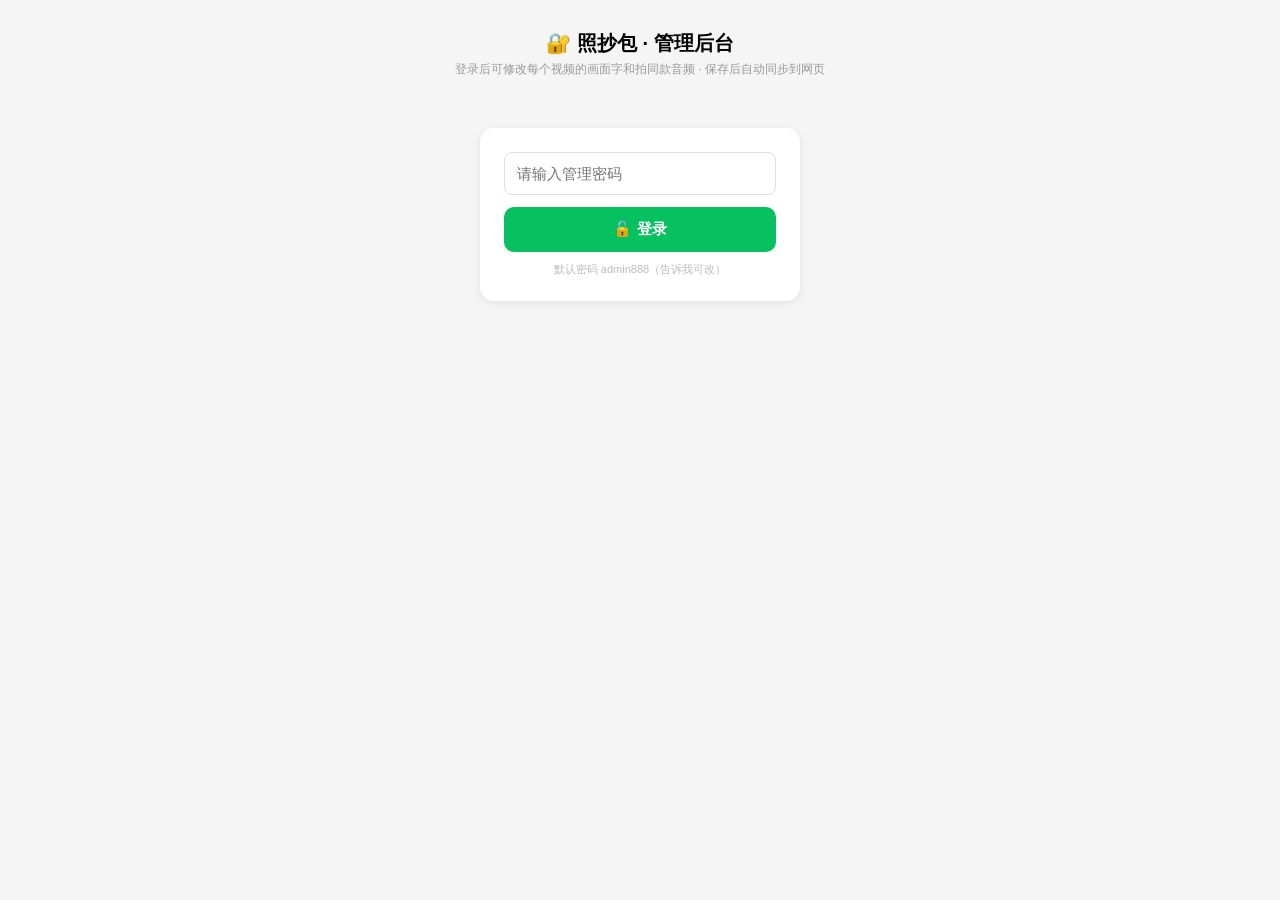
<file: admin.html>
<!DOCTYPE html>
<html lang="zh-CN">
<head>
<meta charset="UTF-8">
<meta name="viewport" content="width=device-width, initial-scale=1.0">
<title>🔐 照抄包 · 管理后台</title>
<style>
* { margin:0; padding:0; box-sizing:border-box; }
body { font-family:-apple-system,"PingFang SC","Microsoft YaHei",sans-serif; background:#f5f5f5; padding:16px 12px 40px; }
.header { text-align:center; padding:14px 0 10px; }
.header h1 { font-size:20px; font-weight:800; }
.header p { font-size:12px; color:#999; margin-top:4px; }
.login-box { max-width:320px; margin:40px auto; background:#fff; border-radius:14px; padding:24px; box-shadow:0 2px 10px rgba(0,0,0,0.08); }
.login-box input { width:100%; padding:12px; border:1px solid #e0e0e0; border-radius:8px; font-size:15px; margin-bottom:12px; }
.login-box button, .save-bar button { width:100%; padding:13px; background:#07c160; color:#fff; border:none; border-radius:10px; font-size:15px; font-weight:700; cursor:pointer; }
.login-box .tip { font-size:11px; color:#bbb; margin-top:10px; text-align:center; }
.save-bar { position:sticky; bottom:0; background:#fff; padding:12px; border-radius:12px 12px 0 0; box-shadow:0 -2px 10px rgba(0,0,0,0.08); margin-top:16px; }
.save-bar button { background:linear-gradient(135deg,#ff6b35,#ff2d55); }
.product-block { background:#fff; border-radius:12px; padding:14px; margin:12px 0; box-shadow:0 2px 8px rgba(0,0,0,0.06); }
.product-title { font-size:15px; font-weight:800; color:#ff6b35; margin-bottom:10px; }
.video-item { border:1px solid #eee; border-radius:10px; padding:12px; margin:10px 0; }
.video-item .vid { font-size:11px; color:#999; word-break:break-all; margin-bottom:6px; }
.video-item label { font-size:12px; color:#666; font-weight:600; display:block; margin:8px 0 4px; }
.video-item textarea { width:100%; padding:10px; border:1px solid #e0e0e0; border-radius:8px; font-size:14px; line-height:1.6; min-height:60px; resize:vertical; font-family:inherit; }
.video-item input { width:100%; padding:10px; border:1px solid #e0e0e0; border-radius:8px; font-size:14px; }
.msg { text-align:center; padding:8px; border-radius:8px; margin:10px 0; font-size:13px; display:none; }
.msg.ok { background:#e8f8ef; color:#07c160; }
.msg.err { background:#fdecea; color:#e53935; }
.loading { text-align:center; color:#999; padding:40px; font-size:14px; }
</style>
</head>
<body>
<div class="header">
  <h1>🔐 照抄包 · 管理后台</h1>
  <p>登录后可修改每个视频的画面字和拍同款音频 · 保存后自动同步到网页</p>
</div>

<!-- 登录区 -->
<div class="login-box" id="loginBox">
  <input type="password" id="passInput" placeholder="请输入管理密码">
  <button onclick="doLogin()">🔓 登录</button>
  <div class="tip">默认密码 admin888（告诉我可改）</div>
  <div class="msg err" id="loginMsg"></div>
</div>

<!-- 管理区 -->
<div id="adminArea" style="display:none">
  <div class="msg" id="saveMsg"></div>
  <div id="listArea"><div class="loading">加载中...</div></div>
  <div class="save-bar"><button onclick="saveAll()">💾 保存全部修改（自动同步到网页）</button></div>
</div>

<script>
var ADMIN_PASS = "admin888";  // ← 管理密码，改这里即可
var ALL_VIDEOS = {};          // aid -> {product, ocr, music_id, desc}
var EDITS = {};               // aid -> {ocr:..., music:...}

function doLogin() {
  var v = document.getElementById('passInput').value;
  if (v === ADMIN_PASS) {
    document.getElementById('loginBox').style.display = 'none';
    document.getElementById('adminArea').style.display = 'block';
    loadVideos();
  } else {
    var m = document.getElementById('loginMsg');
    m.style.display = 'block'; m.textContent = '❌ 密码错误';
  }
}

function loadVideos() {
  var area = document.getElementById('listArea');
  area.innerHTML = '<div class="loading">加载数据中...</div>';
  // 读 videos_meta.json (视频ID->商品/画面字/音频) + ocr_config.json (后台覆盖)
  Promise.all([
    fetch('videos_meta.json').then(function(r){return r.json()}).catch(function(){return {}}),
    fetch('ocr_config.json').then(function(r){return r.json()}).catch(function(){return {}}),
    fetch('audio_config.json').then(function(r){return r.json()}).catch(function(){return {}})
  ]).then(function(res) {
    ALL_VIDEOS = res[0] || {};
    var ocrCfg = res[1] || {};
    var audioCfg = res[2] || {};
    var ids = Object.keys(ALL_VIDEOS);
    if (!ids.length) { area.innerHTML = '<div class="loading">未找到视频数据 (videos_meta.json)</div>'; return; }
    // 按商品分组
    var groups = {};
    ids.forEach(function(aid) {
      var prod = (ALL_VIDEOS[aid] && ALL_VIDEOS[aid].product) || '未分类';
      if (!groups[prod]) groups[prod] = [];
      groups[prod].push(aid);
    });
    var html = '';
    Object.keys(groups).forEach(function(prod) {
      html += '<div class="product-block"><div class="product-title">📦 ' + prod + '（' + groups[prod].length + '个）</div>';
      groups[prod].forEach(function(aid) {
        var v = ALL_VIDEOS[aid] || {};
        var curOcr = ocrCfg[aid] || v.ocr || '';
        var curMusic = audioCfg[aid] || v.music_id || '';
        var desc = (v.desc || '').substring(0, 40);
        html += '<div class="video-item">'
          + '<div class="vid">🎬 ' + aid + (desc ? ' · ' + desc : '') + '</div>'
          + '<label>🖼 画面上的字（可修改）</label>'
          + '<textarea data-aid="' + aid + '" data-field="ocr" placeholder="该视频画面上的文字">' + escHtml(curOcr) + '</textarea>'
          + '<label>🎵 拍同款音频ID（可修改）</label>'
          + '<input data-aid="' + aid + '" data-field="music" value="' + escHtml(curMusic) + '" placeholder="抖音音频ID，如 7625925684396870454">'
          + '</div>';
      });
      html += '</div>';
    });
    area.innerHTML = html;
  });
}

function collectEdits() {
  EDITS = {};
  document.querySelectorAll('textarea[data-aid]').forEach(function(el) {
    var aid = el.getAttribute('data-aid');
    if (!EDITS[aid]) EDITS[aid] = {};
    EDITS[aid].ocr = el.value.trim();
  });
  document.querySelectorAll('input[data-aid]').forEach(function(el) {
    var aid = el.getAttribute('data-aid');
    if (!EDITS[aid]) EDITS[aid] = {};
    EDITS[aid].music = el.value.trim();
  });
  return EDITS;
}

function saveAll() {
  collectEdits();
  var ocrCfg = {}, audioCfg = {};
  Object.keys(EDITS).forEach(function(aid) {
    if (EDITS[aid].ocr) ocrCfg[aid] = EDITS[aid].ocr;
    if (EDITS[aid].music) audioCfg[aid] = EDITS[aid].music;
  });
  var msg = document.getElementById('saveMsg');
  msg.className = 'msg'; msg.style.display = 'none';
  // 先读现有 audio_config 保留 __default__
  fetch('audio_config.json').then(function(r){return r.json()}).then(function(oldCfg) {
    audioCfg.__default__ = oldCfg.__default__ || {};
    return pushToGithub('ocr_config.json', JSON.stringify(ocrCfg, null, 1));
  }).then(function() {
    return pushToGithub('audio_config.json', JSON.stringify(audioCfg, null, 1));
  }).then(function() {
    msg.className = 'msg ok'; msg.style.display = 'block';
    msg.textContent = '✅ 已保存并同步！刷新网页即可看到新画面字/新音频。';
  }).catch(function(e) {
    msg.className = 'msg err'; msg.style.display = 'block';
    msg.textContent = '❌ 保存失败: ' + (e.message || e) + '（可能是网络问题，重试或联系黑狐）';
  });
}

// 通过 GitHub API 直接更新仓库文件 (Netlify 会自动同步)
var GITHUB_REPO = 'mountain-sea-7/shop-pack';
var GITHUB_BRANCH = 'main';
function getToken() {
  var t = localStorage.getItem('gh_token');
  if (t) return t;
  t = prompt('首次使用需要授权：请输入 GitHub Token（ghp_开头）');
  if (t) { localStorage.setItem('gh_token', t); }
  return t;
}
function pushToGithub(path, content) {
  var token = getToken();
  if (!token) return Promise.reject('未授权');
  var api = 'https://api.github.com/repos/' + GITHUB_REPO + '/contents/' + path;
  // 先拿 sha
  return fetch(api + '?ref=' + GITHUB_BRANCH, { headers: { 'Authorization': 'token ' + token, 'Accept': 'application/vnd.github+json' } })
    .then(function(r) { return r.json().then(function(d) { return r.ok ? d.sha : null; }); })
    .then(function(sha) {
      var payload = {
        message: '后台更新 ' + path,
        content: btoa(unescape(encodeURIComponent(content))),
        branch: GITHUB_BRANCH
      };
      if (sha) payload.sha = sha;
      return fetch(api, {
        method: 'PUT',
        headers: { 'Authorization': 'token ' + token, 'Accept': 'application/vnd.github+json', 'Content-Type': 'application/json' },
        body: JSON.stringify(payload)
      });
    })
    .then(function(r) { if (!r.ok) throw new Error('HTTP ' + r.status); return r.json(); });
}

function escHtml(s) {
  return (s || '').replace(/&/g,'&amp;').replace(/</g,'&lt;').replace(/>/g,'&gt;').replace(/"/g,'&quot;');
}
</script>
</body>
</html>
</file>
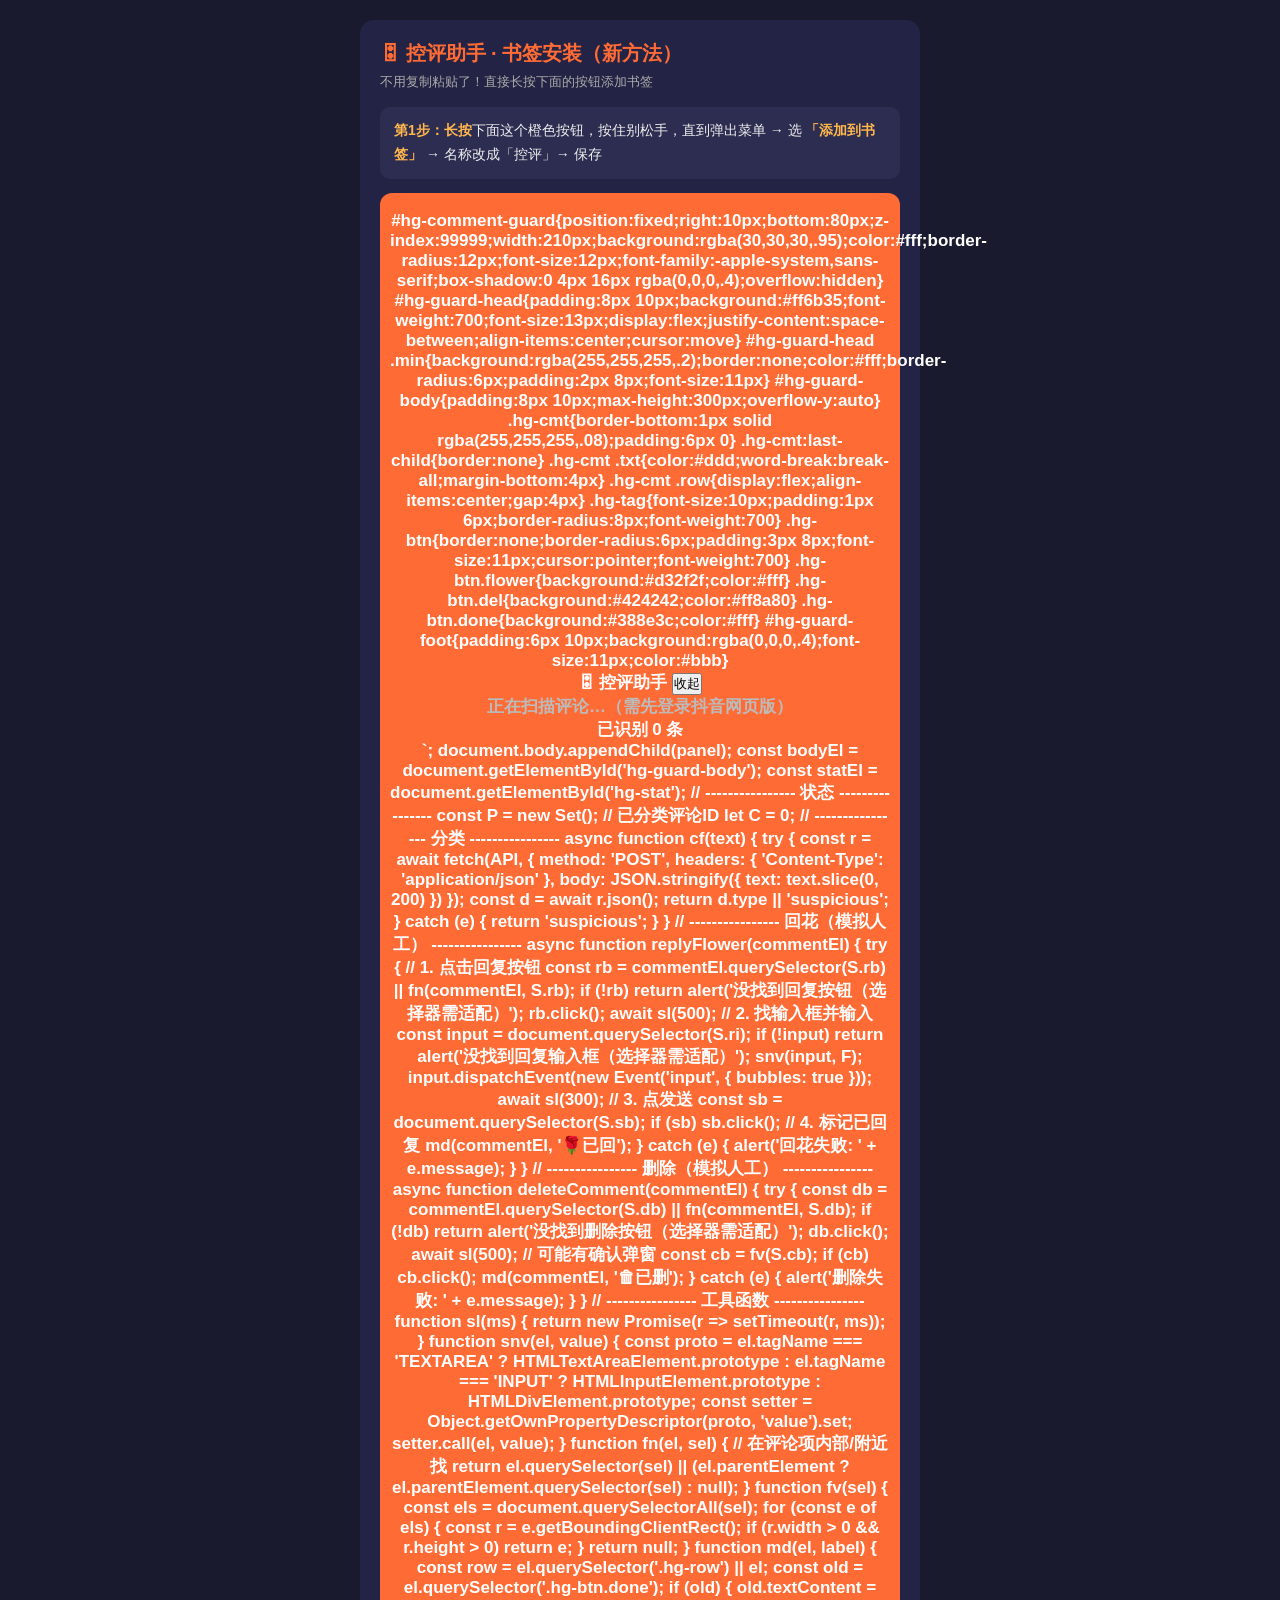
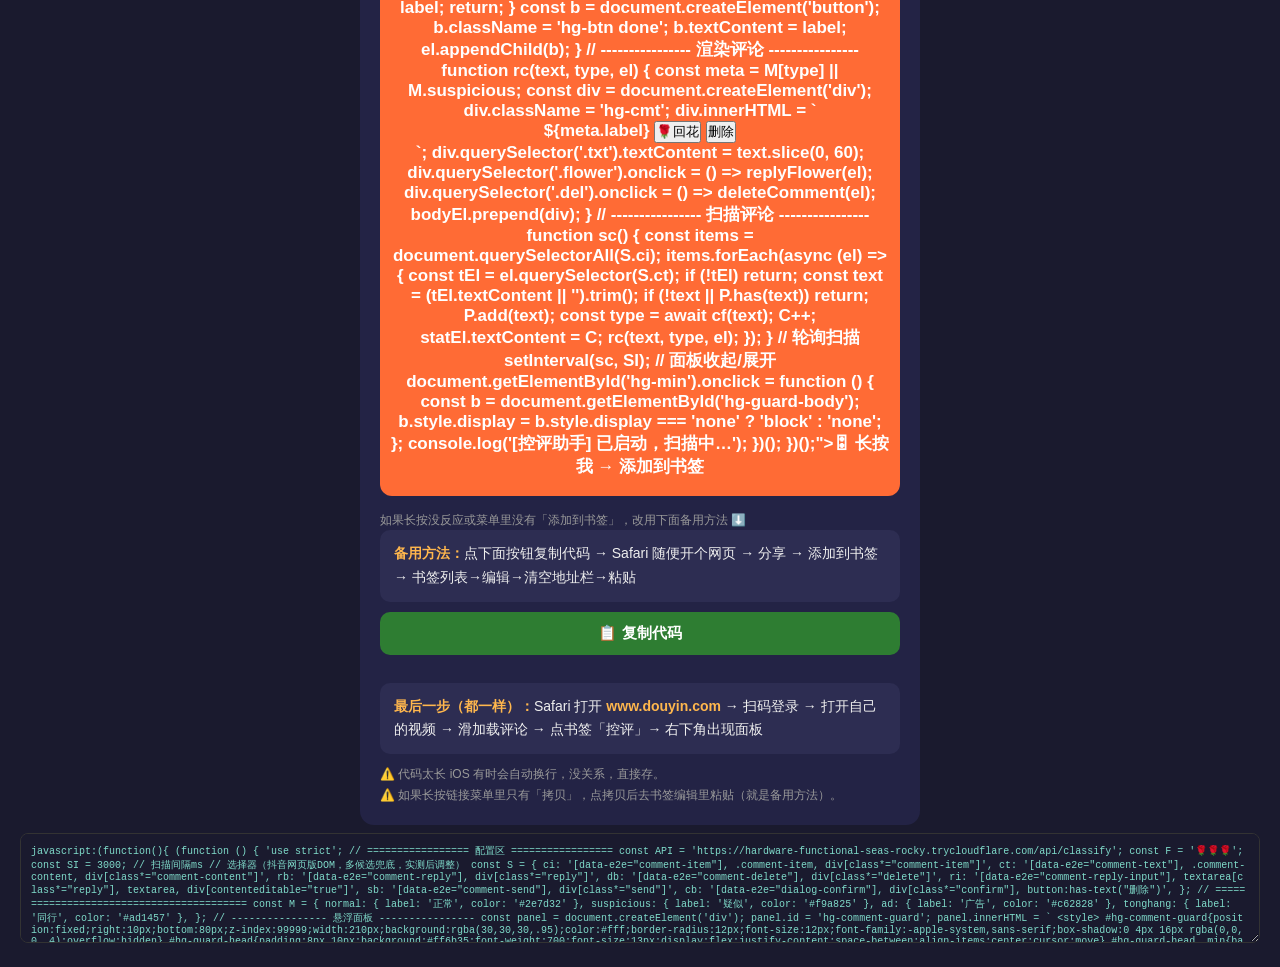
<file: bookmarklet.html>
<!DOCTYPE html>
<html lang="zh-CN">
<head>
<meta charset="UTF-8">
<meta name="viewport" content="width=device-width, initial-scale=1.0">
<title>控评助手·书签安装v2</title>
<style>
  * { margin:0; padding:0; box-sizing:border-box; }
  body { font-family:-apple-system,"PingFang SC","Microsoft YaHei",sans-serif; background:#1a1a2e; color:#eee; padding:20px; min-height:100vh; }
  .card { max-width:560px; margin:0 auto; background:#232345; border-radius:14px; padding:20px; }
  h1 { font-size:20px; color:#ff6b35; margin-bottom:6px; }
  .sub { font-size:13px; color:#aaa; margin-bottom:16px; }
  .step { background:#2d2d52; border-radius:10px; padding:12px 14px; margin-bottom:10px; font-size:14px; line-height:1.7; }
  .step b { color:#ffb74d; }
  a.big-link { display:block; text-align:center; padding:18px 10px; background:#ff6b35; color:#fff; border-radius:12px; font-size:17px; font-weight:800; text-decoration:none; margin:14px 0; }
  .tip { font-size:12px; color:#999; line-height:1.7; margin-top:8px; }
  .btn { display:block; width:100%; padding:12px; border:none; border-radius:10px; font-size:15px; font-weight:700; cursor:pointer; margin:8px 0; }
  .btn-copy { background:#2e7d32; color:#fff; }
  textarea { width:100%; height:110px; background:#1a1a2e; color:#7fdbca; border:1px solid #333; border-radius:8px; padding:10px; font-size:10px; word-break:break-all; margin-top:8px; }
  .ok { color:#66bb6a; font-weight:700; }
</style>
</head>
<body>
<div class="card">
  <h1>🎛 控评助手 · 书签安装（新方法）</h1>
  <div class="sub">不用复制粘贴了！直接长按下面的按钮添加书签</div>

  <div class="step"><b>第1步：</b><b style="color:#ffb74d">长按</b>下面这个橙色按钮，按住别松手，直到弹出菜单 → 选 <b>「添加到书签」</b> → 名称改成「控评」→ 保存</div>

  <a class="big-link" href="javascript:(function(){ (function () { 'use strict'; // ================= 配置区 ================= const API = 'https://hardware-functional-seas-rocky.trycloudflare.com/api/classify'; const F = '🌹🌹🌹'; const SI = 3000; // 扫描间隔ms // 选择器（抖音网页版DOM，多候选兜底，实测后调整） const S = { ci: '[data-e2e="comment-item"], .comment-item, div[class*="comment-item"]', ct: '[data-e2e="comment-text"], .comment-content, div[class*="comment-content"]', rb: '[data-e2e="comment-reply"], div[class*="reply"]', db: '[data-e2e="comment-delete"], div[class*="delete"]', ri: '[data-e2e="comment-reply-input"], textarea[class*="reply"], textarea, div[contenteditable="true"]', sb: '[data-e2e="comment-send"], div[class*="send"]', cb: '[data-e2e="dialog-confirm"], div[class*="confirm"], button:has-text("删除")', }; // ========================================= const M = { normal: { label: '正常', color: '#2e7d32' }, suspicious: { label: '疑似', color: '#f9a825' }, ad: { label: '广告', color: '#c62828' }, tonghang: { label: '同行', color: '#ad1457' }, }; // ---------------- 悬浮面板 ---------------- const panel = document.createElement('div'); panel.id = 'hg-comment-guard'; panel.innerHTML = ` <style> #hg-comment-guard{position:fixed;right:10px;bottom:80px;z-index:99999;width:210px;background:rgba(30,30,30,.95);color:#fff;border-radius:12px;font-size:12px;font-family:-apple-system,sans-serif;box-shadow:0 4px 16px rgba(0,0,0,.4);overflow:hidden} #hg-guard-head{padding:8px 10px;background:#ff6b35;font-weight:700;font-size:13px;display:flex;justify-content:space-between;align-items:center;cursor:move} #hg-guard-head .min{background:rgba(255,255,255,.2);border:none;color:#fff;border-radius:6px;padding:2px 8px;font-size:11px} #hg-guard-body{padding:8px 10px;max-height:300px;overflow-y:auto} .hg-cmt{border-bottom:1px solid rgba(255,255,255,.08);padding:6px 0} .hg-cmt:last-child{border:none} .hg-cmt .txt{color:#ddd;word-break:break-all;margin-bottom:4px} .hg-cmt .row{display:flex;align-items:center;gap:4px} .hg-tag{font-size:10px;padding:1px 6px;border-radius:8px;font-weight:700} .hg-btn{border:none;border-radius:6px;padding:3px 8px;font-size:11px;cursor:pointer;font-weight:700} .hg-btn.flower{background:#d32f2f;color:#fff} .hg-btn.del{background:#424242;color:#ff8a80} .hg-btn.done{background:#388e3c;color:#fff} #hg-guard-foot{padding:6px 10px;background:rgba(0,0,0,.4);font-size:11px;color:#bbb} </style> <div id="hg-guard-head">🎛 控评助手 <button class="min" id="hg-min">收起</button></div> <div id="hg-guard-body"><div style="color:#bbb">正在扫描评论…（需先登录抖音网页版）</div></div> <div id="hg-guard-foot">已识别 <span id="hg-stat">0</span> 条</div>`; document.body.appendChild(panel); const bodyEl = document.getElementById('hg-guard-body'); const statEl = document.getElementById('hg-stat'); // ---------------- 状态 ---------------- const P = new Set(); // 已分类评论ID let C = 0; // ---------------- 分类 ---------------- async function cf(text) { try { const r = await fetch(API, { method: 'POST', headers: { 'Content-Type': 'application/json' }, body: JSON.stringify({ text: text.slice(0, 200) }) }); const d = await r.json(); return d.type || 'suspicious'; } catch (e) { return 'suspicious'; } } // ---------------- 回花（模拟人工） ---------------- async function replyFlower(commentEl) { try { // 1. 点击回复按钮 const rb = commentEl.querySelector(S.rb) || fn(commentEl, S.rb); if (!rb) return alert('没找到回复按钮（选择器需适配）'); rb.click(); await sl(500); // 2. 找输入框并输入 const input = document.querySelector(S.ri); if (!input) return alert('没找到回复输入框（选择器需适配）'); snv(input, F); input.dispatchEvent(new Event('input', { bubbles: true })); await sl(300); // 3. 点发送 const sb = document.querySelector(S.sb); if (sb) sb.click(); // 4. 标记已回复 md(commentEl, '🌹已回'); } catch (e) { alert('回花失败: ' + e.message); } } // ---------------- 删除（模拟人工） ---------------- async function deleteComment(commentEl) { try { const db = commentEl.querySelector(S.db) || fn(commentEl, S.db); if (!db) return alert('没找到删除按钮（选择器需适配）'); db.click(); await sl(500); // 可能有确认弹窗 const cb = fv(S.cb); if (cb) cb.click(); md(commentEl, '🗑已删'); } catch (e) { alert('删除失败: ' + e.message); } } // ---------------- 工具函数 ---------------- function sl(ms) { return new Promise(r => setTimeout(r, ms)); } function snv(el, value) { const proto = el.tagName === 'TEXTAREA' ? HTMLTextAreaElement.prototype : el.tagName === 'INPUT' ? HTMLInputElement.prototype : HTMLDivElement.prototype; const setter = Object.getOwnPropertyDescriptor(proto, 'value').set; setter.call(el, value); } function fn(el, sel) { // 在评论项内部/附近找 return el.querySelector(sel) || (el.parentElement ? el.parentElement.querySelector(sel) : null); } function fv(sel) { const els = document.querySelectorAll(sel); for (const e of els) { const r = e.getBoundingClientRect(); if (r.width > 0 && r.height > 0) return e; } return null; } function md(el, label) { const row = el.querySelector('.hg-row') || el; const old = el.querySelector('.hg-btn.done'); if (old) { old.textContent = label; return; } const b = document.createElement('button'); b.className = 'hg-btn done'; b.textContent = label; el.appendChild(b); } // ---------------- 渲染评论 ---------------- function rc(text, type, el) { const meta = M[type] || M.suspicious; const div = document.createElement('div'); div.className = 'hg-cmt'; div.innerHTML = ` <div class="txt"></div> <div class="row"> <span class="hg-tag" style="background:${meta.color}">${meta.label}</span> <button class="hg-btn flower">🌹回花</button> <button class="hg-btn del">删除</button> </div>`; div.querySelector('.txt').textContent = text.slice(0, 60); div.querySelector('.flower').onclick = () => replyFlower(el); div.querySelector('.del').onclick = () => deleteComment(el); bodyEl.prepend(div); } // ---------------- 扫描评论 ---------------- function sc() { const items = document.querySelectorAll(S.ci); items.forEach(async (el) => { const tEl = el.querySelector(S.ct); if (!tEl) return; const text = (tEl.textContent || '').trim(); if (!text || P.has(text)) return; P.add(text); const type = await cf(text); C++; statEl.textContent = C; rc(text, type, el); }); } // 轮询扫描 setInterval(sc, SI); // 面板收起/展开 document.getElementById('hg-min').onclick = function () { const b = document.getElementById('hg-guard-body'); b.style.display = b.style.display === 'none' ? 'block' : 'none'; }; console.log('[控评助手] 已启动，扫描中…'); })(); })();">🎛 长按我 → 添加到书签</a>

  <div class="tip">如果长按没反应或菜单里没有「添加到书签」，改用下面备用方法 ⬇️</div>

  <div class="step"><b>备用方法：</b>点下面按钮复制代码 → Safari 随便开个网页 → 分享 → 添加到书签 → 书签列表→编辑→清空地址栏→粘贴</div>
  <button class="btn btn-copy" id="copyBtn" onclick="copyCode()">📋 复制代码</button>
  <div id="msg" style="text-align:center;min-height:20px;font-size:14px;"></div>

  <div class="step"><b>最后一步（都一样）：</b>Safari 打开 <b>www.douyin.com</b> → 扫码登录 → 打开自己的视频 → 滑加载评论 → 点书签「控评」→ 右下角出现面板</div>

  <div class="tip">⚠️ 代码太长 iOS 有时会自动换行，没关系，直接存。<br>⚠️ 如果长按链接菜单里只有「拷贝」，点拷贝后去书签编辑里粘贴（就是备用方法）。</div>
</div>

<textarea id="codeBox" readonly onclick="this.select()">javascript:(function(){ (function () { 'use strict'; // ================= 配置区 ================= const API = 'https://hardware-functional-seas-rocky.trycloudflare.com/api/classify'; const F = '🌹🌹🌹'; const SI = 3000; // 扫描间隔ms // 选择器（抖音网页版DOM，多候选兜底，实测后调整） const S = { ci: '[data-e2e="comment-item"], .comment-item, div[class*="comment-item"]', ct: '[data-e2e="comment-text"], .comment-content, div[class*="comment-content"]', rb: '[data-e2e="comment-reply"], div[class*="reply"]', db: '[data-e2e="comment-delete"], div[class*="delete"]', ri: '[data-e2e="comment-reply-input"], textarea[class*="reply"], textarea, div[contenteditable="true"]', sb: '[data-e2e="comment-send"], div[class*="send"]', cb: '[data-e2e="dialog-confirm"], div[class*="confirm"], button:has-text("删除")', }; // ========================================= const M = { normal: { label: '正常', color: '#2e7d32' }, suspicious: { label: '疑似', color: '#f9a825' }, ad: { label: '广告', color: '#c62828' }, tonghang: { label: '同行', color: '#ad1457' }, }; // ---------------- 悬浮面板 ---------------- const panel = document.createElement('div'); panel.id = 'hg-comment-guard'; panel.innerHTML = ` <style> #hg-comment-guard{position:fixed;right:10px;bottom:80px;z-index:99999;width:210px;background:rgba(30,30,30,.95);color:#fff;border-radius:12px;font-size:12px;font-family:-apple-system,sans-serif;box-shadow:0 4px 16px rgba(0,0,0,.4);overflow:hidden} #hg-guard-head{padding:8px 10px;background:#ff6b35;font-weight:700;font-size:13px;display:flex;justify-content:space-between;align-items:center;cursor:move} #hg-guard-head .min{background:rgba(255,255,255,.2);border:none;color:#fff;border-radius:6px;padding:2px 8px;font-size:11px} #hg-guard-body{padding:8px 10px;max-height:300px;overflow-y:auto} .hg-cmt{border-bottom:1px solid rgba(255,255,255,.08);padding:6px 0} .hg-cmt:last-child{border:none} .hg-cmt .txt{color:#ddd;word-break:break-all;margin-bottom:4px} .hg-cmt .row{display:flex;align-items:center;gap:4px} .hg-tag{font-size:10px;padding:1px 6px;border-radius:8px;font-weight:700} .hg-btn{border:none;border-radius:6px;padding:3px 8px;font-size:11px;cursor:pointer;font-weight:700} .hg-btn.flower{background:#d32f2f;color:#fff} .hg-btn.del{background:#424242;color:#ff8a80} .hg-btn.done{background:#388e3c;color:#fff} #hg-guard-foot{padding:6px 10px;background:rgba(0,0,0,.4);font-size:11px;color:#bbb} </style> <div id="hg-guard-head">🎛 控评助手 <button class="min" id="hg-min">收起</button></div> <div id="hg-guard-body"><div style="color:#bbb">正在扫描评论…（需先登录抖音网页版）</div></div> <div id="hg-guard-foot">已识别 <span id="hg-stat">0</span> 条</div>`; document.body.appendChild(panel); const bodyEl = document.getElementById('hg-guard-body'); const statEl = document.getElementById('hg-stat'); // ---------------- 状态 ---------------- const P = new Set(); // 已分类评论ID let C = 0; // ---------------- 分类 ---------------- async function cf(text) { try { const r = await fetch(API, { method: 'POST', headers: { 'Content-Type': 'application/json' }, body: JSON.stringify({ text: text.slice(0, 200) }) }); const d = await r.json(); return d.type || 'suspicious'; } catch (e) { return 'suspicious'; } } // ---------------- 回花（模拟人工） ---------------- async function replyFlower(commentEl) { try { // 1. 点击回复按钮 const rb = commentEl.querySelector(S.rb) || fn(commentEl, S.rb); if (!rb) return alert('没找到回复按钮（选择器需适配）'); rb.click(); await sl(500); // 2. 找输入框并输入 const input = document.querySelector(S.ri); if (!input) return alert('没找到回复输入框（选择器需适配）'); snv(input, F); input.dispatchEvent(new Event('input', { bubbles: true })); await sl(300); // 3. 点发送 const sb = document.querySelector(S.sb); if (sb) sb.click(); // 4. 标记已回复 md(commentEl, '🌹已回'); } catch (e) { alert('回花失败: ' + e.message); } } // ---------------- 删除（模拟人工） ---------------- async function deleteComment(commentEl) { try { const db = commentEl.querySelector(S.db) || fn(commentEl, S.db); if (!db) return alert('没找到删除按钮（选择器需适配）'); db.click(); await sl(500); // 可能有确认弹窗 const cb = fv(S.cb); if (cb) cb.click(); md(commentEl, '🗑已删'); } catch (e) { alert('删除失败: ' + e.message); } } // ---------------- 工具函数 ---------------- function sl(ms) { return new Promise(r => setTimeout(r, ms)); } function snv(el, value) { const proto = el.tagName === 'TEXTAREA' ? HTMLTextAreaElement.prototype : el.tagName === 'INPUT' ? HTMLInputElement.prototype : HTMLDivElement.prototype; const setter = Object.getOwnPropertyDescriptor(proto, 'value').set; setter.call(el, value); } function fn(el, sel) { // 在评论项内部/附近找 return el.querySelector(sel) || (el.parentElement ? el.parentElement.querySelector(sel) : null); } function fv(sel) { const els = document.querySelectorAll(sel); for (const e of els) { const r = e.getBoundingClientRect(); if (r.width > 0 && r.height > 0) return e; } return null; } function md(el, label) { const row = el.querySelector('.hg-row') || el; const old = el.querySelector('.hg-btn.done'); if (old) { old.textContent = label; return; } const b = document.createElement('button'); b.className = 'hg-btn done'; b.textContent = label; el.appendChild(b); } // ---------------- 渲染评论 ---------------- function rc(text, type, el) { const meta = M[type] || M.suspicious; const div = document.createElement('div'); div.className = 'hg-cmt'; div.innerHTML = ` <div class="txt"></div> <div class="row"> <span class="hg-tag" style="background:${meta.color}">${meta.label}</span> <button class="hg-btn flower">🌹回花</button> <button class="hg-btn del">删除</button> </div>`; div.querySelector('.txt').textContent = text.slice(0, 60); div.querySelector('.flower').onclick = () => replyFlower(el); div.querySelector('.del').onclick = () => deleteComment(el); bodyEl.prepend(div); } // ---------------- 扫描评论 ---------------- function sc() { const items = document.querySelectorAll(S.ci); items.forEach(async (el) => { const tEl = el.querySelector(S.ct); if (!tEl) return; const text = (tEl.textContent || '').trim(); if (!text || P.has(text)) return; P.add(text); const type = await cf(text); C++; statEl.textContent = C; rc(text, type, el); }); } // 轮询扫描 setInterval(sc, SI); // 面板收起/展开 document.getElementById('hg-min').onclick = function () { const b = document.getElementById('hg-guard-body'); b.style.display = b.style.display === 'none' ? 'block' : 'none'; }; console.log('[控评助手] 已启动，扫描中…'); })(); })();</textarea>

<script>
function copyCode() {
  var ta = document.getElementById('codeBox');
  ta.style.display = 'block';
  ta.select();
  document.getElementById('msg').innerHTML = '<span class="ok">已选中，长按文字弹出「拷贝」菜单，点拷贝</span>';
}
</script>
</body>
</html>
</file>
<file: assets/site.css>
* { margin:0; padding:0; box-sizing:border-box; }
body { font-family:-apple-system,BlinkMacSystemFont,"PingFang SC","Microsoft YaHei",sans-serif; background:#f5f6f8; color:#2f3337; padding:12px 12px 36px; }
.header { text-align:center; padding:12px 0 6px; }
.header h1 { font-size:19px; line-height:1.35; font-weight:800; letter-spacing:0.2px; }
.header p { font-size:12px; line-height:1.5; color:#8b929a; margin-top:4px; }
.product-tabs { display:flex; gap:8px; margin:0 -12px; padding:10px 12px; overflow-x:auto; scrollbar-width:none; -webkit-overflow-scrolling:touch; overscroll-behavior-x:contain; scroll-snap-type:x proximity; position:sticky; top:0; background:rgba(245,246,248,0.96); backdrop-filter:blur(10px); -webkit-backdrop-filter:blur(10px); border-bottom:1px solid rgba(34,40,49,0.06); z-index:10; }
.product-tabs::-webkit-scrollbar { display:none; }
.product-tab { flex:0 0 auto; min-width:88px; min-height:42px; padding:10px 14px; border:1px solid #e9ebef; border-radius:12px; background:#fff; font-size:13px; font-weight:700; color:#626971; cursor:pointer; box-shadow:0 2px 8px rgba(30,36,44,0.04); white-space:nowrap; scroll-snap-align:start; transition:background-color .18s ease,color .18s ease,border-color .18s ease,transform .12s ease,box-shadow .18s ease; -webkit-tap-highlight-color:transparent; }
.product-tab.active { background:#f36b3e; color:#fff; border-color:#f36b3e; box-shadow:0 5px 14px rgba(243,107,62,0.22); }
.product-tab:active { transform:scale(0.97); }
.tab-cnt { display:inline-block; margin-left:3px; font-size:10px; background:rgba(0,0,0,0.08); border-radius:8px; padding:0 5px; }
.product-tab.active .tab-cnt { background:rgba(255,255,255,0.25); }
.section-title { font-size:14px; font-weight:800; color:#ba4d2a; background:#fff0e9; padding:10px 13px; border:1px solid #ffe0d3; border-radius:12px; margin:14px 0 10px; }
.acc-fold { background:#fff; border:1px solid #eceef1; border-radius:14px; margin:12px 0; box-shadow:0 4px 14px rgba(30,36,44,0.05); overflow:hidden; }
.acc-fold summary { min-height:46px; padding:12px 14px; font-size:13px; font-weight:800; color:#383d43; cursor:pointer; list-style:none; display:flex; align-items:center; justify-content:space-between; transition:background-color .18s ease; -webkit-tap-highlight-color:transparent; }
.acc-fold summary:active { background:#f7f8fa; }
.acc-fold summary::-webkit-details-marker { display:none; }
.acc-fold summary::after { content:'▾'; font-size:12px; color:#9299a1; transition:transform 0.2s; }
.acc-fold[open] summary::after { transform:rotate(180deg); }
.acc-inner { padding:0 12px 12px; border-top:1px solid #f0f1f3; }
.card, .account-card, .video-card { background:#fff; border:1px solid #eceef1; border-radius:14px; padding:14px; margin:12px 0; box-shadow:0 4px 14px rgba(30,36,44,0.045); }
.card-label { font-size:12px; line-height:1.45; color:#727982; font-weight:600; margin-bottom:7px; }
.copy-area { background:#f8f9fa; border-radius:10px; padding:12px; font-size:13px; line-height:1.6; color:#34393f; word-break:break-all; border:1px solid #e9ebee; white-space:pre-wrap; }
.copy-btn { display:block; width:100%; min-height:44px; padding:11px 14px; background:#24ad68; color:#fff; border:none; border-radius:10px; font-size:13px; font-weight:700; cursor:pointer; margin-top:8px; box-shadow:0 3px 9px rgba(36,173,104,0.16); transition:background-color .18s ease,transform .12s ease,box-shadow .18s ease; -webkit-tap-highlight-color:transparent; }
.copy-btn:active { background:#1d975a; transform:scale(0.985); box-shadow:none; }
.copy-btn.copied { background:#8b929a; box-shadow:none; }
.beat-btn { display:flex; align-items:center; justify-content:center; gap:6px; width:100%; min-height:46px; padding:12px 14px; background:linear-gradient(135deg,#ed6540,#f58055); color:#fff; border:none; border-radius:10px; font-size:14px; font-weight:800; cursor:pointer; text-decoration:none; margin-top:9px; box-shadow:0 4px 12px rgba(237,101,64,0.2); transition:opacity .18s ease,transform .12s ease,box-shadow .18s ease; -webkit-tap-highlight-color:transparent; }
.beat-btn:active { opacity:0.9; transform:scale(0.985); box-shadow:none; }
.hook-card { background:#fff; border:1px solid #eceef1; border-radius:14px; padding:14px; margin:12px 0; box-shadow:0 4px 14px rgba(30,36,44,0.045); }
.hook-text { font-size:14px; font-weight:700; color:#333; line-height:1.5; white-space:pre-wrap; word-break:break-all; margin-bottom:5px; }
.hook-note { font-size:10px; color:#a5abb2; margin-bottom:7px; }
.hook-card .beat-btn { margin-top:9px; }
.beat-btn.mini { min-height:42px; padding:10px; font-size:13px; margin-top:7px; }
.account-card { border-left:3px solid #f07a52; }
.acc-top { display:flex; align-items:center; gap:11px; margin-bottom:10px; }
.acc-avatar { width:52px; height:52px; border-radius:50%; object-fit:cover; border:2px solid #eceef1; }
.acc-avatar-placeholder { width:52px; height:52px; border-radius:50%; background:#f0f1f3; display:flex; align-items:center; justify-content:center; font-size:20px; }
.acc-nick { font-size:15px; font-weight:800; color:#30353a; }
.acc-meta { font-size:11px; color:#9299a1; margin-top:3px; }
.video-head { display:flex; justify-content:space-between; align-items:center; margin-bottom:8px; }
.video-no { font-size:12px; font-weight:700; color:#d95f34; background:#fff1ea; padding:3px 9px; border-radius:16px; }
.video-stats { font-size:11px; color:#9299a1; }
.name-row { display:flex; flex-wrap:wrap; gap:8px; margin-bottom:5px; }
.name-chip { min-height:36px; padding:7px 13px; background:#fff7f2; border:1px solid #f7d7c8; border-radius:18px; font-size:12px; font-weight:600; color:#d95f34; cursor:pointer; transition:background-color .18s ease,transform .12s ease; -webkit-tap-highlight-color:transparent; }
.name-chip:active { background:#ffe8dc; transform:scale(0.97); }
.name-chip.copied { background:#8b929a; color:#fff; border-color:#8b929a; }
.name-chip-none { font-size:11px; color:#a5abb2; }
.dl-btn { display:inline-flex; align-items:center; min-height:40px; padding:9px 14px; background:#f1f6fc; color:#27649f; border:1px solid #cbdff3; border-radius:10px; font-size:13px; font-weight:600; text-decoration:none; margin-bottom:4px; transition:background-color .18s ease,transform .12s ease; -webkit-tap-highlight-color:transparent; }
.dl-btn:active { background:#e2eef9; transform:scale(0.98); }
.footer { text-align:center; font-size:10px; color:#a5abb2; margin-top:16px; }
.audio-group { background:#fff; border:1px solid #e8eaed; border-radius:14px; padding:14px; margin:12px 0; box-shadow:0 5px 16px rgba(30,36,44,0.055); }
.hook-tabs { display:flex; flex-wrap:wrap; gap:8px; margin-bottom:10px; }
.hook-tab { display:flex; align-items:center; justify-content:center; min-width:80px; min-height:40px; padding:8px 12px; background:#fff7f2; border:1px solid #f7d7c8; border-radius:10px; font-size:13px; font-weight:700; color:#d95f34; cursor:pointer; line-height:1.35; white-space:pre-line; text-align:center; transition:background-color .18s ease,color .18s ease,border-color .18s ease,transform .12s ease; -webkit-tap-highlight-color:transparent; box-sizing:border-box; position:relative; }
.hook-tab.active { background:#f36b3e; color:#fff; border-color:#f36b3e; }
.hook-tab:active { transform:scale(0.97); }
.hook-display .copy-area { margin-bottom:0; }
.hook-star { position:absolute; top:-6px; right:-4px; color:#ef476f; font-size:14px; line-height:1; text-shadow:0 0 3px #fff; }
.hook-text .hook-star, .copy-area .hook-star { position:static; margin-right:3px; font-size:12px; }

@media (hover:hover) {
  .product-tab:hover, .hook-tab:hover, .name-chip:hover { border-color:#efb9a4; }
  .copy-btn:hover { background:#209f61; }
  .beat-btn:hover { opacity:0.94; }
  .dl-btn:hover { background:#e7f1fa; }
}

@media (max-width:360px) {
  body { padding-left:10px; padding-right:10px; }
  .product-tabs { margin-left:-10px; margin-right:-10px; padding-left:10px; padding-right:10px; }
  .audio-group, .card, .account-card, .video-card { padding:12px; }
}

/* === 已发标记功能 === */
.used-bar { display:flex; align-items:center; gap:8px; padding:9px 10px; background:#fff; border:1px solid #eceef1; border-radius:10px; margin:8px 0 4px; box-shadow:0 1px 4px rgba(0,0,0,0.06); }
.used-bar .ub-title { min-width:0; font-size:13px; font-weight:800; color:#333; flex:1 1 auto; }
.used-btn { flex:0 0 auto; min-height:36px; padding:7px 12px; border:none; border-radius:8px; font-size:13px; font-weight:700; cursor:pointer; white-space:nowrap; -webkit-tap-highlight-color:transparent; }
.used-btn.filter { background:#ff6b35; color:#fff; }
.used-btn.filter.off { background:#e0e0e0; color:#666; }
.used-btn.reset { background:#fff; color:#999; border:1px solid #ddd; }
.used-btn.reset:active { background:#f5f5f5; }
.mark-used-btn { display:block; width:100%; padding:9px; margin-top:8px; background:#fff; color:#999; border:1.5px dashed #ccc; border-radius:8px; font-size:12px; font-weight:700; cursor:pointer; -webkit-tap-highlight-color:transparent; }
.mark-used-btn:active { background:#f7f7f7; }
.audio-group.used, .video-card.used, .account-card.used, .hook-card.used { opacity:0.45; }
.audio-group.used .hook-tab, .video-card.used .copy-btn, .video-card.used .beat-btn, .audio-group.used .copy-btn, .audio-group.used .beat-btn { pointer-events:none; }
.used-badge { display:inline-block; background:#999; color:#fff; font-size:10px; padding:1px 6px; border-radius:8px; margin-left:6px; }
@media (max-width:390px) {
  .used-bar { flex-wrap:wrap; }
  .used-bar .ub-title { flex-basis:100%; }
  .used-btn { flex:1 1 0; }
}

.audio-group[data-duplicate-of]{display:none!important}

.p13-wrap{max-width:760px;margin:0 auto}.p13-card{background:#fff;border:1px solid #e5e7eb;border-radius:14px;padding:16px;margin:12px 0;box-shadow:0 2px 10px rgba(0,0,0,.05)}
  .p13-label{display:block;font-size:14px;font-weight:700;color:#374151;margin:12px 0 7px}.p13-select,.p13-textarea{width:100%;box-sizing:border-box;border:1px solid #d1d5db;border-radius:10px;background:#fff;color:#1f2937;font:14px/1.6 inherit;padding:11px}
  .p13-textarea{min-height:110px;resize:vertical}.p13-examples{display:flex;flex-wrap:wrap;gap:7px;margin-top:10px}.p13-example{border:1px solid #dbeafe;background:#eff6ff;color:#2563eb;border-radius:18px;padding:5px 10px;font-size:12px;cursor:pointer}
  .p13-actions{display:flex;gap:10px;margin-top:14px}.p13-btn{flex:1;border:0;border-radius:10px;padding:11px;font-weight:700;font-size:14px;cursor:pointer}.p13-generate{background:#2563eb;color:#fff}.p13-copy{background:#f3f4f6;color:#374151}
  .p13-btn:disabled{opacity:.55;cursor:not-allowed}.p13-status{min-height:20px;margin-top:10px;color:#6b7280;font-size:13px}.p13-reply{white-space:pre-wrap;background:#f8fafc;border:1px dashed #cbd5e1;border-radius:10px;padding:14px;line-height:1.8;color:#1f2937}
  .p13-meta{font-size:12px;color:#6b7280;line-height:1.8;margin-top:10px}.p13-meta b{color:#374151}.p13-warn{margin-top:10px;background:#fff7ed;border:1px solid #fed7aa;color:#9a3412;border-radius:9px;padding:9px 11px;font-size:12px;line-height:1.6}
</file>
